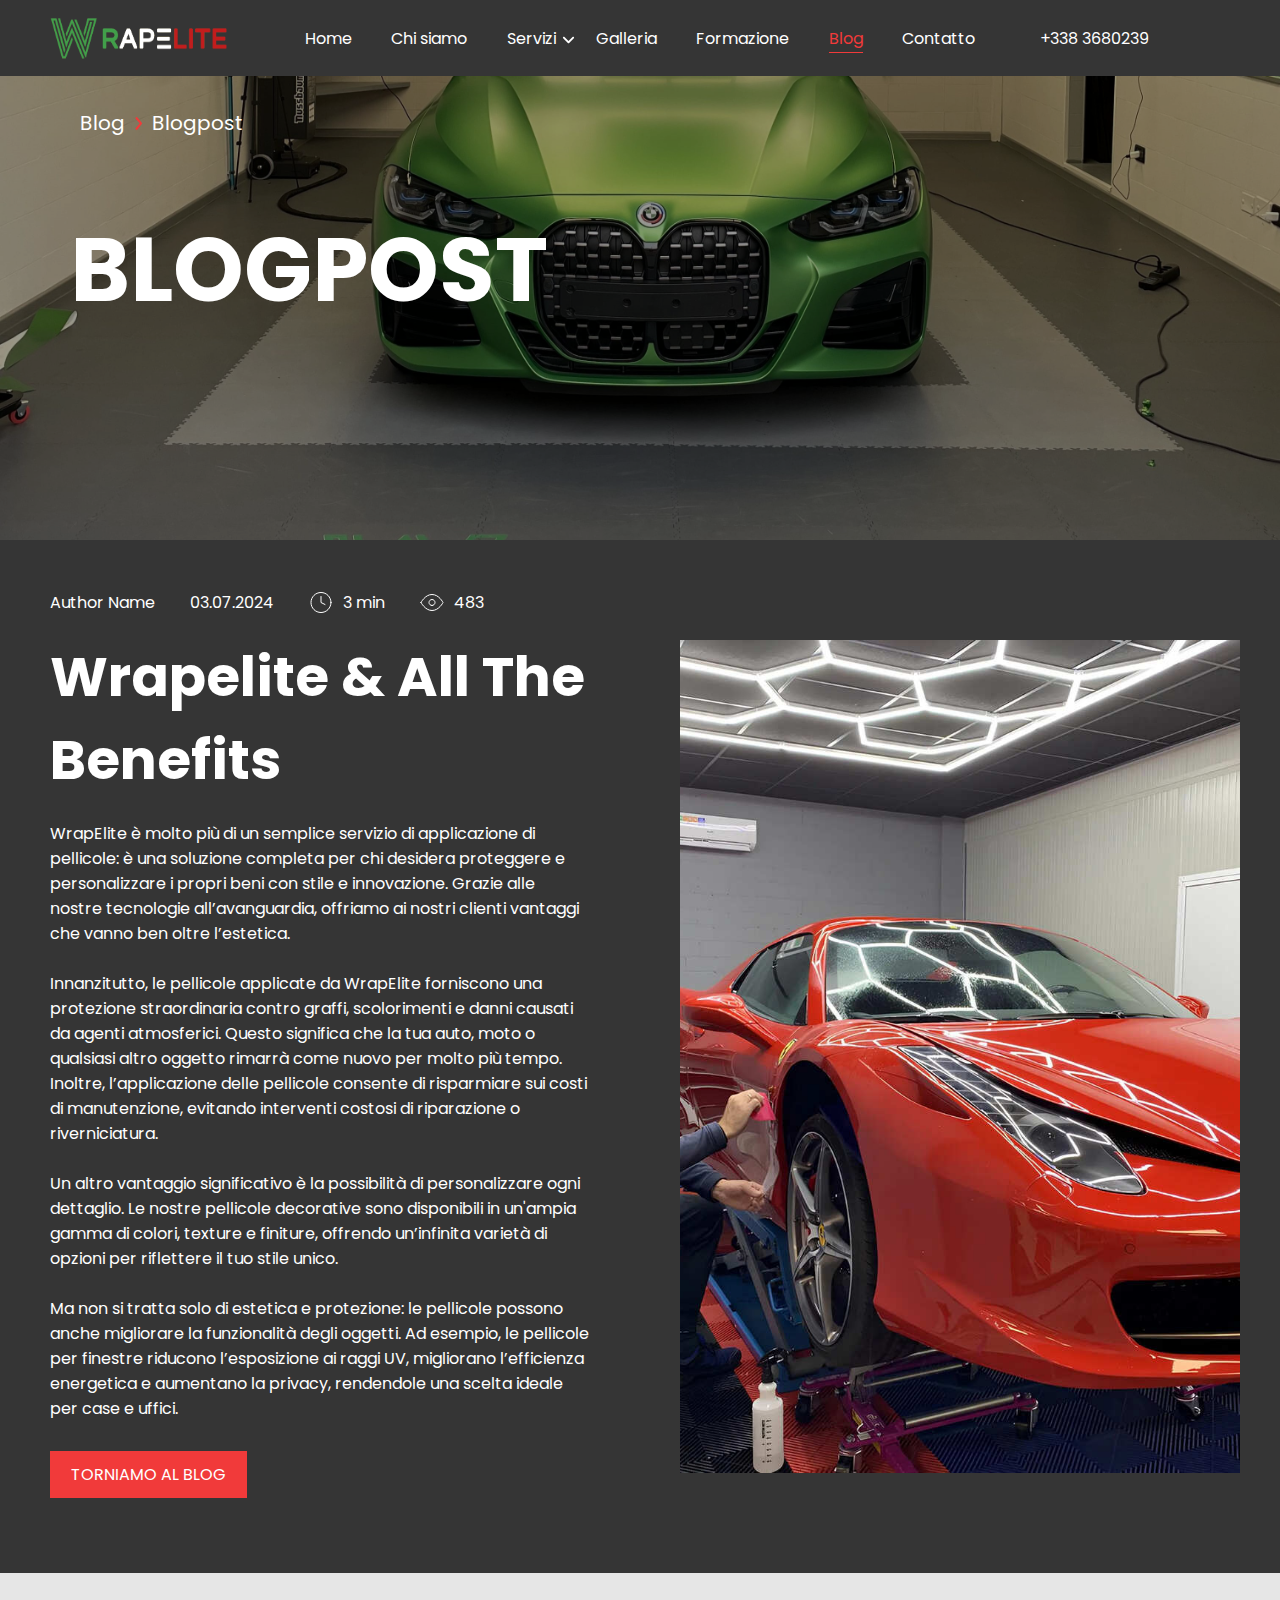
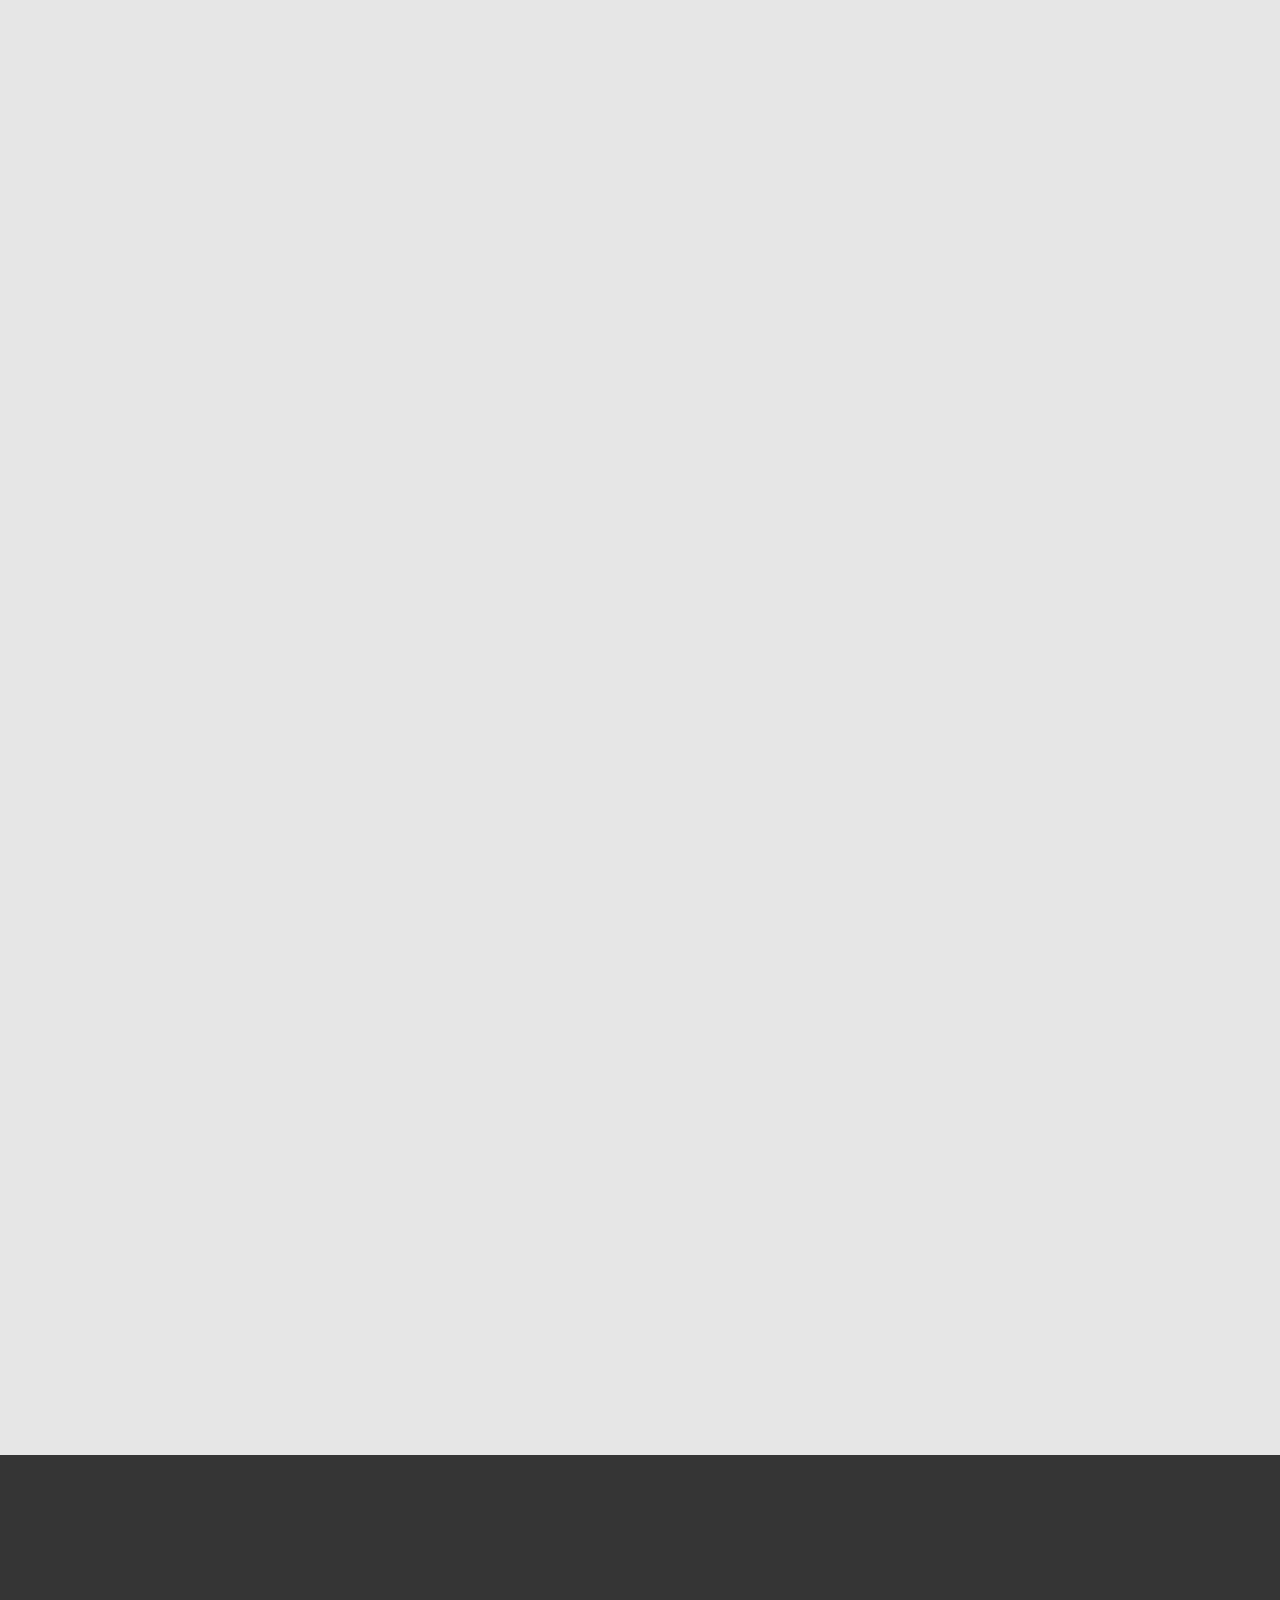
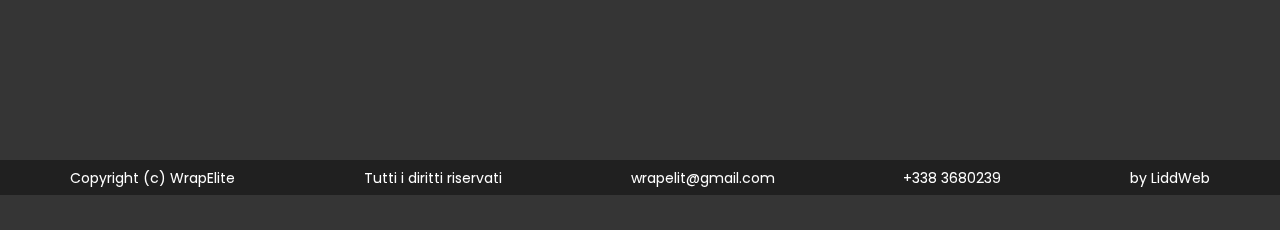
<file: blog-card.html>
<!DOCTYPE html>
<html lang="en">

<head>
    <meta charset="UTF-8">
    <meta name="viewport" content="width=device-width, initial-scale=1.0">
    <!-- css -->
    <link rel="stylesheet" href="./css/styled.css">
    <!-- swiper -->
    <link rel="stylesheet" href="https://cdn.jsdelivr.net/npm/swiper@9/swiper-bundle.min.css" />
    <!-- aos -->
    <link href="https://unpkg.com/aos@2.3.1/dist/aos.css" rel="stylesheet">
    <!-- fonts -->
    <link rel="preconnect" href="https://fonts.googleapis.com" />
    <link rel="preconnect" href="https://fonts.gstatic.com" crossorigin />
    <link href="https://fonts.googleapis.com/css2?family=Poppins:wght@300;400;500;600&display=swap" rel="stylesheet" />
    <link href="https://fonts.googleapis.com/css2?family=Catamaran:wght@100..900&display=swap" rel="stylesheet" />
    <title>WrapElite</title>
</head>

<body>
    <header>
        <div class="container__header">
            <div class="header__container">
                <div class="h__left">
                    <a href="./index.html"><img loading="lazy" src="./image/Logo.png" alt="photo"></a>
                </div>
                <nav class="h__center">
                    <ul class="header__list">
                        <li class="header__item">
                            <a href="./index.html" class="header__link ">Home</a>
                        </li>
                        <li class="header__item">
                            <a href="./about-us.html" class="header__link ">Chi siamo</a>
                        </li>
                        <li class="header__item header__dropdown">
                            <a href="./services.html" class="header__link no_active">Servizi <img
                                    src="./image/arrow_down.svg" alt="icon" class="h__icon"></a>
                            <ul class="header__dropdown_menu">
                                <li><a href="./service-card.html" class="header__link">Wrapping Auto</a></li>
                                <li><a href="./service-card.html" class="header__link">Design Grafico</a></li>
                                <li><a href="./service-card.html" class="header__link">Pellicole Protettive PPF</a></li>
                                <li><a href="./service-card.html" class="header__link">Lucidatura auto</a></li>
                                <li><a href="./service-card.html" class="header__link">Oscuramento Vetri</a></li>
                                <li><a href="./service-card.html" class="header__link">Mobile Wrapping</a></li>
                            </ul>
                        </li>
                        <li class="header__item">
                            <a href="./gallery.html" class="header__link ">Galleria</a>
                        </li>
                        <li class="header__item">
                            <a href="./study.html" class="header__link">Formazione </a>
                        </li>
                        <li class="header__item">
                            <a href="./blog.html" class="header__link active__color no_active">Blog</a>
                        </li>
                        <li class="header__item">
                            <a href="./contact.html" class="header__link">Contatto</a>
                        </li>
                    </ul>
                </nav>
                <div class="h__right">
                    <a class="header__link" href="tel:+3383680239">+338 3680239</a>
                </div>
                <div class="burger">
                    <div class="burger__icon">
                        <div class="line1"></div>
                        <div class="line2"></div>
                        <div class="line3"></div>
                    </div>
                    <div class="burger__menu">
                        <div class="container">
                            <ul class="header__list">
                                <li class="header__item">
                                    <a href="./index.html" class="header__link ">Home</a>
                                </li>
                                <li class="header__item">
                                    <a href="./about-us.html" class="header__link ">Chi siamo</a>
                                </li>
                                <li class="header__item header__dropdown_burger">
                                    <span class="header__link " id="servicesToggle">Servizi <img
                                            src="./image/arrow_down.svg" alt="icon" class="burger_serv__icon"></span>
                                    <ul class="header__dropdown_menu_burger" id="servicesList">
                                        <li><a href="./service-card.html" class="header__link">Wrapping Auto</a></li>
                                        <li><a href="./service-card.html" class="header__link">Design Grafico</a></li>
                                        <li><a href="./service-card.html" class="header__link">Pellicole Protettive
                                                PPF</a></li>
                                        <li><a href="./service-card.html" class="header__link">Lucidatura Auto</a></li>
                                        <li><a href="./service-card.html" class="header__link">Oscuramento Vetri</a>
                                        </li>
                                        <li><a href="./service-card.html" class="header__link">Mobile Wrapping</a></li>
                                    </ul>
                                </li>
                                <li class="header__item">
                                    <a href="./gallery.html" class="header__link ">Galleria</a>
                                </li>
                                <li class="header__item">
                                    <a href="./study.html" class="header__link">Formazione </a>
                                </li>
                                <li class="header__item">
                                    <a href="./blog.html" class="header__link active__color no_active">Blog</a>
                                </li>
                                <li class="header__item">
                                    <a href="./contact.html" class="header__link">Contatto</a>
                                </li>
                                <li class="header__item">
                                    <a class="header__link" href="tel:+3383680239">Tel.: +338 3680239</a>
                                </li>
                            </ul>
                        </div>
                    </div>
                </div>
            </div>
        </div>
    </header>
    <main>
        <section class="about__hero">
            <div class="container">
                <div class="nav__serv">

                    <a class="header__link" href="./blog.html">Blog</a>
                    <svg xmlns="http://www.w3.org/2000/svg" width="7" height="15" viewBox="0 0 7 15" fill="none">
                        <path d="M1 1.5L6 7.2931L0.999999 13.5" stroke="#f13a3a" stroke-width="2"
                            stroke-linejoin="round" />
                    </svg>
                    <a class="header__link" href="./blog-card.html">Blogpost</a>
                </div>
                <h2>Blogpost</h2>
            </div>
        </section>

        <section class="about__section about__page blog_card blog_card1">
            <div class="about__container blog_flex">
                <div class="l__about blog_box">
                    <div class="info__blog">
                        <p>Author Name</p>
                        <p>03.07.2024</p>
                        <div class="time">
                            <svg xmlns="http://www.w3.org/2000/svg" width="24" height="25" viewBox="0 0 24 25"
                                fill="none">
                                <path
                                    d="M12 6.5V12.5L16 14.5M22 12.5C22 18.0228 17.5228 22.5 12 22.5C6.47715 22.5 2 18.0228 2 12.5C2 6.97715 6.47715 2.5 12 2.5C17.5228 2.5 22 6.97715 22 12.5Z"
                                    stroke="#fff" stroke-linecap="round" stroke-linejoin="round" />
                            </svg>
                            <p>
                                3 min
                            </p>
                        </div>
                        <div class="time">
                            <svg xmlns="http://www.w3.org/2000/svg" width="24" height="25" viewBox="0 0 24 25"
                                fill="none">
                                <path
                                    d="M1 12.5C1 12.5 5 4.5 12 4.5C19 4.5 23 12.5 23 12.5C23 12.5 19 20.5 12 20.5C5 20.5 1 12.5 1 12.5Z"
                                    stroke="#fff" stroke-linecap="round" stroke-linejoin="round" />
                                <path
                                    d="M12 15.5C13.6569 15.5 15 14.1569 15 12.5C15 10.8431 13.6569 9.5 12 9.5C10.3431 9.5 9 10.8431 9 12.5C9 14.1569 10.3431 15.5 12 15.5Z"
                                    stroke="#fff" stroke-linecap="round" stroke-linejoin="round" />
                            </svg>
                            <p>
                                483
                            </p>
                        </div>
                    </div>
                    <h2>Wrapelite & All The Benefits</h2>
                    <p class="text_blog">WrapElite è molto più di un semplice servizio di applicazione di pellicole: è
                        una soluzione completa per chi desidera
                        proteggere e personalizzare i propri beni con stile e innovazione. Grazie alle nostre tecnologie
                        all’avanguardia,
                        offriamo ai nostri clienti vantaggi che vanno ben oltre l’estetica.
                        <br><br>
                        Innanzitutto, le pellicole applicate da WrapElite forniscono una protezione straordinaria contro
                        graffi, scolorimenti e
                        danni causati da agenti atmosferici. Questo significa che la tua auto, moto o qualsiasi altro
                        oggetto rimarrà come nuovo
                        per molto più tempo. Inoltre, l’applicazione delle pellicole consente di risparmiare sui costi
                        di manutenzione, evitando
                        interventi costosi di riparazione o riverniciatura.
                        <br><br>
                        Un altro vantaggio significativo è la possibilità di personalizzare ogni dettaglio. Le nostre
                        pellicole decorative sono
                        disponibili in un'ampia gamma di colori, texture e finiture, offrendo un’infinita varietà di
                        opzioni per riflettere il
                        tuo stile unico.
                        <br><br>
                        Ma non si tratta solo di estetica e protezione: le pellicole possono anche migliorare la
                        funzionalità degli oggetti. Ad
                        esempio, le pellicole per finestre riducono l’esposizione ai raggi UV, migliorano l’efficienza
                        energetica e aumentano la
                        privacy, rendendole una scelta ideale per case e uffici.

                    </p>
                    <a class="btn" href="./blog.html"><span class="btn__text">torniamo al blog</span></a>
                    <p class="about__subtitle serv__subtitle blog_text" data-aos="fade-up" data-aos-duration="1000">

                    </p>
                </div>
                <div class="r__about">
                    <img src="./image/about_us.webp" alt="photo" loading="lazy">
                </div>
            </div>
        </section>


        <section class="form__section">
            <div class="container">
                <h3 class="contact__title" data-aos="fade-up" style="padding-top: 30px;" data-aos-duration="1000">
                    Contattaci</h3>
                <div class="map">
                    <iframe
                        src="https://www.google.com/maps/embed?pb=!1m18!1m12!1m3!1d2348.5651129857!2d10.225262257523868!3d45.57183937099167!2m3!1f0!2f0!3f0!3m2!1i1024!2i768!4f13.1!3m3!1m2!1s0x47817700681cd2f3%3A0xaff1860fa0b41f78!2sWrapElite!5e0!3m2!1suk!2sua!4v1708271458764!5m2!1suk!2sua"
                        width="100%" height="480" style="border:0;filter:invert(80%) hue-rotate(180deg) brightness(0.8) contrast(1.1);
                                                                " loading="lazy"
                        referrerpolicy="no-referrer-when-downgrade">
                    </iframe>
                </div>
                <div class="form__info" id="footer__form">
                    <div class="form__container">
                        <form id="form" action="#">
                            <h3 class="form__title" data-aos="fade-up" data-aos-duration="1000">Contattaci details</h3>
                            <div class="form__box">
                                <div class="col-3 input-effect" data-aos="fade-up" data-aos-duration="1000">
                                    <input class="effect-20" type="text" id="form3Name" placeholder="">
                                    <label for="form3Name">Nome*</label>
                                    <span class="focus-border"><i></i></span>
                                </div>
                                <div class="col-3 input-effect" data-aos="fade-up" data-aos-duration="1000">
                                    <input class="effect-20" type="email" name="email" placeholder="" id="form3Email">
                                    <label for="form3Email">E-mail*</label>
                                    <span class="focus-border"><i></i></span>
                                </div>
                                <div class="col-3 input-effect" data-aos="fade-up" data-aos-duration="1000">
                                    <input class="effect-20 phoneInput" type="tel" name="phone" placeholder=""
                                        id="form3Phone">
                                    <label for="form3Phone">Phone*</label>
                                    <span class="focus-border"><i></i></span>
                                </div>
                            </div>
                            <h3 class="form__title" style="margin-bottom: 0px;" data-aos="fade-up"
                                data-aos-duration="1000">
                                Choose service</h3>

                            <div class="col-3 input-effect service__checkbox" data-aos="fade-up"
                                data-aos-duration="1000">
                                <label class="checkbox-btn">
                                    <input type="checkbox" name="service" value="Wrapping Auto">
                                    <span class="btn btn-text"><span class="btn__text">Wrapping Auto</span></span>

                                </label>
                                <label class="checkbox-btn">
                                    <input type="checkbox" name="service" value="Design Grafico">
                                    <span class="btn btn-text"><span class="btn__text">Design Grafico</span></span>

                                </label>
                                <label class="checkbox-btn">
                                    <input type="checkbox" name="service" value="Pellicole Protettive PPF">
                                    <span class="btn btn-text"><span class="btn__text">Pellicole Protettive
                                            PPF</span></span>

                                </label>
                                <label class="checkbox-btn">
                                    <input type="checkbox" name="service" value="Lucidatura auto">
                                    <span class="btn btn-text"><span class="btn__text">Lucidatura auto</span></span>

                                </label>
                                <label class="checkbox-btn">
                                    <input type="checkbox" name="service" value="Oscuramento Vetri">
                                    <span class="btn btn-text"><span class="btn__text">Oscuramento Vetri</span></span>

                                </label>
                                <label class="checkbox-btn">
                                    <input type="checkbox" name="service" value="Mobile Wrapping"
                                        id="mobileWrappingCheckbox">
                                    <span class="btn btn-text"><span class="btn__text">Mobile Wrapping</span></span>
                                </label>
                                <label class="checkbox-btn">
                                    <input type="checkbox" name="service" value="Formazione" id="formazioneCheckbox">
                                    <span class="btn btn-text"><span class="btn__text">Formazione</span></span>

                                </label>
                            </div>
                            <div id="formazioneMessage" class="additional-message" style="height: 0; overflow: hidden;">
                                <p>Formazione disponibile solo presso il nostro servizio in Viale Venezia 268, Cap
                                    25123.
                                </p>
                            </div>
                            <div class="col-3 input-effect additional-field" id="addressInput" style="height: 0;">
                                <input class="effect-20 " type="text" name="address" placeholder="" id="address_Input">
                                <label for="address_Input">Address*</label>
                                <span class="focus-border"><i></i></span>
                            </div>
                            <h3 class="form__title" data-aos="fade-up" data-aos-duration="1000">Have a questions?</h3>
                            <div class="col-3 input-effect textarea__form" data-aos="fade-up" data-aos-duration="1000">
                                <textarea class="effect-20" name="message" id="message" cols="30" rows="10"
                                    placeholder=""></textarea>
                                <label for="message">Messaggio</label>
                                <span class="focus-border"><i></i></span>
                            </div>
                            <button type="submit" class="btn" data-aos="fade-up" data-aos-duration="1000"> <span
                                    class="btn__text">INVIARE</span> </button>
                        </form>
                        <div class="form__adress">
                            <img src="./image/contact_img.jpg" alt="photo" data-aos="fade-up" data-aos-duration="1000">
                            <h4 data-aos="fade-up" data-aos-duration="1000">Italia, Brescia(BS)</h4>
                            <p data-aos="fade-up" data-aos-duration="1000"><a
                                    href="https://www.google.com/maps/place/Viale+Venezia,+268,+25123+Brescia+BS,+%D0%86%D1%82%D0%B0%D0%BB%D1%96%D1%8F/@47.8031203,14.4806638,7z/data=!4m6!3m5!1s0x47819df72b2fc9a3:0x5e45bff8800adbd5!8m2!3d45.5311623!4d10.2491707!16s%2Fg%2F11c25b58yb?entry=ttu&g_ep=EgoyMDI0MTExOS4yIKXMDSoASAFQAw%3D%3D">Viale-Venezia
                                    268. Cap 25123</a></p>
                            <a data-aos="fade-up" data-aos-duration="1000" href="tel:+3383680239">+338 3680239</a>
                            <p data-aos="fade-up" data-aos-duration="1000">Da lun.a ven. dalle 8 alle 19</p>
                            <a data-aos="fade-up" data-aos-duration="1000"
                                href="mailto:wrapelit@gmail.com">wrapelit@gmail.com</a>
                            <p data-aos="fade-up" data-aos-duration="1000">Inviaci la tua richiesta in qualsiasi
                                momento!</p>
                        </div>
                    </div>
                </div>
            </div>
        </section>
    </main>
    <footer>

        <div class="footer__top">
        </div>
        <div class="container">
            <ul class="footer__list" data-aos="fade-up" data-aos-duration="1000">
                <li class="footer__item">
                    <a href="./index.html" class="header__link ">Home</a>
                </li>
                <li class="footer__item">
                    <a href="./about-us.html" class="header__link ">Chi siamo</a>
                </li>
                <li class="footer__item ">
                    <a href="./services.html" class="header__link">Servizi</a>

                </li>
                <li class="footer__item">
                    <a href="./gallery.html" class="header__link ">Galleria</a>
                </li>
                <li class="footer__item">
                    <a href="./study.html" class="header__link">Formazione </a>
                </li>
                <li class="footer__item">
                    <a href="./blog.html" class="header__link active__color no_active">Blog</a>
                </li>
                <li class="footer__item">
                    <a href="./contact.html" class="header__link">Contatto</a>
                </li>
            </ul>
            <div class="f_logo" data-aos="fade-up" data-aos-duration="1000">
                <a href="./index.html"><img loading="lazy" src="./image/Logo.png" alt="photo"></a>
            </div>
            <ul class="footer__soc_list" data-aos="fade-up" data-aos-duration="1000" data-aos-offset="100">
                <li class="footer__soc_item">
                    <a href="https://www.instagram.com/wrapelit?igsh=MXZzcHRyNWx4Znk2aw=="><svg
                            xmlns="http://www.w3.org/2000/svg" viewBox="0 0 448 512">
                            <!--!Font Awesome Free 6.5.1 by @fontawesome - https://fontawesome.com License - https://fontawesome.com/license/free Copyright 2024 Fonticons, Inc.-->
                            <path
                                d="M224.1 141c-63.6 0-114.9 51.3-114.9 114.9s51.3 114.9 114.9 114.9S339 319.5 339 255.9 287.7 141 224.1 141zm0 189.6c-41.1 0-74.7-33.5-74.7-74.7s33.5-74.7 74.7-74.7 74.7 33.5 74.7 74.7-33.6 74.7-74.7 74.7zm146.4-194.3c0 14.9-12 26.8-26.8 26.8-14.9 0-26.8-12-26.8-26.8s12-26.8 26.8-26.8 26.8 12 26.8 26.8zm76.1 27.2c-1.7-35.9-9.9-67.7-36.2-93.9-26.2-26.2-58-34.4-93.9-36.2-37-2.1-147.9-2.1-184.9 0-35.8 1.7-67.6 9.9-93.9 36.1s-34.4 58-36.2 93.9c-2.1 37-2.1 147.9 0 184.9 1.7 35.9 9.9 67.7 36.2 93.9s58 34.4 93.9 36.2c37 2.1 147.9 2.1 184.9 0 35.9-1.7 67.7-9.9 93.9-36.2 26.2-26.2 34.4-58 36.2-93.9 2.1-37 2.1-147.8 0-184.8zM398.8 388c-7.8 19.6-22.9 34.7-42.6 42.6-29.5 11.7-99.5 9-132.1 9s-102.7 2.6-132.1-9c-19.6-7.8-34.7-22.9-42.6-42.6-11.7-29.5-9-99.5-9-132.1s-2.6-102.7 9-132.1c7.8-19.6 22.9-34.7 42.6-42.6 29.5-11.7 99.5-9 132.1-9s102.7-2.6 132.1 9c19.6 7.8 34.7 22.9 42.6 42.6 11.7 29.5 9 99.5 9 132.1s2.7 102.7-9 132.1z" />
                        </svg>
                    </a>
                </li>
                <li class="footer__soc_item">
                    <a href="https://wa.me/+393888913678"><svg xmlns="http://www.w3.org/2000/svg" viewBox="0 0 448 512">
                            <!--!Font Awesome Free 6.5.1 by @fontawesome - https://fontawesome.com License - https://fontawesome.com/license/free Copyright 2024 Fonticons, Inc.-->
                            <path
                                d="M380.9 97.1C339 55.1 283.2 32 223.9 32c-122.4 0-222 99.6-222 222 0 39.1 10.2 77.3 29.6 111L0 480l117.7-30.9c32.4 17.7 68.9 27 106.1 27h.1c122.3 0 224.1-99.6 224.1-222 0-59.3-25.2-115-67.1-157zm-157 341.6c-33.2 0-65.7-8.9-94-25.7l-6.7-4-69.8 18.3L72 359.2l-4.4-7c-18.5-29.4-28.2-63.3-28.2-98.2 0-101.7 82.8-184.5 184.6-184.5 49.3 0 95.6 19.2 130.4 54.1 34.8 34.9 56.2 81.2 56.1 130.5 0 101.8-84.9 184.6-186.6 184.6zm101.2-138.2c-5.5-2.8-32.8-16.2-37.9-18-5.1-1.9-8.8-2.8-12.5 2.8-3.7 5.6-14.3 18-17.6 21.8-3.2 3.7-6.5 4.2-12 1.4-32.6-16.3-54-29.1-75.5-66-5.7-9.8 5.7-9.1 16.3-30.3 1.8-3.7 .9-6.9-.5-9.7-1.4-2.8-12.5-30.1-17.1-41.2-4.5-10.8-9.1-9.3-12.5-9.5-3.2-.2-6.9-.2-10.6-.2-3.7 0-9.7 1.4-14.8 6.9-5.1 5.6-19.4 19-19.4 46.3 0 27.3 19.9 53.7 22.6 57.4 2.8 3.7 39.1 59.7 94.8 83.8 35.2 15.2 49 16.5 66.6 13.9 10.7-1.6 32.8-13.4 37.4-26.4 4.6-13 4.6-24.1 3.2-26.4-1.3-2.5-5-3.9-10.5-6.6z" />
                        </svg>
                    </a>
                </li>
                <li class="footer__soc_item">
                    <a href="https://www.youtube.com/@romanwrapping1789/videos"><svg xmlns="http://www.w3.org/2000/svg"
                            viewBox="0 0 576 512">
                            <!--!Font Awesome Free 6.5.1 by @fontawesome - https://fontawesome.com License - https://fontawesome.com/license/free Copyright 2024 Fonticons, Inc.-->
                            <path
                                d="M549.7 124.1c-6.3-23.7-24.8-42.3-48.3-48.6C458.8 64 288 64 288 64S117.2 64 74.6 75.5c-23.5 6.3-42 24.9-48.3 48.6-11.4 42.9-11.4 132.3-11.4 132.3s0 89.4 11.4 132.3c6.3 23.7 24.8 41.5 48.3 47.8C117.2 448 288 448 288 448s170.8 0 213.4-11.5c23.5-6.3 42-24.2 48.3-47.8 11.4-42.9 11.4-132.3 11.4-132.3s0-89.4-11.4-132.3zm-317.5 213.5V175.2l142.7 81.2-142.7 81.2z" />
                        </svg>
                    </a>
                </li>
                <li class="footer__soc_item">
                    <a href="https://web.telegram.org/a/#6577904551"><svg xmlns="http://www.w3.org/2000/svg"
                            viewBox="0 0 496 512">
                            <!--!Font Awesome Free 6.5.1 by @fontawesome - https://fontawesome.com License - https://fontawesome.com/license/free Copyright 2024 Fonticons, Inc.-->
                            <path
                                d="M248 8C111 8 0 119 0 256S111 504 248 504 496 393 496 256 385 8 248 8zM363 176.7c-3.7 39.2-19.9 134.4-28.1 178.3-3.5 18.6-10.3 24.8-16.9 25.4-14.4 1.3-25.3-9.5-39.3-18.7-21.8-14.3-34.2-23.2-55.3-37.2-24.5-16.1-8.6-25 5.3-39.5 3.7-3.8 67.1-61.5 68.3-66.7 .2-.7 .3-3.1-1.2-4.4s-3.6-.8-5.1-.5q-3.3 .7-104.6 69.1-14.8 10.2-26.9 9.9c-8.9-.2-25.9-5-38.6-9.1-15.5-5-27.9-7.7-26.8-16.3q.8-6.7 18.5-13.7 108.4-47.2 144.6-62.3c68.9-28.6 83.2-33.6 92.5-33.8 2.1 0 6.6 .5 9.6 2.9a10.5 10.5 0 0 1 3.5 6.7A43.8 43.8 0 0 1 363 176.7z" />
                        </svg>
                    </a>
                </li>
                <li class="footer__soc_item">
                    <a href="https://www.facebook.com/rmppfwrapping"><svg xmlns="http://www.w3.org/2000/svg"
                            viewBox="0 0 448 512">
                            <!--!Font Awesome Free 6.5.1 by @fontawesome - https://fontawesome.com License - https://fontawesome.com/license/free Copyright 2024 Fonticons, Inc.-->
                            <path
                                d="M64 32C28.7 32 0 60.7 0 96V416c0 35.3 28.7 64 64 64h98.2V334.2H109.4V256h52.8V222.3c0-87.1 39.4-127.5 125-127.5c16.2 0 44.2 3.2 55.7 6.4V172c-6-.6-16.5-1-29.6-1c-42 0-58.2 15.9-58.2 57.2V256h83.6l-14.4 78.2H255V480H384c35.3 0 64-28.7 64-64V96c0-35.3-28.7-64-64-64H64z" />
                        </svg>
                    </a>
                </li>
            </ul>
        </div>
        <div class="footer__botom">
            <div class="container">
                <ul class="footer__private_list">
                    <li class="footer__private_item">
                        <a href="">Copyright (c) WrapElite</a>
                    </li>
                    <li class="footer__private_item">
                        <a href="">Tutti i diritti riservati</a>
                    </li>
                    <li class="footer__private_item">
                        <a class="mail" href="mailto:wrapelit@gmail.com">wrapelit@gmail.com</a>
                    </li>
                    <li class="footer__private_item">
                        <a class="tell" href="tel:+3383680239">+338 3680239</a>
                    </li>
                    <li class="footer__private_item">
                        <a href="">by LiddWeb</a>
                    </li>
                </ul>
            </div>
        </div>
        </div>
    </footer>
    <div id="imageModal" class="modal" onclick="closeModal(event)">
        <span class="close" onclick="closeModal(event)">&times;</span>
        <img class="modal-content" id="modalImage">
    </div>
    <script src="https://ajax.googleapis.com/ajax/libs/jquery/3.5.1/jquery.min.js"></script>
    <script src="https://cdn.jsdelivr.net/npm/swiper@11/swiper-bundle.min.js"></script>
    <script src="./js/maska-nomera.js"></script>
    <script src="https://unpkg.com/aos@next/dist/aos.js"></script>
    <script src="./js/index.js"></script>
</body>

</html>
</file>
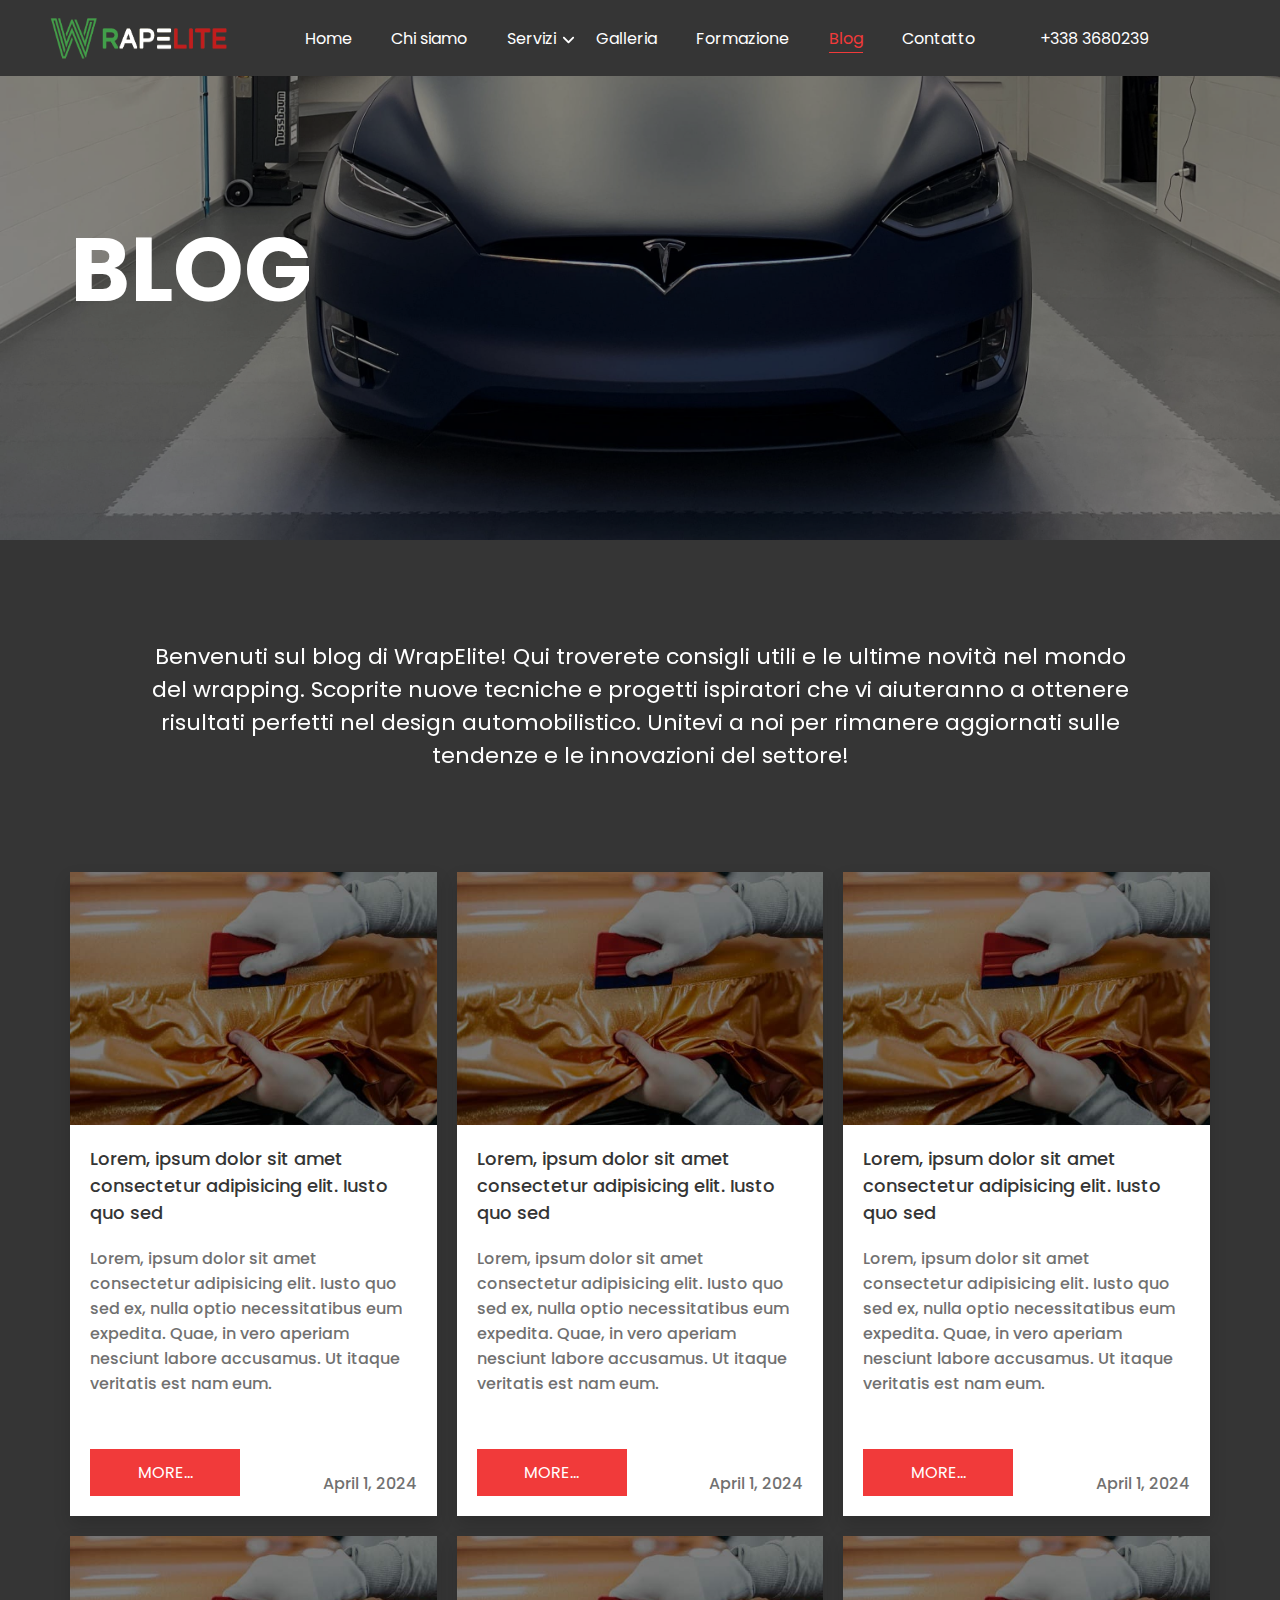
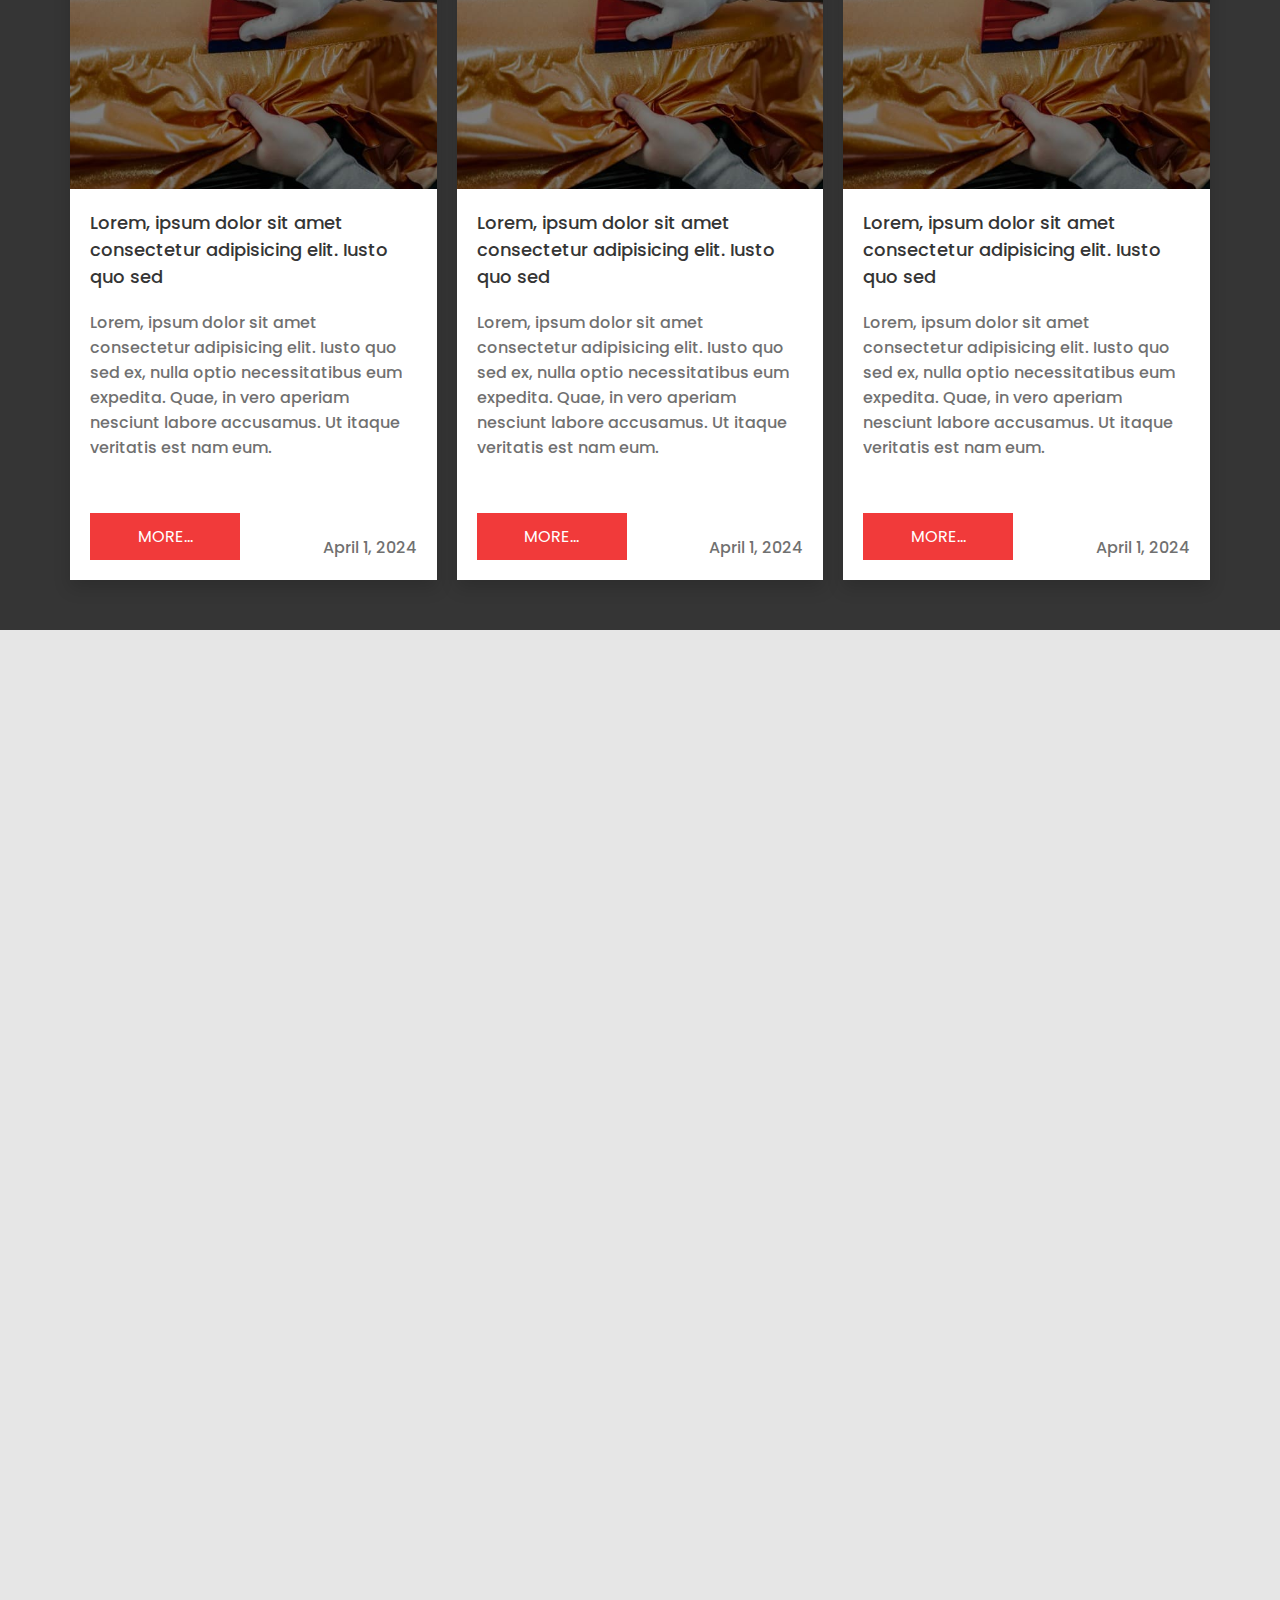
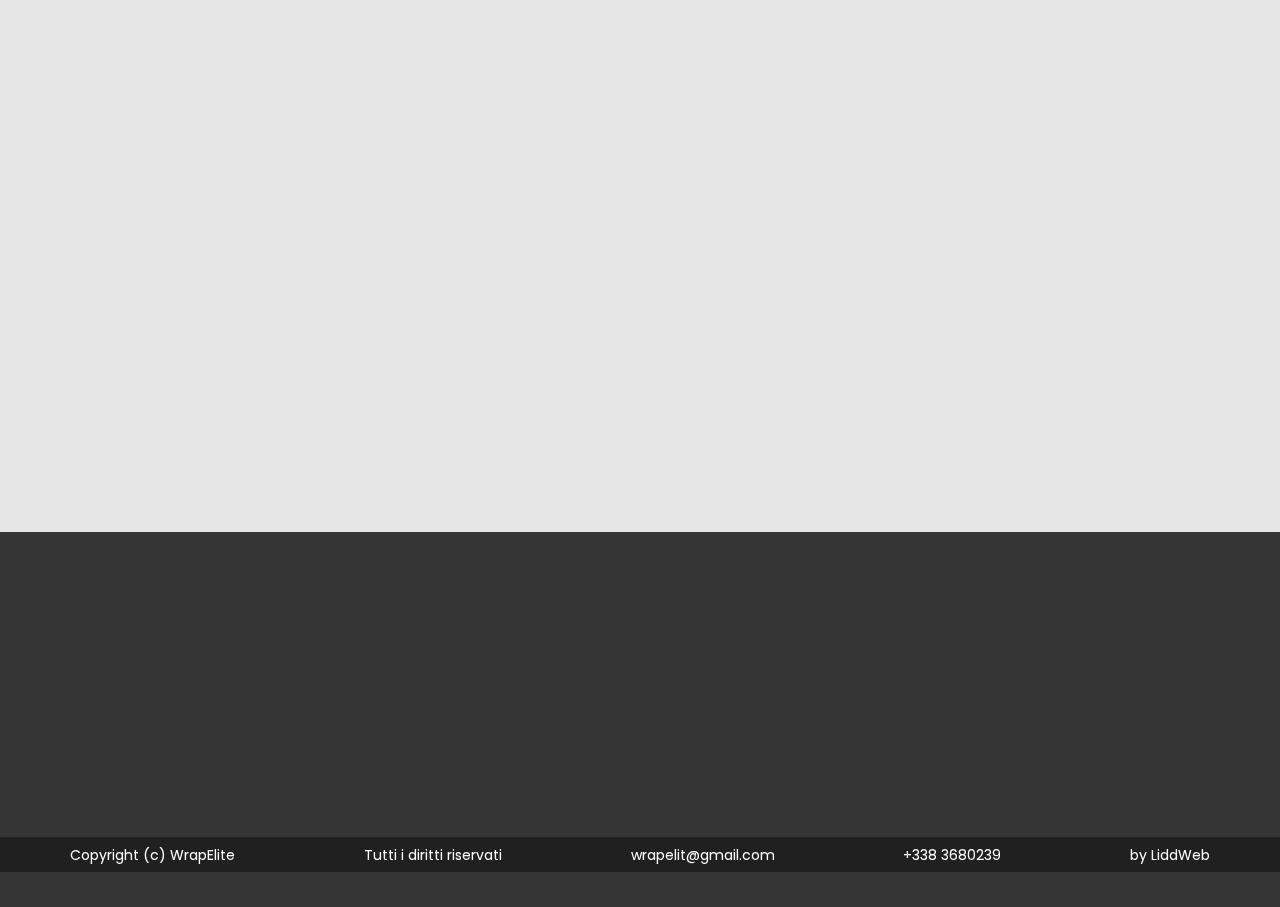
<file: blog.html>
<!DOCTYPE html>
<html lang="en">

<head>
    <meta charset="UTF-8">
    <meta name="viewport" content="width=device-width, initial-scale=1.0">
    <!-- css -->
    <link rel="stylesheet" href="./css/styled.css">
    <!-- swiper -->
    <link rel="stylesheet" href="https://cdn.jsdelivr.net/npm/swiper@9/swiper-bundle.min.css" />
    <!-- aos -->
    <link href="https://unpkg.com/aos@2.3.1/dist/aos.css" rel="stylesheet">
    <!-- fonts -->
    <link rel="preconnect" href="https://fonts.googleapis.com" />
    <link rel="preconnect" href="https://fonts.gstatic.com" crossorigin />
    <link href="https://fonts.googleapis.com/css2?family=Poppins:wght@300;400;500;600&display=swap" rel="stylesheet" />
    <link href="https://fonts.googleapis.com/css2?family=Catamaran:wght@100..900&display=swap" rel="stylesheet" />
    <title>WrapElite</title>
</head>

<body>
    <header>
        <div class="container__header">
            <div class="header__container">
                <div class="h__left">
                    <a href="./index.html"><img loading="lazy" src="./image/Logo.png" alt="photo"></a>
                </div>
                <nav class="h__center">
                    <ul class="header__list">
                        <li class="header__item">
                            <a href="./index.html" class="header__link ">Home</a>
                        </li>
                        <li class="header__item">
                            <a href="./about-us.html" class="header__link ">Chi siamo</a>
                        </li>
                        <li class="header__item header__dropdown">
                            <a href="./services.html" class="header__link no_active">Servizi <img
                                    src="./image/arrow_down.svg" alt="icon" class="h__icon"></a>
                            <ul class="header__dropdown_menu">
                                <li><a href="./service-card.html" class="header__link">Wrapping Auto</a></li>
                                <li><a href="./service-card.html" class="header__link">Design Grafico</a></li>
                                <li><a href="./service-card.html" class="header__link">Pellicole Protettive PPF</a></li>
                                <li><a href="./service-card.html" class="header__link">Lucidatura auto</a></li>
                                <li><a href="./service-card.html" class="header__link">Oscuramento Vetri</a></li>
                                <li><a href="./service-card.html" class="header__link">Mobile Wrapping</a></li>
                            </ul>
                        </li>
                        <li class="header__item">
                            <a href="./gallery.html" class="header__link ">Galleria</a>
                        </li>
                        <li class="header__item">
                            <a href="./study.html" class="header__link">Formazione </a>
                        </li>
                        <li class="header__item">
                            <a href="./blog.html" class="header__link active__color no_active">Blog</a>
                        </li>
                        <li class="header__item">
                            <a href="./contact.html" class="header__link">Contatto</a>
                        </li>
                    </ul>
                </nav>
                <div class="h__right">
                    <a class="header__link" href="tel:+3383680239">+338 3680239</a>
                </div>
                <div class="burger">
                    <div class="burger__icon">
                        <div class="line1"></div>
                        <div class="line2"></div>
                        <div class="line3"></div>
                    </div>
                    <div class="burger__menu">
                        <div class="container">
                            <ul class="header__list">
                                <li class="header__item">
                                    <a href="./index.html" class="header__link ">Home</a>
                                </li>
                                <li class="header__item">
                                    <a href="./about-us.html" class="header__link ">Chi siamo</a>
                                </li>
                                <li class="header__item header__dropdown_burger">
                                    <span class="header__link " id="servicesToggle">Servizi <img
                                            src="./image/arrow_down.svg" alt="icon" class="burger_serv__icon"></span>
                                    <ul class="header__dropdown_menu_burger" id="servicesList">
                                        <li><a href="./service-card.html" class="header__link">Wrapping Auto</a></li>
                                        <li><a href="./service-card.html" class="header__link">Design Grafico</a></li>
                                        <li><a href="./service-card.html" class="header__link">Pellicole Protettive
                                                PPF</a></li>
                                        <li><a href="./service-card.html" class="header__link">Lucidatura Auto</a></li>
                                        <li><a href="./service-card.html" class="header__link">Oscuramento Vetri</a>
                                        </li>
                                        <li><a href="./service-card.html" class="header__link">Mobile Wrapping</a></li>
                                    </ul>
                                </li>
                                <li class="header__item">
                                    <a href="./gallery.html" class="header__link ">Galleria</a>
                                </li>
                                <li class="header__item">
                                    <a href="./study.html" class="header__link">Formazione </a>
                                </li>
                                <li class="header__item">
                                    <a href="./blog.html" class="header__link active__color no_active">Blog</a>
                                </li>
                                <li class="header__item">
                                    <a href="./contact.html" class="header__link">Contatto</a>
                                </li>
                                <li class="header__item">
                                    <a class="header__link" href="tel:+3383680239">Tel.: +338 3680239</a>
                                </li>
                            </ul>
                        </div>
                    </div>
                </div>
            </div>
        </div>
    </header>
    <main>
        <section class="about__hero title_img2">
            <div class="container">

                <h2>Blog</h2>
            </div>
        </section>
        <section class="hero__section_text">
            <div class="service__top container">
                <p class="about_text service__subtitle" data-aos="fade-up" data-aos-duration="1000">Benvenuti sul blog
                    di
                    WrapElite! Qui troverete consigli utili e le ultime novità nel mondo del wrapping. Scoprite nuove
                    tecniche e progetti ispiratori che vi aiuteranno a ottenere risultati perfetti nel design
                    automobilistico. Unitevi a noi
                    per rimanere aggiornati sulle tendenze e le innovazioni del settore!</p>
            </div>
        </section>

        <section class="video__section blog_section" style="padding-top: 0px;">
            <div class="container">
                <ul class="blog__list">
                    <li class="blog__item">
                        <div class="blog__slide">
                            <div class="blog__slide_img">
                                <img src="./image/top_links_services_v2.jpg" alt="photo">
                            </div>
                            <div class="blog__slide_info">
                                <h4 class="blog__slide_title">Lorem, ipsum dolor sit amet consectetur
                                    adipisicing
                                    elit.
                                    Iusto quo sed</h4>
                                <p class="blog__slide_subtitle">Lorem, ipsum dolor sit amet consectetur
                                    adipisicing
                                    elit. Iusto quo sed ex, nulla optio necessitatibus eum expedita.
                                    Quae, in vero aperiam nesciunt labore accusamus. Ut itaque veritatis est nam
                                    eum.
                                </p>
                                <a class="btn" href="./blog-card.html"><span class="btn__text">More...</span></a>

                                <span class="blog__slide_data">April 1, 2024</span>
                            </div>
                        </div>
                    </li>
                    <li class="blog__item">
                        <div class="blog__slide">
                            <div class="blog__slide_img">
                                <img src="./image/top_links_services_v2.jpg" alt="photo">
                            </div>
                            <div class="blog__slide_info">
                                <h4 class="blog__slide_title">Lorem, ipsum dolor sit amet consectetur
                                    adipisicing
                                    elit.
                                    Iusto quo sed</h4>
                                <p class="blog__slide_subtitle">Lorem, ipsum dolor sit amet consectetur
                                    adipisicing
                                    elit. Iusto quo sed ex, nulla optio necessitatibus eum expedita.
                                    Quae, in vero aperiam nesciunt labore accusamus. Ut itaque veritatis est nam
                                    eum.
                                </p>
                                <a class="btn" href="./blog-card.html"><span class="btn__text">More...</span></a>

                                <span class="blog__slide_data">April 1, 2024</span>
                            </div>
                        </div>
                    </li>
                    <li class="blog__item">
                        <div class="blog__slide">
                            <div class="blog__slide_img">
                                <img src="./image/top_links_services_v2.jpg" alt="photo">
                            </div>
                            <div class="blog__slide_info">
                                <h4 class="blog__slide_title">Lorem, ipsum dolor sit amet consectetur
                                    adipisicing
                                    elit.
                                    Iusto quo sed</h4>
                                <p class="blog__slide_subtitle">Lorem, ipsum dolor sit amet consectetur
                                    adipisicing
                                    elit. Iusto quo sed ex, nulla optio necessitatibus eum expedita.
                                    Quae, in vero aperiam nesciunt labore accusamus. Ut itaque veritatis est nam
                                    eum.
                                </p>
                                <a class="btn" href="./blog-card.html"><span class="btn__text">More...</span></a>

                                <span class="blog__slide_data">April 1, 2024</span>
                            </div>
                        </div>
                    </li>
                    <li class="blog__item">
                        <div class="blog__slide">
                            <div class="blog__slide_img">
                                <img src="./image/top_links_services_v2.jpg" alt="photo">
                            </div>
                            <div class="blog__slide_info">
                                <h4 class="blog__slide_title">Lorem, ipsum dolor sit amet consectetur
                                    adipisicing
                                    elit.
                                    Iusto quo sed</h4>
                                <p class="blog__slide_subtitle">Lorem, ipsum dolor sit amet consectetur
                                    adipisicing
                                    elit. Iusto quo sed ex, nulla optio necessitatibus eum expedita.
                                    Quae, in vero aperiam nesciunt labore accusamus. Ut itaque veritatis est nam
                                    eum.
                                </p>
                                <a class="btn" href="./blog-card.html"><span class="btn__text">More...</span></a>

                                <span class="blog__slide_data">April 1, 2024</span>
                            </div>
                        </div>
                    </li>
                    <li class="blog__item">
                        <div class="blog__slide">
                            <div class="blog__slide_img">
                                <img src="./image/top_links_services_v2.jpg" alt="photo">
                            </div>
                            <div class="blog__slide_info">
                                <h4 class="blog__slide_title">Lorem, ipsum dolor sit amet consectetur
                                    adipisicing
                                    elit.
                                    Iusto quo sed</h4>
                                <p class="blog__slide_subtitle">Lorem, ipsum dolor sit amet consectetur
                                    adipisicing
                                    elit. Iusto quo sed ex, nulla optio necessitatibus eum expedita.
                                    Quae, in vero aperiam nesciunt labore accusamus. Ut itaque veritatis est nam
                                    eum.
                                </p>
                                <a class="btn" href="./blog-card.html"><span class="btn__text">More...</span></a>

                                <span class="blog__slide_data">April 1, 2024</span>
                            </div>
                        </div>
                    </li>
                    <li class="blog__item">
                        <div class="blog__slide">
                            <div class="blog__slide_img">
                                <img src="./image/top_links_services_v2.jpg" alt="photo">
                            </div>
                            <div class="blog__slide_info">
                                <h4 class="blog__slide_title">Lorem, ipsum dolor sit amet consectetur
                                    adipisicing
                                    elit.
                                    Iusto quo sed</h4>
                                <p class="blog__slide_subtitle">Lorem, ipsum dolor sit amet consectetur
                                    adipisicing
                                    elit. Iusto quo sed ex, nulla optio necessitatibus eum expedita.
                                    Quae, in vero aperiam nesciunt labore accusamus. Ut itaque veritatis est nam
                                    eum.
                                </p>
                                <a class="btn" href="./blog-card.html"><span class="btn__text">More...</span></a>

                                <span class="blog__slide_data">April 1, 2024</span>
                            </div>
                        </div>
                    </li>


                </ul>
            </div>
        </section>


        <section class="form__section" style="padding-top: 50px;">
            <div class="container">
                <h3 class="contact__title" data-aos="fade-up" data-aos-duration="1000">Contattaci</h3>
                <div class="map">
                    <iframe
                        src="https://www.google.com/maps/embed?pb=!1m18!1m12!1m3!1d2348.5651129857!2d10.225262257523868!3d45.57183937099167!2m3!1f0!2f0!3f0!3m2!1i1024!2i768!4f13.1!3m3!1m2!1s0x47817700681cd2f3%3A0xaff1860fa0b41f78!2sWrapElite!5e0!3m2!1suk!2sua!4v1708271458764!5m2!1suk!2sua"
                        width="100%" height="480" style="border:0;filter:invert(80%) hue-rotate(180deg) brightness(0.8) contrast(1.1);
                                                                " loading="lazy"
                        referrerpolicy="no-referrer-when-downgrade">
                    </iframe>
                </div>
                <div class="form__info" id="footer__form">
                    <div class="form__container">
                        <form id="form" action="#">
                            <h3 class="form__title" data-aos="fade-up" data-aos-duration="1000">Contattaci details</h3>
                            <div class="form__box">
                                <div class="col-3 input-effect" data-aos="fade-up" data-aos-duration="1000">
                                    <input class="effect-20" type="text" id="form3Name" placeholder="">
                                    <label for="form3Name">Nome*</label>
                                    <span class="focus-border"><i></i></span>
                                </div>
                                <div class="col-3 input-effect" data-aos="fade-up" data-aos-duration="1000">
                                    <input class="effect-20" type="email" name="email" placeholder="" id="form3Email">
                                    <label for="form3Email">E-mail*</label>
                                    <span class="focus-border"><i></i></span>
                                </div>
                                <div class="col-3 input-effect" data-aos="fade-up" data-aos-duration="1000">
                                    <input class="effect-20 phoneInput" type="tel" name="phone" placeholder=""
                                        id="form3Phone">
                                    <label for="form3Phone">Phone*</label>
                                    <span class="focus-border"><i></i></span>
                                </div>
                            </div>
                            <h3 class="form__title" style="margin-bottom: 0px;" data-aos="fade-up"
                                data-aos-duration="1000">
                                Choose service</h3>

                            <div class="col-3 input-effect service__checkbox" data-aos="fade-up"
                                data-aos-duration="1000">
                                <label class="checkbox-btn">
                                    <input type="checkbox" name="service" value="Wrapping Auto">
                                    <span class="btn btn-text"><span class="btn__text">Wrapping Auto</span></span>

                                </label>
                                <label class="checkbox-btn">
                                    <input type="checkbox" name="service" value="Design Grafico">
                                    <span class="btn btn-text"><span class="btn__text">Design Grafico</span></span>

                                </label>
                                <label class="checkbox-btn">
                                    <input type="checkbox" name="service" value="Pellicole Protettive PPF">
                                    <span class="btn btn-text"><span class="btn__text">Pellicole Protettive
                                            PPF</span></span>

                                </label>
                                <label class="checkbox-btn">
                                    <input type="checkbox" name="service" value="Lucidatura auto">
                                    <span class="btn btn-text"><span class="btn__text">Lucidatura auto</span></span>

                                </label>
                                <label class="checkbox-btn">
                                    <input type="checkbox" name="service" value="Oscuramento Vetri">
                                    <span class="btn btn-text"><span class="btn__text">Oscuramento Vetri</span></span>

                                </label>
                                <label class="checkbox-btn">
                                    <input type="checkbox" name="service" value="Mobile Wrapping"
                                        id="mobileWrappingCheckbox">
                                    <span class="btn btn-text"><span class="btn__text">Mobile Wrapping</span></span>
                                </label>
                                <label class="checkbox-btn">
                                    <input type="checkbox" name="service" value="Formazione" id="formazioneCheckbox">
                                    <span class="btn btn-text"><span class="btn__text">Formazione</span></span>

                                </label>
                            </div>
                            <div id="formazioneMessage" class="additional-message" style="height: 0; overflow: hidden;">
                                <p>Formazione disponibile solo presso il nostro servizio in Viale Venezia 268, Cap
                                    25123.
                                </p>
                            </div>
                            <div class="col-3 input-effect additional-field" id="addressInput" style="height: 0;">
                                <input class="effect-20 " type="text" name="address" placeholder="" id="address_Input">
                                <label for="address_Input">Address*</label>
                                <span class="focus-border"><i></i></span>
                            </div>
                            <h3 class="form__title" data-aos="fade-up" data-aos-duration="1000">Have a questions?</h3>
                            <div class="col-3 input-effect textarea__form" data-aos="fade-up" data-aos-duration="1000">
                                <textarea class="effect-20" name="message" id="message" cols="30" rows="10"
                                    placeholder=""></textarea>
                                <label for="message">Messaggio</label>
                                <span class="focus-border"><i></i></span>
                            </div>
                            <button type="submit" class="btn" data-aos="fade-up" data-aos-duration="1000"> <span
                                    class="btn__text">INVIARE</span> </button>
                        </form>
                        <div class="form__adress">
                            <img src="./image/contact_img.jpg" alt="photo" data-aos="fade-up" data-aos-duration="1000">
                            <h4 data-aos="fade-up" data-aos-duration="1000">Italia, Brescia(BS)</h4>
                            <p data-aos="fade-up" data-aos-duration="1000"><a
                                    href="https://www.google.com/maps/place/Viale+Venezia,+268,+25123+Brescia+BS,+%D0%86%D1%82%D0%B0%D0%BB%D1%96%D1%8F/@47.8031203,14.4806638,7z/data=!4m6!3m5!1s0x47819df72b2fc9a3:0x5e45bff8800adbd5!8m2!3d45.5311623!4d10.2491707!16s%2Fg%2F11c25b58yb?entry=ttu&g_ep=EgoyMDI0MTExOS4yIKXMDSoASAFQAw%3D%3D">Viale-Venezia
                                    268. Cap 25123</a></p>
                            <a data-aos="fade-up" data-aos-duration="1000" href="tel:+3383680239">+338 3680239</a>
                            <p data-aos="fade-up" data-aos-duration="1000">Da lun.a ven. dalle 8 alle 19</p>
                            <a data-aos="fade-up" data-aos-duration="1000"
                                href="mailto:wrapelit@gmail.com">wrapelit@gmail.com</a>
                            <p data-aos="fade-up" data-aos-duration="1000">Inviaci la tua richiesta in qualsiasi
                                momento!</p>
                        </div>
                    </div>
                </div>
            </div>
        </section>
    </main>
    <footer>

        <div class="footer__top">
        </div>
        <div class="container">
            <ul class="footer__list" data-aos="fade-up" data-aos-duration="1000">
                <li class="footer__item">
                    <a href="./index.html" class="header__link ">Home</a>
                </li>
                <li class="footer__item">
                    <a href="./about-us.html" class="header__link ">Chi siamo</a>
                </li>
                <li class="footer__item ">
                    <a href="./services.html" class="header__link">Servizi</a>

                </li>
                <li class="footer__item">
                    <a href="./gallery.html" class="header__link ">Galleria</a>
                </li>
                <li class="footer__item">
                    <a href="./study.html" class="header__link">Formazione </a>
                </li>
                <li class="footer__item">
                    <a href="./blog.html" class="header__link active__color no_active">Blog</a>
                </li>
                <li class="footer__item">
                    <a href="./contact.html" class="header__link">Contatto</a>
                </li>
            </ul>
            <div class="f_logo" data-aos="fade-up" data-aos-duration="1000">
                <a href="./index.html"><img loading="lazy" src="./image/Logo.png" alt="photo"></a>
            </div>
            <ul class="footer__soc_list" data-aos="fade-up" data-aos-duration="1000" data-aos-offset="100">
                <li class="footer__soc_item">
                    <a href="https://www.instagram.com/wrapelit?igsh=MXZzcHRyNWx4Znk2aw=="><svg
                            xmlns="http://www.w3.org/2000/svg" viewBox="0 0 448 512">
                            <!--!Font Awesome Free 6.5.1 by @fontawesome - https://fontawesome.com License - https://fontawesome.com/license/free Copyright 2024 Fonticons, Inc.-->
                            <path
                                d="M224.1 141c-63.6 0-114.9 51.3-114.9 114.9s51.3 114.9 114.9 114.9S339 319.5 339 255.9 287.7 141 224.1 141zm0 189.6c-41.1 0-74.7-33.5-74.7-74.7s33.5-74.7 74.7-74.7 74.7 33.5 74.7 74.7-33.6 74.7-74.7 74.7zm146.4-194.3c0 14.9-12 26.8-26.8 26.8-14.9 0-26.8-12-26.8-26.8s12-26.8 26.8-26.8 26.8 12 26.8 26.8zm76.1 27.2c-1.7-35.9-9.9-67.7-36.2-93.9-26.2-26.2-58-34.4-93.9-36.2-37-2.1-147.9-2.1-184.9 0-35.8 1.7-67.6 9.9-93.9 36.1s-34.4 58-36.2 93.9c-2.1 37-2.1 147.9 0 184.9 1.7 35.9 9.9 67.7 36.2 93.9s58 34.4 93.9 36.2c37 2.1 147.9 2.1 184.9 0 35.9-1.7 67.7-9.9 93.9-36.2 26.2-26.2 34.4-58 36.2-93.9 2.1-37 2.1-147.8 0-184.8zM398.8 388c-7.8 19.6-22.9 34.7-42.6 42.6-29.5 11.7-99.5 9-132.1 9s-102.7 2.6-132.1-9c-19.6-7.8-34.7-22.9-42.6-42.6-11.7-29.5-9-99.5-9-132.1s-2.6-102.7 9-132.1c7.8-19.6 22.9-34.7 42.6-42.6 29.5-11.7 99.5-9 132.1-9s102.7-2.6 132.1 9c19.6 7.8 34.7 22.9 42.6 42.6 11.7 29.5 9 99.5 9 132.1s2.7 102.7-9 132.1z" />
                        </svg>
                    </a>
                </li>
                <li class="footer__soc_item">
                    <a href="https://wa.me/+393888913678"><svg xmlns="http://www.w3.org/2000/svg" viewBox="0 0 448 512">
                            <!--!Font Awesome Free 6.5.1 by @fontawesome - https://fontawesome.com License - https://fontawesome.com/license/free Copyright 2024 Fonticons, Inc.-->
                            <path
                                d="M380.9 97.1C339 55.1 283.2 32 223.9 32c-122.4 0-222 99.6-222 222 0 39.1 10.2 77.3 29.6 111L0 480l117.7-30.9c32.4 17.7 68.9 27 106.1 27h.1c122.3 0 224.1-99.6 224.1-222 0-59.3-25.2-115-67.1-157zm-157 341.6c-33.2 0-65.7-8.9-94-25.7l-6.7-4-69.8 18.3L72 359.2l-4.4-7c-18.5-29.4-28.2-63.3-28.2-98.2 0-101.7 82.8-184.5 184.6-184.5 49.3 0 95.6 19.2 130.4 54.1 34.8 34.9 56.2 81.2 56.1 130.5 0 101.8-84.9 184.6-186.6 184.6zm101.2-138.2c-5.5-2.8-32.8-16.2-37.9-18-5.1-1.9-8.8-2.8-12.5 2.8-3.7 5.6-14.3 18-17.6 21.8-3.2 3.7-6.5 4.2-12 1.4-32.6-16.3-54-29.1-75.5-66-5.7-9.8 5.7-9.1 16.3-30.3 1.8-3.7 .9-6.9-.5-9.7-1.4-2.8-12.5-30.1-17.1-41.2-4.5-10.8-9.1-9.3-12.5-9.5-3.2-.2-6.9-.2-10.6-.2-3.7 0-9.7 1.4-14.8 6.9-5.1 5.6-19.4 19-19.4 46.3 0 27.3 19.9 53.7 22.6 57.4 2.8 3.7 39.1 59.7 94.8 83.8 35.2 15.2 49 16.5 66.6 13.9 10.7-1.6 32.8-13.4 37.4-26.4 4.6-13 4.6-24.1 3.2-26.4-1.3-2.5-5-3.9-10.5-6.6z" />
                        </svg>
                    </a>
                </li>
                <li class="footer__soc_item">
                    <a href="https://www.youtube.com/@romanwrapping1789/videos"><svg xmlns="http://www.w3.org/2000/svg"
                            viewBox="0 0 576 512">
                            <!--!Font Awesome Free 6.5.1 by @fontawesome - https://fontawesome.com License - https://fontawesome.com/license/free Copyright 2024 Fonticons, Inc.-->
                            <path
                                d="M549.7 124.1c-6.3-23.7-24.8-42.3-48.3-48.6C458.8 64 288 64 288 64S117.2 64 74.6 75.5c-23.5 6.3-42 24.9-48.3 48.6-11.4 42.9-11.4 132.3-11.4 132.3s0 89.4 11.4 132.3c6.3 23.7 24.8 41.5 48.3 47.8C117.2 448 288 448 288 448s170.8 0 213.4-11.5c23.5-6.3 42-24.2 48.3-47.8 11.4-42.9 11.4-132.3 11.4-132.3s0-89.4-11.4-132.3zm-317.5 213.5V175.2l142.7 81.2-142.7 81.2z" />
                        </svg>
                    </a>
                </li>
                <li class="footer__soc_item">
                    <a href="https://web.telegram.org/a/#6577904551"><svg xmlns="http://www.w3.org/2000/svg"
                            viewBox="0 0 496 512">
                            <!--!Font Awesome Free 6.5.1 by @fontawesome - https://fontawesome.com License - https://fontawesome.com/license/free Copyright 2024 Fonticons, Inc.-->
                            <path
                                d="M248 8C111 8 0 119 0 256S111 504 248 504 496 393 496 256 385 8 248 8zM363 176.7c-3.7 39.2-19.9 134.4-28.1 178.3-3.5 18.6-10.3 24.8-16.9 25.4-14.4 1.3-25.3-9.5-39.3-18.7-21.8-14.3-34.2-23.2-55.3-37.2-24.5-16.1-8.6-25 5.3-39.5 3.7-3.8 67.1-61.5 68.3-66.7 .2-.7 .3-3.1-1.2-4.4s-3.6-.8-5.1-.5q-3.3 .7-104.6 69.1-14.8 10.2-26.9 9.9c-8.9-.2-25.9-5-38.6-9.1-15.5-5-27.9-7.7-26.8-16.3q.8-6.7 18.5-13.7 108.4-47.2 144.6-62.3c68.9-28.6 83.2-33.6 92.5-33.8 2.1 0 6.6 .5 9.6 2.9a10.5 10.5 0 0 1 3.5 6.7A43.8 43.8 0 0 1 363 176.7z" />
                        </svg>
                    </a>
                </li>
                <li class="footer__soc_item">
                    <a href="https://www.facebook.com/rmppfwrapping"><svg xmlns="http://www.w3.org/2000/svg"
                            viewBox="0 0 448 512">
                            <!--!Font Awesome Free 6.5.1 by @fontawesome - https://fontawesome.com License - https://fontawesome.com/license/free Copyright 2024 Fonticons, Inc.-->
                            <path
                                d="M64 32C28.7 32 0 60.7 0 96V416c0 35.3 28.7 64 64 64h98.2V334.2H109.4V256h52.8V222.3c0-87.1 39.4-127.5 125-127.5c16.2 0 44.2 3.2 55.7 6.4V172c-6-.6-16.5-1-29.6-1c-42 0-58.2 15.9-58.2 57.2V256h83.6l-14.4 78.2H255V480H384c35.3 0 64-28.7 64-64V96c0-35.3-28.7-64-64-64H64z" />
                        </svg>
                    </a>
                </li>
            </ul>
        </div>
        <div class="footer__botom">
            <div class="container">
                <ul class="footer__private_list">
                    <li class="footer__private_item">
                        <a href="">Copyright (c) WrapElite</a>
                    </li>
                    <li class="footer__private_item">
                        <a href="">Tutti i diritti riservati</a>
                    </li>
                    <li class="footer__private_item">
                        <a class="mail" href="mailto:wrapelit@gmail.com">wrapelit@gmail.com</a>
                    </li>
                    <li class="footer__private_item">
                        <a class="tell" href="tel:+3383680239">+338 3680239</a>
                    </li>
                    <li class="footer__private_item">
                        <a href="">by LiddWeb</a>
                    </li>
                </ul>
            </div>
        </div>
        </div>
    </footer>
    <div id="imageModal" class="modal" onclick="closeModal(event)">
        <span class="close" onclick="closeModal(event)">&times;</span>
        <img class="modal-content" id="modalImage">
    </div>
    <script src="https://ajax.googleapis.com/ajax/libs/jquery/3.5.1/jquery.min.js"></script>
    <script src="https://cdn.jsdelivr.net/npm/swiper@11/swiper-bundle.min.js"></script>
    <script src="./js/maska-nomera.js"></script>
    <script src="https://unpkg.com/aos@next/dist/aos.js"></script>
    <script src="./js/index.js"></script>
</body>

</html>
</file>
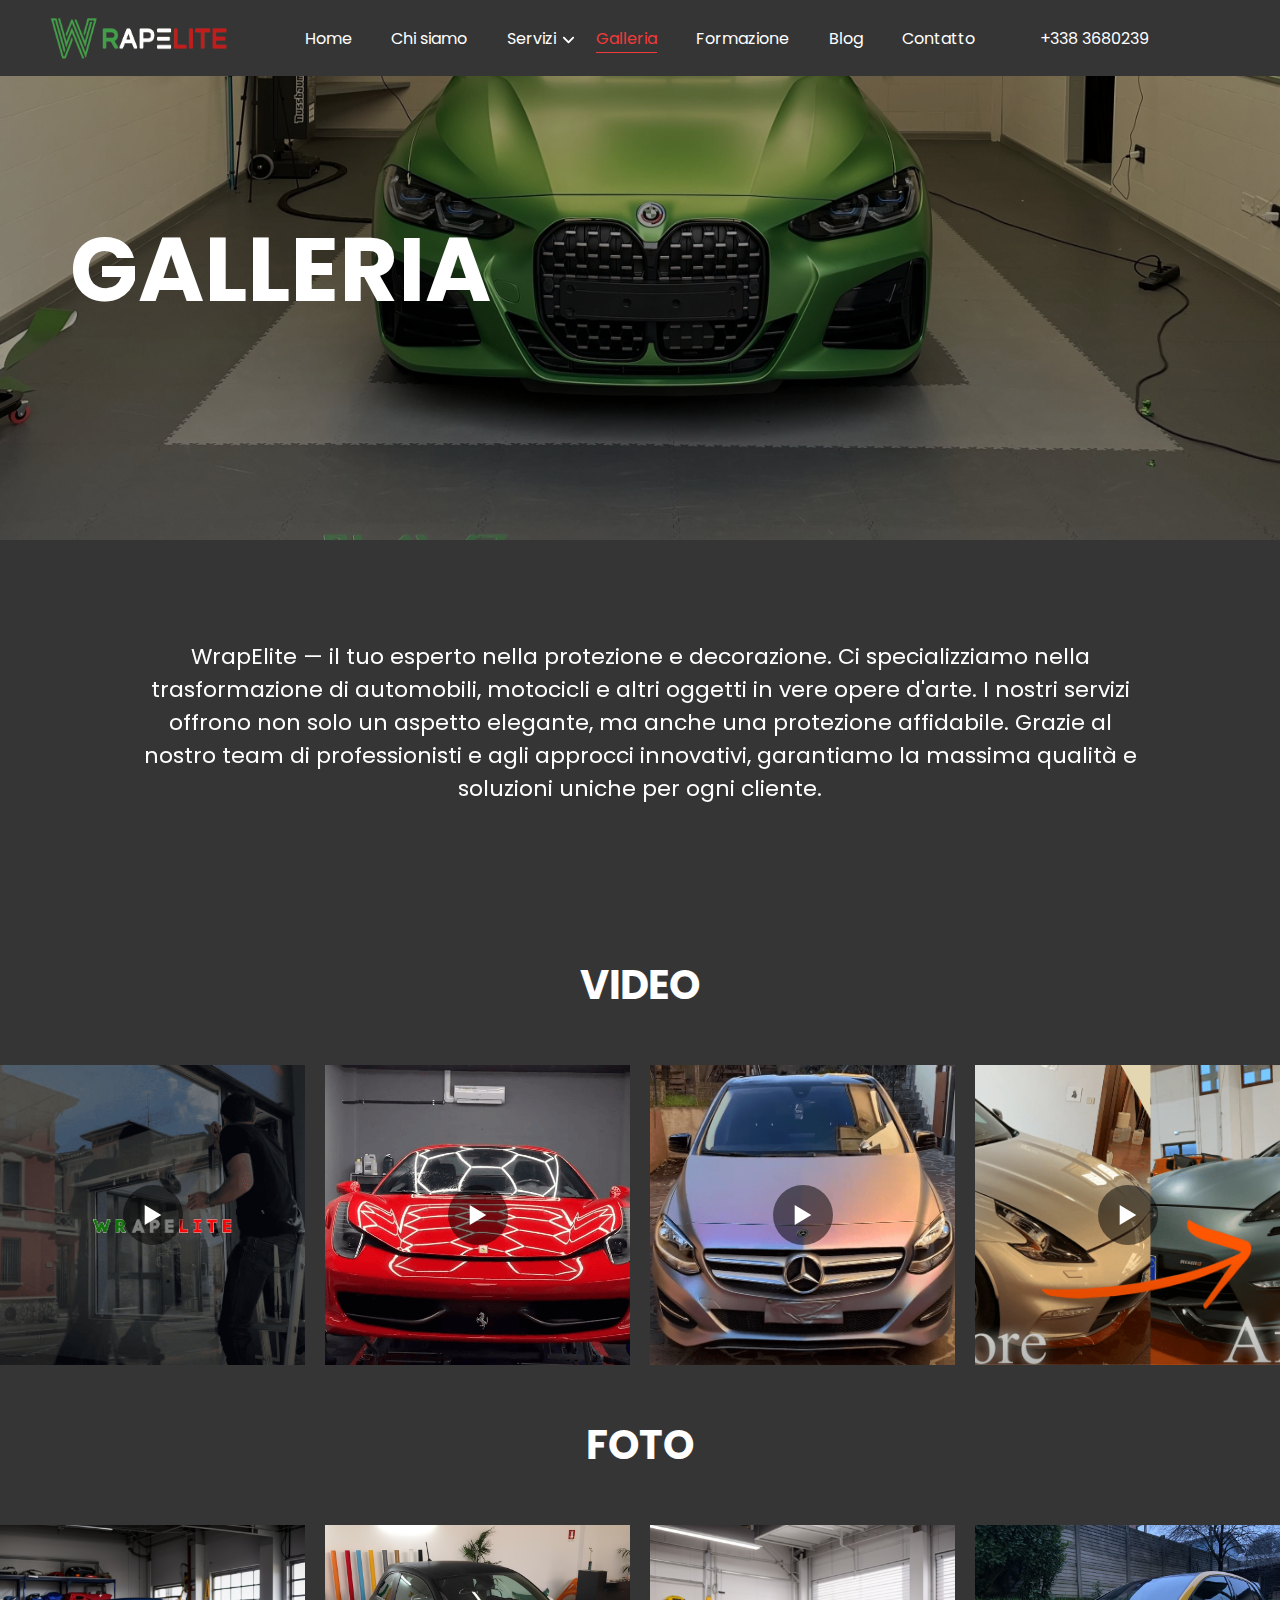
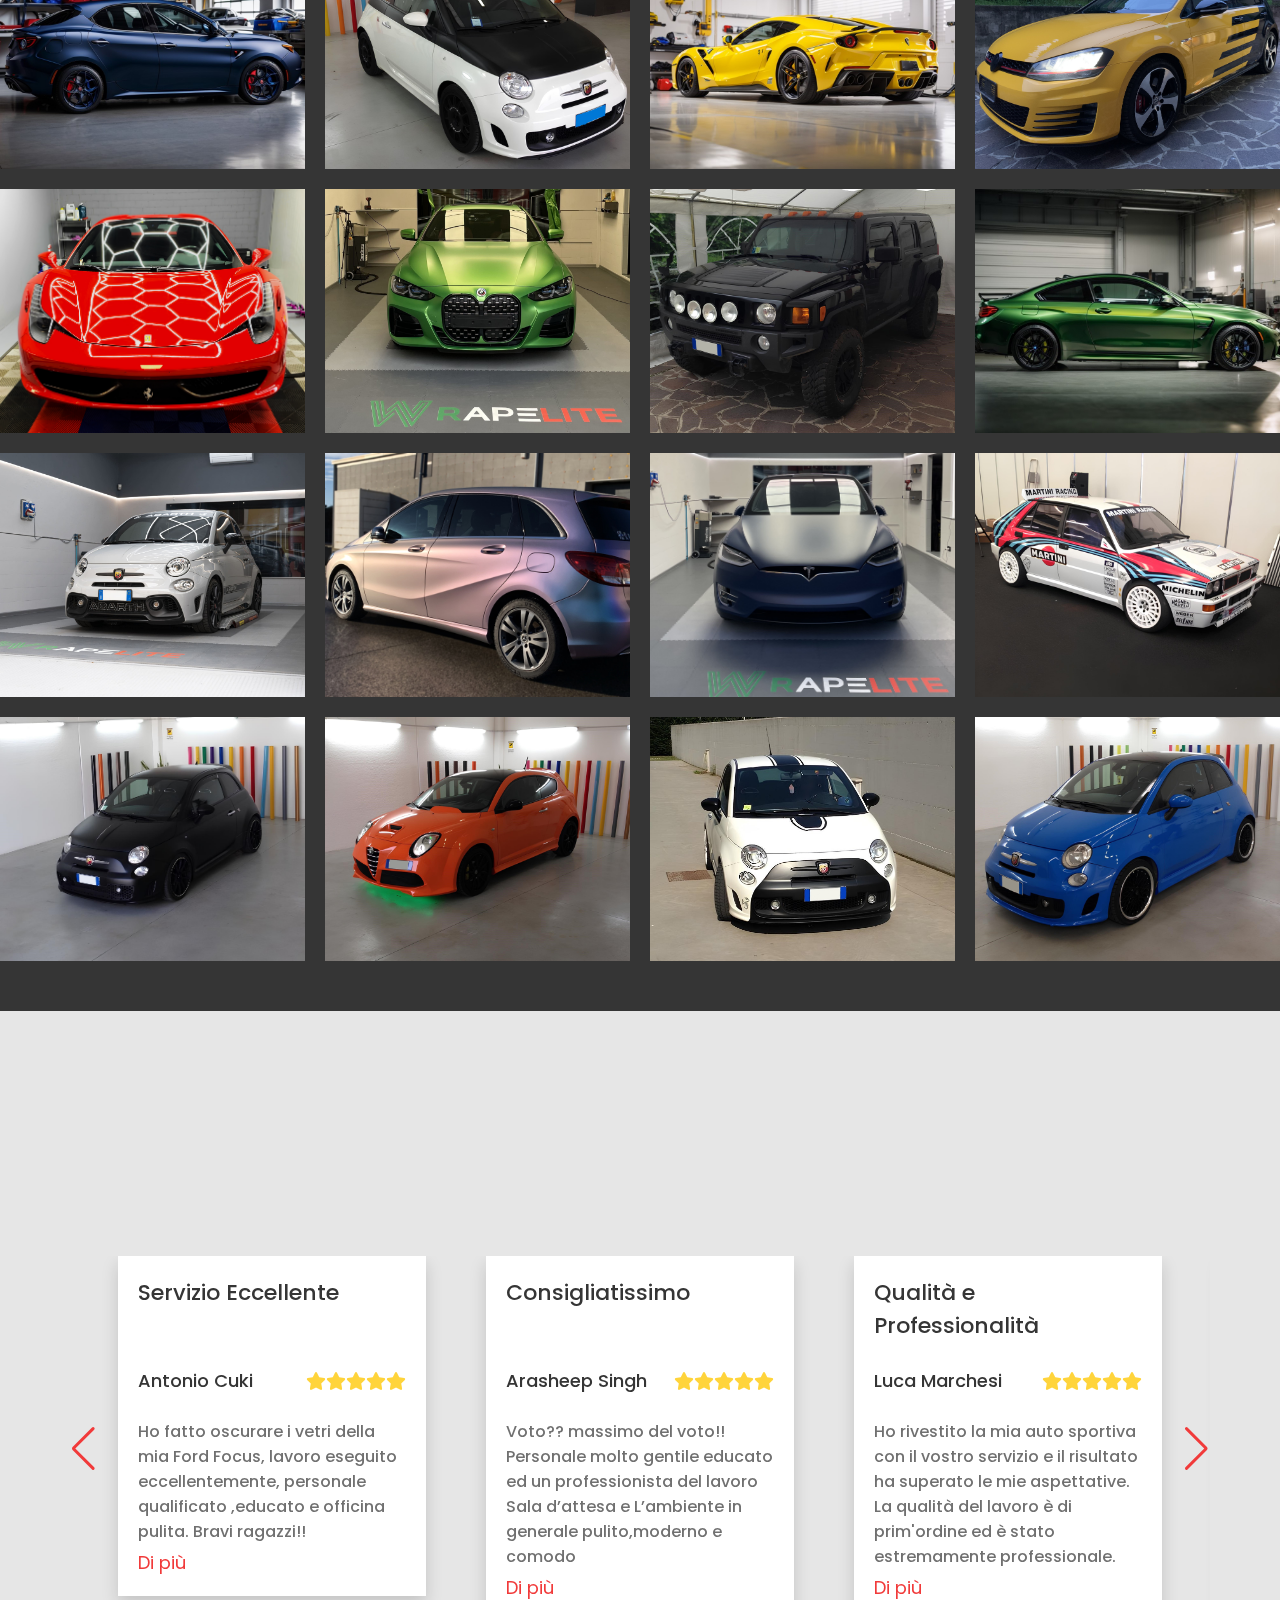
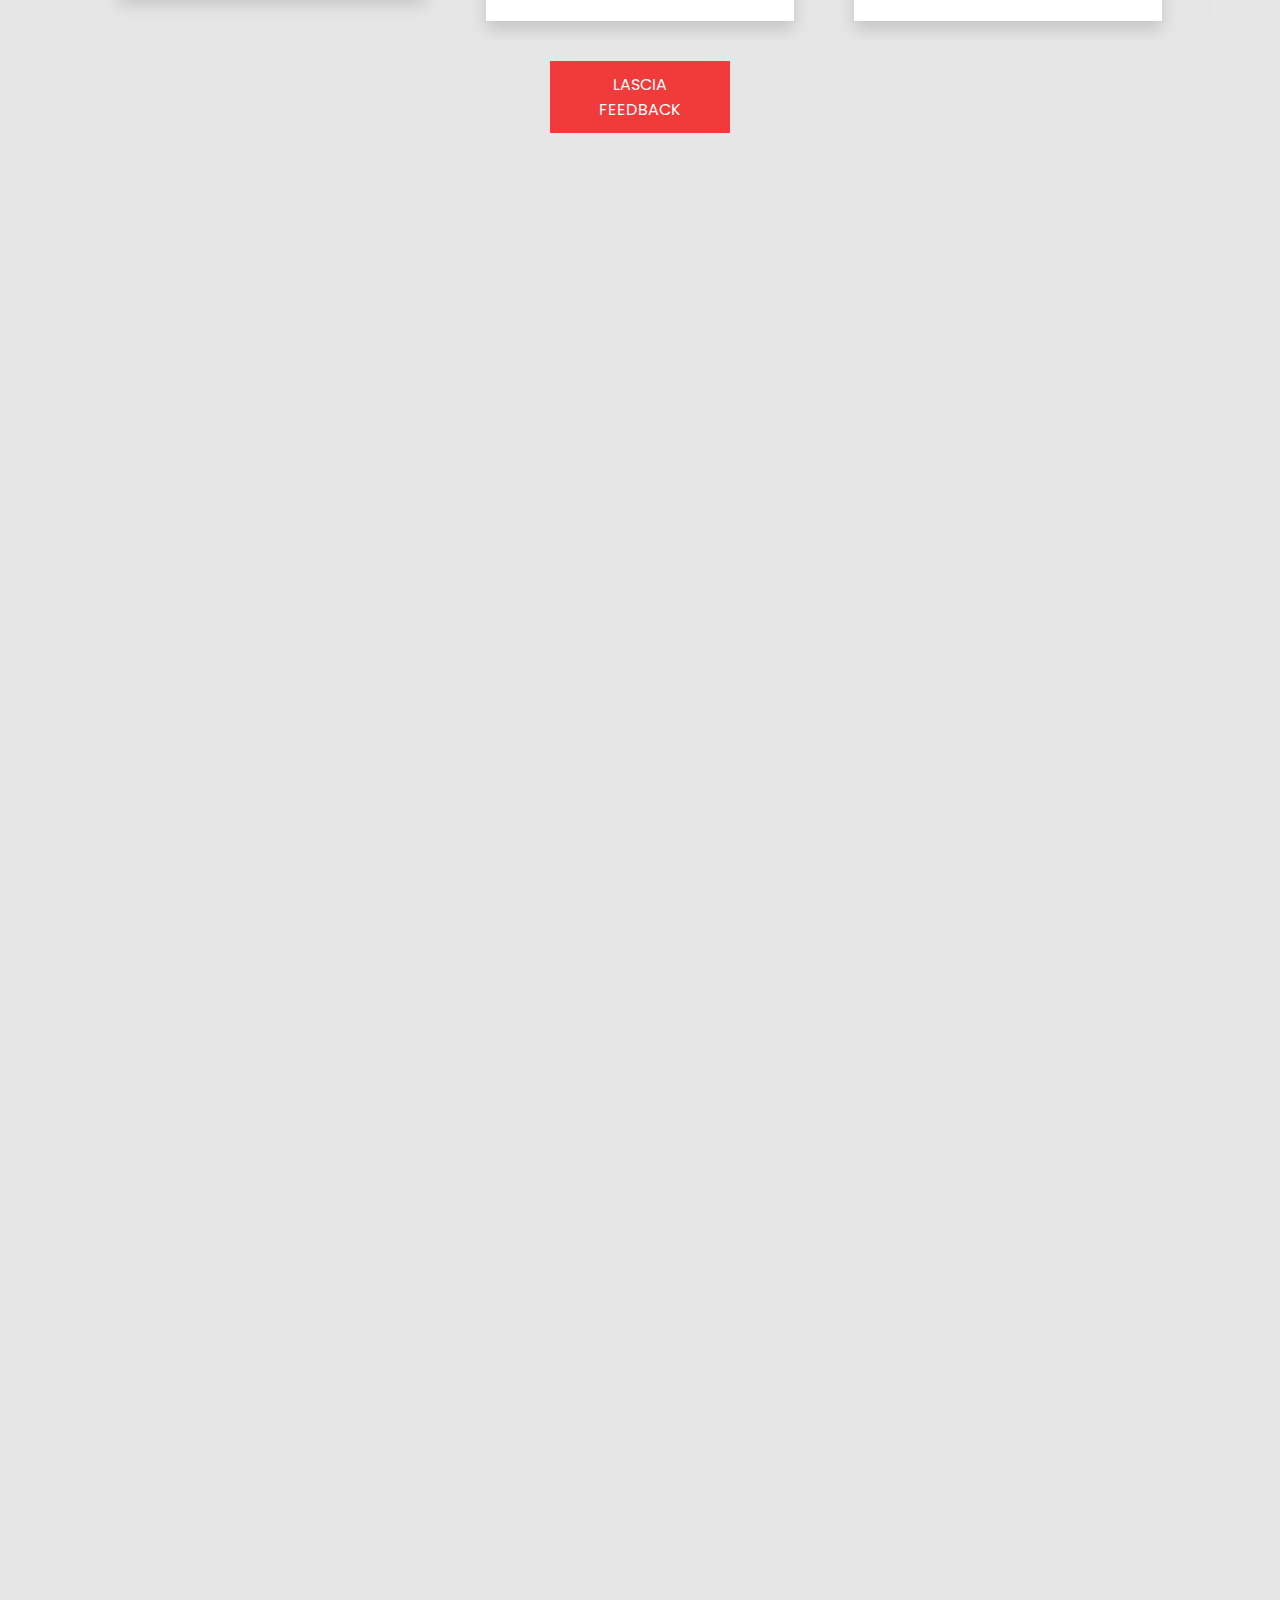
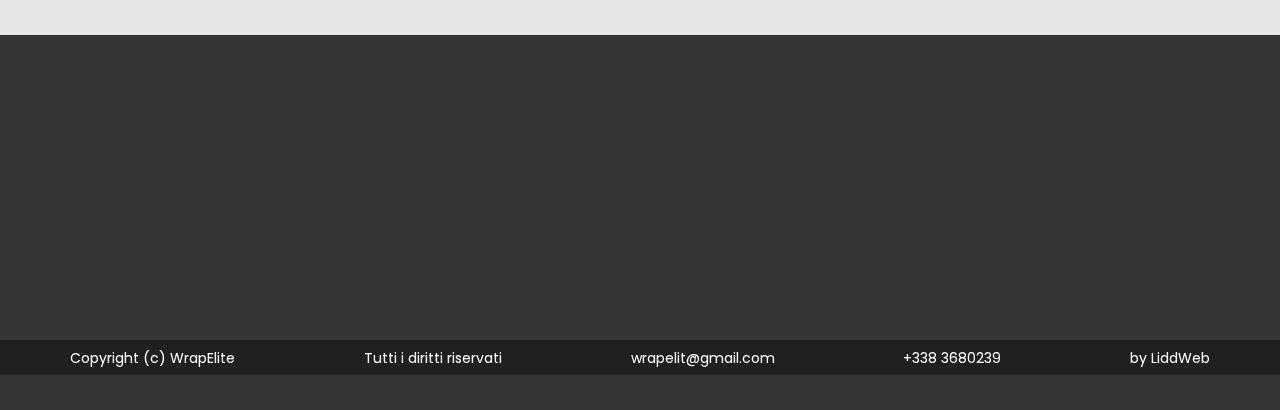
<file: gallery.html>
<!DOCTYPE html>
<html lang="en">

<head>
    <meta charset="UTF-8">
    <meta name="viewport" content="width=device-width, initial-scale=1.0">
    <!-- css -->
    <link rel="stylesheet" href="./css/styled.css">
    <!-- swiper -->
    <link rel="stylesheet" href="https://cdn.jsdelivr.net/npm/swiper@9/swiper-bundle.min.css" />
    <!-- aos -->
    <link href="https://unpkg.com/aos@2.3.1/dist/aos.css" rel="stylesheet">
    <!-- fonts -->
    <link rel="preconnect" href="https://fonts.googleapis.com" />
    <link rel="preconnect" href="https://fonts.gstatic.com" crossorigin />
    <link href="https://fonts.googleapis.com/css2?family=Poppins:wght@300;400;500;600&display=swap" rel="stylesheet" />
    <link href="https://fonts.googleapis.com/css2?family=Catamaran:wght@100..900&display=swap" rel="stylesheet" />
    <title>WrapElite</title>
</head>

<body>
    <header>
        <div class="container__header">
            <div class="header__container">
                <div class="h__left">
                    <a href="./index.html"><img loading="lazy" src="./image/Logo.png" alt="photo"></a>
                </div>
                <nav class="h__center">
                    <ul class="header__list">
                        <li class="header__item">
                            <a href="./index.html" class="header__link ">Home</a>
                        </li>
                        <li class="header__item">
                            <a href="./about-us.html" class="header__link ">Chi siamo</a>
                        </li>
                        <li class="header__item header__dropdown">
                            <a href="./services.html" class="header__link no_active">Servizi <img
                                    src="./image/arrow_down.svg" alt="icon" class="h__icon"></a>
                            <ul class="header__dropdown_menu">
                                <li><a href="./service-card.html" class="header__link">Wrapping Auto</a></li>
                                <li><a href="./service-card.html" class="header__link">Design Grafico</a></li>
                                <li><a href="./service-card.html" class="header__link">Pellicole Protettive PPF</a></li>
                                <li><a href="./service-card.html" class="header__link">Lucidatura auto</a></li>
                                <li><a href="./service-card.html" class="header__link">Oscuramento Vetri</a></li>
                                <li><a href="./service-card.html" class="header__link">Mobile Wrapping</a></li>
                            </ul>
                        </li>
                        <li class="header__item">
                            <a href="./gallery.html" class="header__link active__color no_active">Galleria</a>
                        </li>
                        <li class="header__item">
                            <a href="./study.html" class="header__link">Formazione </a>
                        </li>
                        <li class="header__item">
                            <a href="./blog.html" class="header__link">Blog</a>
                        </li>
                        <li class="header__item">
                            <a href="./contact.html" class="header__link">Contatto</a>
                        </li>
                    </ul>
                </nav>
                <div class="h__right">
                    <a class="header__link" href="tel:+3383680239">+338 3680239</a>
                </div>
                <div class="burger">
                    <div class="burger__icon">
                        <div class="line1"></div>
                        <div class="line2"></div>
                        <div class="line3"></div>
                    </div>
                    <div class="burger__menu">
                        <div class="container">
                            <ul class="header__list">
                                <li class="header__item">
                                    <a href="./index.html" class="header__link ">Home</a>
                                </li>
                                <li class="header__item">
                                    <a href="./about-us.html" class="header__link ">Chi siamo</a>
                                </li>
                                <li class="header__item header__dropdown_burger">
                                    <span class="header__link " id="servicesToggle">Servizi <img
                                            src="./image/arrow_down.svg" alt="icon" class="burger_serv__icon"></span>
                                    <ul class="header__dropdown_menu_burger" id="servicesList">
                                        <li><a href="./service-card.html" class="header__link">Wrapping Auto</a></li>
                                        <li><a href="./service-card.html" class="header__link">Design Grafico</a></li>
                                        <li><a href="./service-card.html" class="header__link">Pellicole Protettive
                                                PPF</a></li>
                                        <li><a href="./service-card.html" class="header__link">Lucidatura Auto</a></li>
                                        <li><a href="./service-card.html" class="header__link">Oscuramento Vetri</a>
                                        </li>
                                        <li><a href="./service-card.html" class="header__link">Mobile Wrapping</a></li>
                                    </ul>
                                </li>
                                <li class="header__item">
                                    <a href="./gallery.html" class="header__link active__color no_active">Galleria</a>
                                </li>
                                <li class="header__item">
                                    <a href="./study.html" class="header__link">Formazione </a>
                                </li>
                                <li class="header__item">
                                    <a href="./blog.html" class="header__link">Blog</a>
                                </li>
                                <li class="header__item">
                                    <a href="./contact.html" class="header__link">Contatto</a>
                                </li>
                                <li class="header__item">
                                    <a class="header__link" href="tel:+3383680239">Tel.: +338 3680239</a>
                                </li>
                            </ul>
                        </div>
                    </div>
                </div>
            </div>
        </div>
    </header>
    <main>
        <section class="about__hero">
            <div class="container">
                <h2>Galleria</h2>
            </div>
        </section>
        <section class="hero__section_text">
            <div class="service__top container">
                <p class="about_text service__subtitle" data-aos="fade-up" data-aos-duration="1000">WrapElite — il tuo
                    esperto
                    nella protezione e decorazione. Ci specializziamo nella trasformazione di
                    automobili,
                    motocicli e altri oggetti in vere opere d'arte. I nostri servizi offrono non solo un aspetto
                    elegante,
                    ma anche una
                    protezione affidabile. Grazie al nostro team di professionisti e agli approcci innovativi,
                    garantiamo la
                    massima qualità
                    e soluzioni uniche per ogni cliente.</p>
            </div>
        </section>

        <section class="video__section">
            <h2>video</h2>
            <ul class="video__list">
                <li class="video__item">
                    <div class="video-card"
                        onclick="window.open('https://www.youtube.com/watch?v=BPB3BBb6dkQ', '_blank')">
                        <img class="video-preview" src="./image/prev1.png" alt="Video preview" />
                        <div class="play-button">
                            <svg xmlns="http://www.w3.org/2000/svg" width="60" height="60" viewBox="0 0 24 24"
                                style="fill: rgba(255, 255, 255, 1);">
                                <path d="M7 6v12l10-6z"></path>
                            </svg>
                        </div>
                    </div>
                </li>

                <li class="video__item">
                    <div class="video-card"
                        onclick="window.open('https://www.youtube.com/watch?v=VL04MPX4oHg', '_blank')">
                        <img class="video-preview" src="./image/prev2.png" alt="Video preview" />
                        <div class="play-button">
                            <svg xmlns="http://www.w3.org/2000/svg" width="60" height="60" viewBox="0 0 24 24"
                                style="fill: rgba(255, 255, 255, 1);">
                                <path d="M7 6v12l10-6z"></path>
                            </svg>
                        </div>
                    </div>
                </li>

                <li class="video__item">
                    <div class="video-card"
                        onclick="window.open('https://www.youtube.com/watch?v=kxcNC1Cbxrs', '_blank')">
                        <img class="video-preview" src="./image/prev3.png" alt="Video preview" />
                        <div class="play-button">
                            <svg xmlns="http://www.w3.org/2000/svg" width="60" height="60" viewBox="0 0 24 24"
                                style="fill: rgba(255, 255, 255, 1);">
                                <path d="M7 6v12l10-6z"></path>
                            </svg>
                        </div>
                    </div>
                </li>

                <li class="video__item">
                    <div class="video-card"
                        onclick="window.open('https://www.youtube.com/watch?v=AXGLTJx-HfQ', '_blank')">
                        <img class="video-preview" src="./image/prev4.png" alt="Video preview" />
                        <div class="play-button">
                            <svg xmlns="http://www.w3.org/2000/svg" width="60" height="60" viewBox="0 0 24 24"
                                style="fill: rgba(255, 255, 255, 1);">
                                <path d="M7 6v12l10-6z"></path>
                            </svg>
                        </div>
                    </div>
                </li>
            </ul>



            <h2 style="margin-top: 50px;">foto</h2>
            <ul class="video__list">
                <li class="photo__item">
                    <div class="photo-card">
                        <img src="./image/cars/auto_1.jpg" alt="photo car" onclick="openModal(this)" loading="lazy">
                    </div>
                </li>
                <li class="video__item">
                    <div class="photo-card">
                        <img src="./image/cars/auto_2.jpg" alt="photo car" onclick="openModal(this)" loading="lazy">
                    </div>
                </li>
                <li class="video__item">
                    <div class="photo-card">
                        <img src="./image/cars/auto_3.jpg" alt="photo car" onclick="openModal(this)" loading="lazy">
                    </div>
                </li>
                <li class="video__item">
                    <div class="photo-card">
                        <img src="./image/cars/auto_4.jpeg" alt="photo car" onclick="openModal(this)" loading="lazy">
                    </div>
                </li>
                <li class="video__item">
                    <div class="photo-card">
                        <img src="./image/cars/auto_5.jpg" alt="photo car" onclick="openModal(this)" loading="lazy">
                    </div>
                </li>
                <li class="video__item">
                    <div class="photo-card">
                        <img src="./image/about_title.jpg" alt="photo car" onclick="openModal(this)" loading="lazy">
                    </div>
                </li>
                <li class="video__item">
                    <div class="photo-card">
                        <img src="./image/cars/auto_7.jpg" alt="photo car" onclick="openModal(this)" loading="lazy">
                    </div>
                </li>
                <li class="video__item">
                    <div class="photo-card">
                        <img src="./image/cars/auto_8.jpg" alt="photo car" onclick="openModal(this)" loading="lazy">
                    </div>
                </li>
                <li class="video__item">
                    <div class="photo-card">
                        <img src="./image/title2.jpg" alt="photo car" onclick="openModal(this)" loading="lazy">
                    </div>
                </li>
                <li class="video__item">
                    <div class="photo-card">
                        <img src="./image/cars/auto_10.jpg" alt="photo car" onclick="openModal(this)" loading="lazy">
                    </div>
                </li>
                <li class="video__item">
                    <div class="photo-card">
                        <img src="./image/title3.jpg" alt="photo car" onclick="openModal(this)" loading="lazy">
                    </div>
                </li>
                <li class="video__item">
                    <div class="photo-card">
                        <img src="./image/cars/auto_12.jpg" alt="photo car" onclick="openModal(this)" loading="lazy">
                    </div>
                </li>
                <li class="video__item">
                    <div class="photo-card">
                        <img src="./image/cars/auto_13.jpg" alt="photo car" onclick="openModal(this)" loading="lazy">
                    </div>
                </li>
                <li class="video__item">
                    <div class="photo-card">
                        <img src="./image/cars/auto_14.jpg" alt="photo car" onclick="openModal(this)" loading="lazy">
                    </div>
                </li>
                <li class="video__item">
                    <div class="photo-card">
                        <img src="./image/cars/auto_15.jpg" alt="photo car" onclick="openModal(this)" loading="lazy">
                    </div>
                </li>
                <li class="video__item">
                    <div class="photo-card">
                        <img src="./image/cars/auto_16.jpg" alt="photo car" onclick="openModal(this)" loading="lazy">
                    </div>
                </li>

            </ul>

        </section>

        <section class="section__blog">
            <div class="container">
                <h3 class="blog__title" data-aos="fade-up" data-aos-duration="1000">Recensione</h3>
                <p class="blog__subtitle" data-aos="fade-up" data-aos-duration="1000">Scopri cosa dicono i nostri
                    clienti sui nostri servizi. Le recensioni
                    autentiche e sincere testimoniano la qualità del
                    nostro lavoro e la soddisfazione dei nostri clienti.</p>
                <div class="swiper blog__swiper">
                    <div class="swiper-wrapper blog__wrapper">
                        <div class="swiper-slide ">
                            <div class="blog__slide review__slide">
                                <h4 class="review__slide_title">Servizio Eccellente</h4>
                                <div class="review__slide_info">
                                    <div class="review__name">Antonio Cuki</div>
                                    <div class="review__star">
                                        <img src="./image/star_solid.svg" alt="star">
                                        <img src="./image/star_solid.svg" alt="star">
                                        <img src="./image/star_solid.svg" alt="star">
                                        <img src="./image/star_solid.svg" alt="star">
                                        <img src="./image/star_solid.svg" alt="star">
                                    </div>
                                </div>
                                <p class="review__slide_subtitle">Ho fatto oscurare i vetri della mia Ford Focus, lavoro
                                    eseguito eccellentemente, personale qualificato ,educato e
                                    officina pulita. Bravi ragazzi!!
                                </p>
                                <a class="header__link "
                                    href="https://www.google.com/maps/place/WrapElite/@45.5311623,10.2491707,15z/data=!4m8!3m7!1s0x47817700681cd2f3:0xaff1860fa0b41f78!8m2!3d45.5311623!4d10.2491707!9m1!1b1!16s%2Fg%2F11vqd6m749?entry=ttu&g_ep=EgoyMDI0MTExMi4wIKXMDSoJLDEwMjExMjMzSAFQAw%3D%3D">Di
                                    più</a>
                            </div>
                        </div>
                        <div class="swiper-slide ">
                            <div class="blog__slide review__slide">
                                <h4 class="review__slide_title">Consigliatissimo</h4>
                                <div class="review__slide_info">
                                    <div class="review__name">Arasheep Singh</div>
                                    <div class="review__star">
                                        <img src="./image/star_solid.svg" alt="star">
                                        <img src="./image/star_solid.svg" alt="star">
                                        <img src="./image/star_solid.svg" alt="star">
                                        <img src="./image/star_solid.svg" alt="star">
                                        <img src="./image/star_solid.svg" alt="star">
                                    </div>
                                </div>
                                <p class="review__slide_subtitle">Voto?? massimo del voto!!
                                    Personale molto gentile educato ed un professionista del lavoro
                                    Sala d’attesa e L’ambiente in generale pulito,moderno e comodo


                                </p>
                                <a class="header__link "
                                    href="https://www.google.com/maps/place/WrapElite/@45.5311623,10.2491707,15z/data=!4m8!3m7!1s0x47817700681cd2f3:0xaff1860fa0b41f78!8m2!3d45.5311623!4d10.2491707!9m1!1b1!16s%2Fg%2F11vqd6m749?entry=ttu&g_ep=EgoyMDI0MTExMi4wIKXMDSoJLDEwMjExMjMzSAFQAw%3D%3D">Di
                                    più</a>
                            </div>
                        </div>
                        <div class="swiper-slide ">
                            <div class="blog__slide review__slide">
                                <h4 class="review__slide_title">Qualità e Professionalità</h4>
                                <div class="review__slide_info">
                                    <div class="review__name">Luca Marchesi</div>
                                    <div class="review__star">
                                        <img src="./image/star_solid.svg" alt="star">
                                        <img src="./image/star_solid.svg" alt="star">
                                        <img src="./image/star_solid.svg" alt="star">
                                        <img src="./image/star_solid.svg" alt="star">
                                        <img src="./image/star_solid.svg" alt="star">
                                    </div>
                                </div>
                                <p class="review__slide_subtitle">Ho rivestito la mia auto sportiva con il vostro
                                    servizio e il
                                    risultato ha superato le mie aspettative. La qualità del
                                    lavoro è di prim'ordine ed è stato estremamente professionale.</p>
                                <a class="header__link "
                                    href="https://www.google.com/maps/place/WrapElite/@45.5311623,10.2491707,15z/data=!4m8!3m7!1s0x47817700681cd2f3:0xaff1860fa0b41f78!8m2!3d45.5311623!4d10.2491707!9m1!1b1!16s%2Fg%2F11vqd6m749?entry=ttu&g_ep=EgoyMDI0MTExMi4wIKXMDSoJLDEwMjExMjMzSAFQAw%3D%3D">Di
                                    più</a>

                            </div>
                        </div>
                        <div class="swiper-slide ">
                            <div class="blog__slide review__slide">
                                <h4 class="review__slide_title">Eleganza e Resistenza Impeccabili</h4>
                                <div class="review__slide_info">
                                    <div class="review__name">Marco Rossi</div>
                                    <div class="review__star">
                                        <img src="./image/star_solid.svg" alt="star">
                                        <img src="./image/star_solid.svg" alt="star">
                                        <img src="./image/star_solid.svg" alt="star">
                                        <img src="./image/star_solid.svg" alt="star">
                                        <img src="./image/star_solid.svg" alt="star">
                                    </div>
                                </div>
                                <p class="review__slide_subtitle">I vostri ragazzi hanno fatto un lavoro fantastico a
                                    rivestire
                                    la mia auto. Ha un aspetto elegante ed è resistente ai graffi.
                                    Raccomando il vostro servizio!</p>
                                <a class="header__link "
                                    href="https://www.google.com/maps/place/WrapElite/@45.5311623,10.2491707,15z/data=!4m8!3m7!1s0x47817700681cd2f3:0xaff1860fa0b41f78!8m2!3d45.5311623!4d10.2491707!9m1!1b1!16s%2Fg%2F11vqd6m749?entry=ttu&g_ep=EgoyMDI0MTExMi4wIKXMDSoJLDEwMjExMjMzSAFQAw%3D%3D">Di
                                    più</a>
                            </div>
                        </div>

                        <div class="swiper-slide ">
                            <div class="blog__slide review__slide">
                                <h4 class="review__slide_title">Auto Come Nuova e Ben Protetta</h4>
                                <div class="review__slide_info">
                                    <div class="review__name">Alessia Bianchi</div>
                                    <div class="review__star">
                                        <img src="./image/star_solid.svg" alt="star">
                                        <img src="./image/star_solid.svg" alt="star">
                                        <img src="./image/star_solid.svg" alt="star">
                                        <img src="./image/star_solid.svg" alt="star">
                                        <img src="./image/star_solid.svg" alt="star">
                                    </div>
                                </div>
                                <p class="review__slide_subtitle">Molto soddisfatta per il risultato del lavoro fatto da
                                    vostro
                                    team. La mia auto ora sembra nuova e sento che è ben
                                    protetta. Grazie mille!</p>
                                <a class="header__link "
                                    href="https://www.google.com/maps/place/WrapElite/@45.5311623,10.2491707,15z/data=!4m8!3m7!1s0x47817700681cd2f3:0xaff1860fa0b41f78!8m2!3d45.5311623!4d10.2491707!9m1!1b1!16s%2Fg%2F11vqd6m749?entry=ttu&g_ep=EgoyMDI0MTExMi4wIKXMDSoJLDEwMjExMjMzSAFQAw%3D%3D">Di
                                    più</a>
                            </div>
                        </div>

                        <div class="swiper-slide ">
                            <div class="blog__slide review__slide">
                                <h4 class="review__slide_title">Sogno Realizzato!</h4>
                                <div class="review__slide_info">
                                    <div class="review__name">Sofia Moretti</div>
                                    <div class="review__star">
                                        <img src="./image/star_solid.svg" alt="star">
                                        <img src="./image/star_solid.svg" alt="star">
                                        <img src="./image/star_solid.svg" alt="star">
                                        <img src="./image/star_solid.svg" alt="star">
                                        <img src="./image/star_solid.svg" alt="star">
                                    </div>
                                </div>
                                <p class="review__slide_subtitle">Da tempo sognavo di rivestire la mia auto con una
                                    pellicola
                                    e il vostro servizio ha superato le mie aspettative. Il
                                    vostro team si è rivelato molto professionale e il risultato
                                    è... </p>
                                <a class="header__link "
                                    href="https://www.google.com/maps/place/WrapElite/@45.5311623,10.2491707,15z/data=!4m8!3m7!1s0x47817700681cd2f3:0xaff1860fa0b41f78!8m2!3d45.5311623!4d10.2491707!9m1!1b1!16s%2Fg%2F11vqd6m749?entry=ttu&g_ep=EgoyMDI0MTExMi4wIKXMDSoJLDEwMjExMjMzSAFQAw%3D%3D">Di
                                    più</a>
                            </div>
                        </div>
                        <div class="swiper-slide ">
                            <div class="blog__slide review__slide">
                                <h4 class="review__slide_title">Capolavoro su Ruote!</h4>
                                <div class="review__slide_info">
                                    <div class="review__name">Giovanni Romano</div>
                                    <div class="review__star">
                                        <img src="./image/star_solid.svg" alt="star">
                                        <img src="./image/star_solid.svg" alt="star">
                                        <img src="./image/star_solid.svg" alt="star">
                                        <img src="./image/star_solid.svg" alt="star">
                                        <img src="./image/star_solid.svg" alt="star">
                                    </div>
                                </div>
                                <p class="review__slide_subtitle">La pellicola applicata alla mia auto dai vostri
                                    operatori è
                                    eccezionale! Grande professionalità e attenzione ai
                                    dettagli da parte dei vostri specialisti. Ora la mia auto
                                    è un vero capolavoro..</p>
                                <a class="header__link "
                                    href="https://www.google.com/maps/place/WrapElite/@45.5311623,10.2491707,15z/data=!4m8!3m7!1s0x47817700681cd2f3:0xaff1860fa0b41f78!8m2!3d45.5311623!4d10.2491707!9m1!1b1!16s%2Fg%2F11vqd6m749?entry=ttu&g_ep=EgoyMDI0MTExMi4wIKXMDSoJLDEwMjExMjMzSAFQAw%3D%3D">Di
                                    più</a>
                            </div>
                        </div>




                    </div>
                    <div class="swiper-button-prev blog__prev"></div>
                    <div class="swiper-button-next blog__next"></div>

                </div>
                <a target="_blank"
                    href="https://www.google.com/maps/place/WrapElite/@45.5311623,10.2491707,15z/data=!4m8!3m7!1s0x47817700681cd2f3:0xaff1860fa0b41f78!8m2!3d45.5311623!4d10.2491707!9m1!1b1!16s%2Fg%2F11vqd6m749?entry=ttu&g_ep=EgoyMDI0MTExMi4wIKXMDSoJLDEwMjExMjMzSAFQAw%3D%3D"
                    class="btn review__btn "> <span class="btn__text">Lascia feedback</span></a>
            </div>
        </section>
        <section class="form__section">
            <div class="container">
                <h3 class="contact__title" data-aos="fade-up" data-aos-duration="1000">Contattaci</h3>
                <div class="map">
                    <iframe
                        src="https://www.google.com/maps/embed?pb=!1m18!1m12!1m3!1d2348.5651129857!2d10.225262257523868!3d45.57183937099167!2m3!1f0!2f0!3f0!3m2!1i1024!2i768!4f13.1!3m3!1m2!1s0x47817700681cd2f3%3A0xaff1860fa0b41f78!2sWrapElite!5e0!3m2!1suk!2sua!4v1708271458764!5m2!1suk!2sua"
                        width="100%" height="480" style="border:0;filter:invert(80%) hue-rotate(180deg) brightness(0.8) contrast(1.1);
                                                " loading="lazy" referrerpolicy="no-referrer-when-downgrade">
                    </iframe>
                </div>
                <div class="form__info" id="footer__form">
                    <div class="form__container">
                        <form id="form" action="#">
                            <h3 class="form__title" data-aos="fade-up" data-aos-duration="1000">Contattaci details</h3>
                            <div class="form__box">
                                <div class="col-3 input-effect" data-aos="fade-up" data-aos-duration="1000">
                                    <input class="effect-20" type="text" id="form3Name" placeholder="">
                                    <label for="form3Name">Nome*</label>
                                    <span class="focus-border"><i></i></span>
                                </div>
                                <div class="col-3 input-effect" data-aos="fade-up" data-aos-duration="1000">
                                    <input class="effect-20" type="email" name="email" placeholder="" id="form3Email">
                                    <label for="form3Email">E-mail*</label>
                                    <span class="focus-border"><i></i></span>
                                </div>
                                <div class="col-3 input-effect" data-aos="fade-up" data-aos-duration="1000">
                                    <input class="effect-20 phoneInput" type="tel" name="phone" placeholder=""
                                        id="form3Phone">
                                    <label for="form3Phone">Phone*</label>
                                    <span class="focus-border"><i></i></span>
                                </div>
                            </div>
                            <h3 class="form__title" style="margin-bottom: 0px;" data-aos="fade-up"
                                data-aos-duration="1000">
                                Choose service</h3>

                            <div class="col-3 input-effect service__checkbox" data-aos="fade-up"
                                data-aos-duration="1000">
                                <label class="checkbox-btn">
                                    <input type="checkbox" name="service" value="Wrapping Auto">
                                    <span class="btn btn-text"><span class="btn__text">Wrapping Auto</span></span>

                                </label>
                                <label class="checkbox-btn">
                                    <input type="checkbox" name="service" value="Design Grafico">
                                    <span class="btn btn-text"><span class="btn__text">Design Grafico</span></span>

                                </label>
                                <label class="checkbox-btn">
                                    <input type="checkbox" name="service" value="Pellicole Protettive PPF">
                                    <span class="btn btn-text"><span class="btn__text">Pellicole Protettive
                                            PPF</span></span>

                                </label>
                                <label class="checkbox-btn">
                                    <input type="checkbox" name="service" value="Lucidatura auto">
                                    <span class="btn btn-text"><span class="btn__text">Lucidatura auto</span></span>

                                </label>
                                <label class="checkbox-btn">
                                    <input type="checkbox" name="service" value="Oscuramento Vetri">
                                    <span class="btn btn-text"><span class="btn__text">Oscuramento Vetri</span></span>

                                </label>
                                <label class="checkbox-btn">
                                    <input type="checkbox" name="service" value="Mobile Wrapping"
                                        id="mobileWrappingCheckbox">
                                    <span class="btn btn-text"><span class="btn__text">Mobile Wrapping</span></span>
                                </label>
                                <label class="checkbox-btn">
                                    <input type="checkbox" name="service" value="Formazione" id="formazioneCheckbox">
                                    <span class="btn btn-text"><span class="btn__text">Formazione</span></span>

                                </label>
                            </div>
                            <div id="formazioneMessage" class="additional-message" style="height: 0; overflow: hidden;">
                                <p>Formazione disponibile solo presso il nostro servizio in Viale Venezia 268, Cap
                                    25123.
                                </p>
                            </div>
                            <div class="col-3 input-effect additional-field" id="addressInput" style="height: 0;">
                                <input class="effect-20 " type="text" name="address" placeholder="" id="address_Input">
                                <label for="address_Input">Address*</label>
                                <span class="focus-border"><i></i></span>
                            </div>
                            <h3 class="form__title" data-aos="fade-up" data-aos-duration="1000">Have a questions?</h3>
                            <div class="col-3 input-effect textarea__form" data-aos="fade-up" data-aos-duration="1000">
                                <textarea class="effect-20" name="message" id="message" cols="30" rows="10"
                                    placeholder=""></textarea>
                                <label for="message">Messaggio</label>
                                <span class="focus-border"><i></i></span>
                            </div>
                            <button type="submit" class="btn" data-aos="fade-up" data-aos-duration="1000"> <span
                                    class="btn__text">INVIARE</span> </button>
                        </form>
                        <div class="form__adress">
                            <img src="./image/contact_img.jpg" alt="photo" data-aos="fade-up" data-aos-duration="1000">
                            <h4 data-aos="fade-up" data-aos-duration="1000">Italia, Brescia(BS)</h4>
                            <p data-aos="fade-up" data-aos-duration="1000"><a
                                    href="https://www.google.com/maps/place/Viale+Venezia,+268,+25123+Brescia+BS,+%D0%86%D1%82%D0%B0%D0%BB%D1%96%D1%8F/@47.8031203,14.4806638,7z/data=!4m6!3m5!1s0x47819df72b2fc9a3:0x5e45bff8800adbd5!8m2!3d45.5311623!4d10.2491707!16s%2Fg%2F11c25b58yb?entry=ttu&g_ep=EgoyMDI0MTExOS4yIKXMDSoASAFQAw%3D%3D">Viale-Venezia
                                    268. Cap 25123</a></p>
                            <a data-aos="fade-up" data-aos-duration="1000" href="tel:+3383680239">+338 3680239</a>
                            <p data-aos="fade-up" data-aos-duration="1000">Da lun.a ven. dalle 8 alle 19</p>
                            <a data-aos="fade-up" data-aos-duration="1000"
                                href="mailto:wrapelit@gmail.com">wrapelit@gmail.com</a>
                            <p data-aos="fade-up" data-aos-duration="1000">Inviaci la tua richiesta in qualsiasi
                                momento!</p>
                        </div>
                    </div>
                </div>
            </div>
        </section>
    </main>
    <footer>

        <div class="footer__top">
        </div>
        <div class="container">
            <ul class="footer__list" data-aos="fade-up" data-aos-duration="1000">
                <li class="footer__item">
                    <a href="./index.html" class="header__link ">Home</a>
                </li>
                <li class="footer__item">
                    <a href="./about-us.html" class="header__link ">Chi siamo</a>
                </li>
                <li class="footer__item ">
                    <a href="./services.html" class="header__link">Servizi</a>

                </li>
                <li class="footer__item">
                    <a href="./gallery.html" class="header__link active__color no_active">Galleria</a>
                </li>
                <li class="footer__item">
                    <a href="./study.html" class="header__link">Formazione </a>
                </li>
                <li class="footer__item">
                    <a href="./blog.html" class="header__link">Blog</a>
                </li>
                <li class="footer__item">
                    <a href="./contact.html" class="header__link">Contatto</a>
                </li>
            </ul>
            <div class="f_logo" data-aos="fade-up" data-aos-duration="1000">
                <a href="./index.html"><img loading="lazy" src="./image/Logo.png" alt="photo"></a>
            </div>
            <ul class="footer__soc_list" data-aos="fade-up" data-aos-duration="1000" data-aos-offset="100">
                <li class="footer__soc_item">
                    <a href="https://www.instagram.com/wrapelit?igsh=MXZzcHRyNWx4Znk2aw=="><svg
                            xmlns="http://www.w3.org/2000/svg" viewBox="0 0 448 512">
                            <!--!Font Awesome Free 6.5.1 by @fontawesome - https://fontawesome.com License - https://fontawesome.com/license/free Copyright 2024 Fonticons, Inc.-->
                            <path
                                d="M224.1 141c-63.6 0-114.9 51.3-114.9 114.9s51.3 114.9 114.9 114.9S339 319.5 339 255.9 287.7 141 224.1 141zm0 189.6c-41.1 0-74.7-33.5-74.7-74.7s33.5-74.7 74.7-74.7 74.7 33.5 74.7 74.7-33.6 74.7-74.7 74.7zm146.4-194.3c0 14.9-12 26.8-26.8 26.8-14.9 0-26.8-12-26.8-26.8s12-26.8 26.8-26.8 26.8 12 26.8 26.8zm76.1 27.2c-1.7-35.9-9.9-67.7-36.2-93.9-26.2-26.2-58-34.4-93.9-36.2-37-2.1-147.9-2.1-184.9 0-35.8 1.7-67.6 9.9-93.9 36.1s-34.4 58-36.2 93.9c-2.1 37-2.1 147.9 0 184.9 1.7 35.9 9.9 67.7 36.2 93.9s58 34.4 93.9 36.2c37 2.1 147.9 2.1 184.9 0 35.9-1.7 67.7-9.9 93.9-36.2 26.2-26.2 34.4-58 36.2-93.9 2.1-37 2.1-147.8 0-184.8zM398.8 388c-7.8 19.6-22.9 34.7-42.6 42.6-29.5 11.7-99.5 9-132.1 9s-102.7 2.6-132.1-9c-19.6-7.8-34.7-22.9-42.6-42.6-11.7-29.5-9-99.5-9-132.1s-2.6-102.7 9-132.1c7.8-19.6 22.9-34.7 42.6-42.6 29.5-11.7 99.5-9 132.1-9s102.7-2.6 132.1 9c19.6 7.8 34.7 22.9 42.6 42.6 11.7 29.5 9 99.5 9 132.1s2.7 102.7-9 132.1z" />
                        </svg>
                    </a>
                </li>
                <li class="footer__soc_item">
                    <a href="https://wa.me/+393888913678"><svg xmlns="http://www.w3.org/2000/svg" viewBox="0 0 448 512">
                            <!--!Font Awesome Free 6.5.1 by @fontawesome - https://fontawesome.com License - https://fontawesome.com/license/free Copyright 2024 Fonticons, Inc.-->
                            <path
                                d="M380.9 97.1C339 55.1 283.2 32 223.9 32c-122.4 0-222 99.6-222 222 0 39.1 10.2 77.3 29.6 111L0 480l117.7-30.9c32.4 17.7 68.9 27 106.1 27h.1c122.3 0 224.1-99.6 224.1-222 0-59.3-25.2-115-67.1-157zm-157 341.6c-33.2 0-65.7-8.9-94-25.7l-6.7-4-69.8 18.3L72 359.2l-4.4-7c-18.5-29.4-28.2-63.3-28.2-98.2 0-101.7 82.8-184.5 184.6-184.5 49.3 0 95.6 19.2 130.4 54.1 34.8 34.9 56.2 81.2 56.1 130.5 0 101.8-84.9 184.6-186.6 184.6zm101.2-138.2c-5.5-2.8-32.8-16.2-37.9-18-5.1-1.9-8.8-2.8-12.5 2.8-3.7 5.6-14.3 18-17.6 21.8-3.2 3.7-6.5 4.2-12 1.4-32.6-16.3-54-29.1-75.5-66-5.7-9.8 5.7-9.1 16.3-30.3 1.8-3.7 .9-6.9-.5-9.7-1.4-2.8-12.5-30.1-17.1-41.2-4.5-10.8-9.1-9.3-12.5-9.5-3.2-.2-6.9-.2-10.6-.2-3.7 0-9.7 1.4-14.8 6.9-5.1 5.6-19.4 19-19.4 46.3 0 27.3 19.9 53.7 22.6 57.4 2.8 3.7 39.1 59.7 94.8 83.8 35.2 15.2 49 16.5 66.6 13.9 10.7-1.6 32.8-13.4 37.4-26.4 4.6-13 4.6-24.1 3.2-26.4-1.3-2.5-5-3.9-10.5-6.6z" />
                        </svg>
                    </a>
                </li>
                <li class="footer__soc_item">
                    <a href="https://www.youtube.com/@romanwrapping1789/videos"><svg xmlns="http://www.w3.org/2000/svg"
                            viewBox="0 0 576 512">
                            <!--!Font Awesome Free 6.5.1 by @fontawesome - https://fontawesome.com License - https://fontawesome.com/license/free Copyright 2024 Fonticons, Inc.-->
                            <path
                                d="M549.7 124.1c-6.3-23.7-24.8-42.3-48.3-48.6C458.8 64 288 64 288 64S117.2 64 74.6 75.5c-23.5 6.3-42 24.9-48.3 48.6-11.4 42.9-11.4 132.3-11.4 132.3s0 89.4 11.4 132.3c6.3 23.7 24.8 41.5 48.3 47.8C117.2 448 288 448 288 448s170.8 0 213.4-11.5c23.5-6.3 42-24.2 48.3-47.8 11.4-42.9 11.4-132.3 11.4-132.3s0-89.4-11.4-132.3zm-317.5 213.5V175.2l142.7 81.2-142.7 81.2z" />
                        </svg>
                    </a>
                </li>
                <li class="footer__soc_item">
                    <a href="https://web.telegram.org/a/#6577904551"><svg xmlns="http://www.w3.org/2000/svg"
                            viewBox="0 0 496 512">
                            <!--!Font Awesome Free 6.5.1 by @fontawesome - https://fontawesome.com License - https://fontawesome.com/license/free Copyright 2024 Fonticons, Inc.-->
                            <path
                                d="M248 8C111 8 0 119 0 256S111 504 248 504 496 393 496 256 385 8 248 8zM363 176.7c-3.7 39.2-19.9 134.4-28.1 178.3-3.5 18.6-10.3 24.8-16.9 25.4-14.4 1.3-25.3-9.5-39.3-18.7-21.8-14.3-34.2-23.2-55.3-37.2-24.5-16.1-8.6-25 5.3-39.5 3.7-3.8 67.1-61.5 68.3-66.7 .2-.7 .3-3.1-1.2-4.4s-3.6-.8-5.1-.5q-3.3 .7-104.6 69.1-14.8 10.2-26.9 9.9c-8.9-.2-25.9-5-38.6-9.1-15.5-5-27.9-7.7-26.8-16.3q.8-6.7 18.5-13.7 108.4-47.2 144.6-62.3c68.9-28.6 83.2-33.6 92.5-33.8 2.1 0 6.6 .5 9.6 2.9a10.5 10.5 0 0 1 3.5 6.7A43.8 43.8 0 0 1 363 176.7z" />
                        </svg>
                    </a>
                </li>
                <li class="footer__soc_item">
                    <a href="https://www.facebook.com/rmppfwrapping"><svg xmlns="http://www.w3.org/2000/svg"
                            viewBox="0 0 448 512">
                            <!--!Font Awesome Free 6.5.1 by @fontawesome - https://fontawesome.com License - https://fontawesome.com/license/free Copyright 2024 Fonticons, Inc.-->
                            <path
                                d="M64 32C28.7 32 0 60.7 0 96V416c0 35.3 28.7 64 64 64h98.2V334.2H109.4V256h52.8V222.3c0-87.1 39.4-127.5 125-127.5c16.2 0 44.2 3.2 55.7 6.4V172c-6-.6-16.5-1-29.6-1c-42 0-58.2 15.9-58.2 57.2V256h83.6l-14.4 78.2H255V480H384c35.3 0 64-28.7 64-64V96c0-35.3-28.7-64-64-64H64z" />
                        </svg>
                    </a>
                </li>
            </ul>
        </div>
        <div class="footer__botom">
            <div class="container">
                <ul class="footer__private_list">
                    <li class="footer__private_item">
                        <a href="">Copyright (c) WrapElite</a>
                    </li>
                    <li class="footer__private_item">
                        <a href="">Tutti i diritti riservati</a>
                    </li>
                    <li class="footer__private_item">
                        <a class="mail" href="mailto:wrapelit@gmail.com">wrapelit@gmail.com</a>
                    </li>
                    <li class="footer__private_item">
                        <a class="tell" href="tel:+3383680239">+338 3680239</a>
                    </li>
                    <li class="footer__private_item">
                        <a href="">by LiddWeb</a>
                    </li>
                </ul>
            </div>
        </div>
        </div>
    </footer>
    <div id="imageModal" class="modal" onclick="closeModal(event)">
        <span class="close" onclick="closeModal(event)">&times;</span>
        <img class="modal-content" id="modalImage">
    </div>
    <script src="https://ajax.googleapis.com/ajax/libs/jquery/3.5.1/jquery.min.js"></script>
    <script src="https://cdn.jsdelivr.net/npm/swiper@11/swiper-bundle.min.js"></script>
    <script src="./js/maska-nomera.js"></script>
    <script src="https://unpkg.com/aos@next/dist/aos.js"></script>
    <script src="./js/index.js"></script>
</body>

</html>
</file>
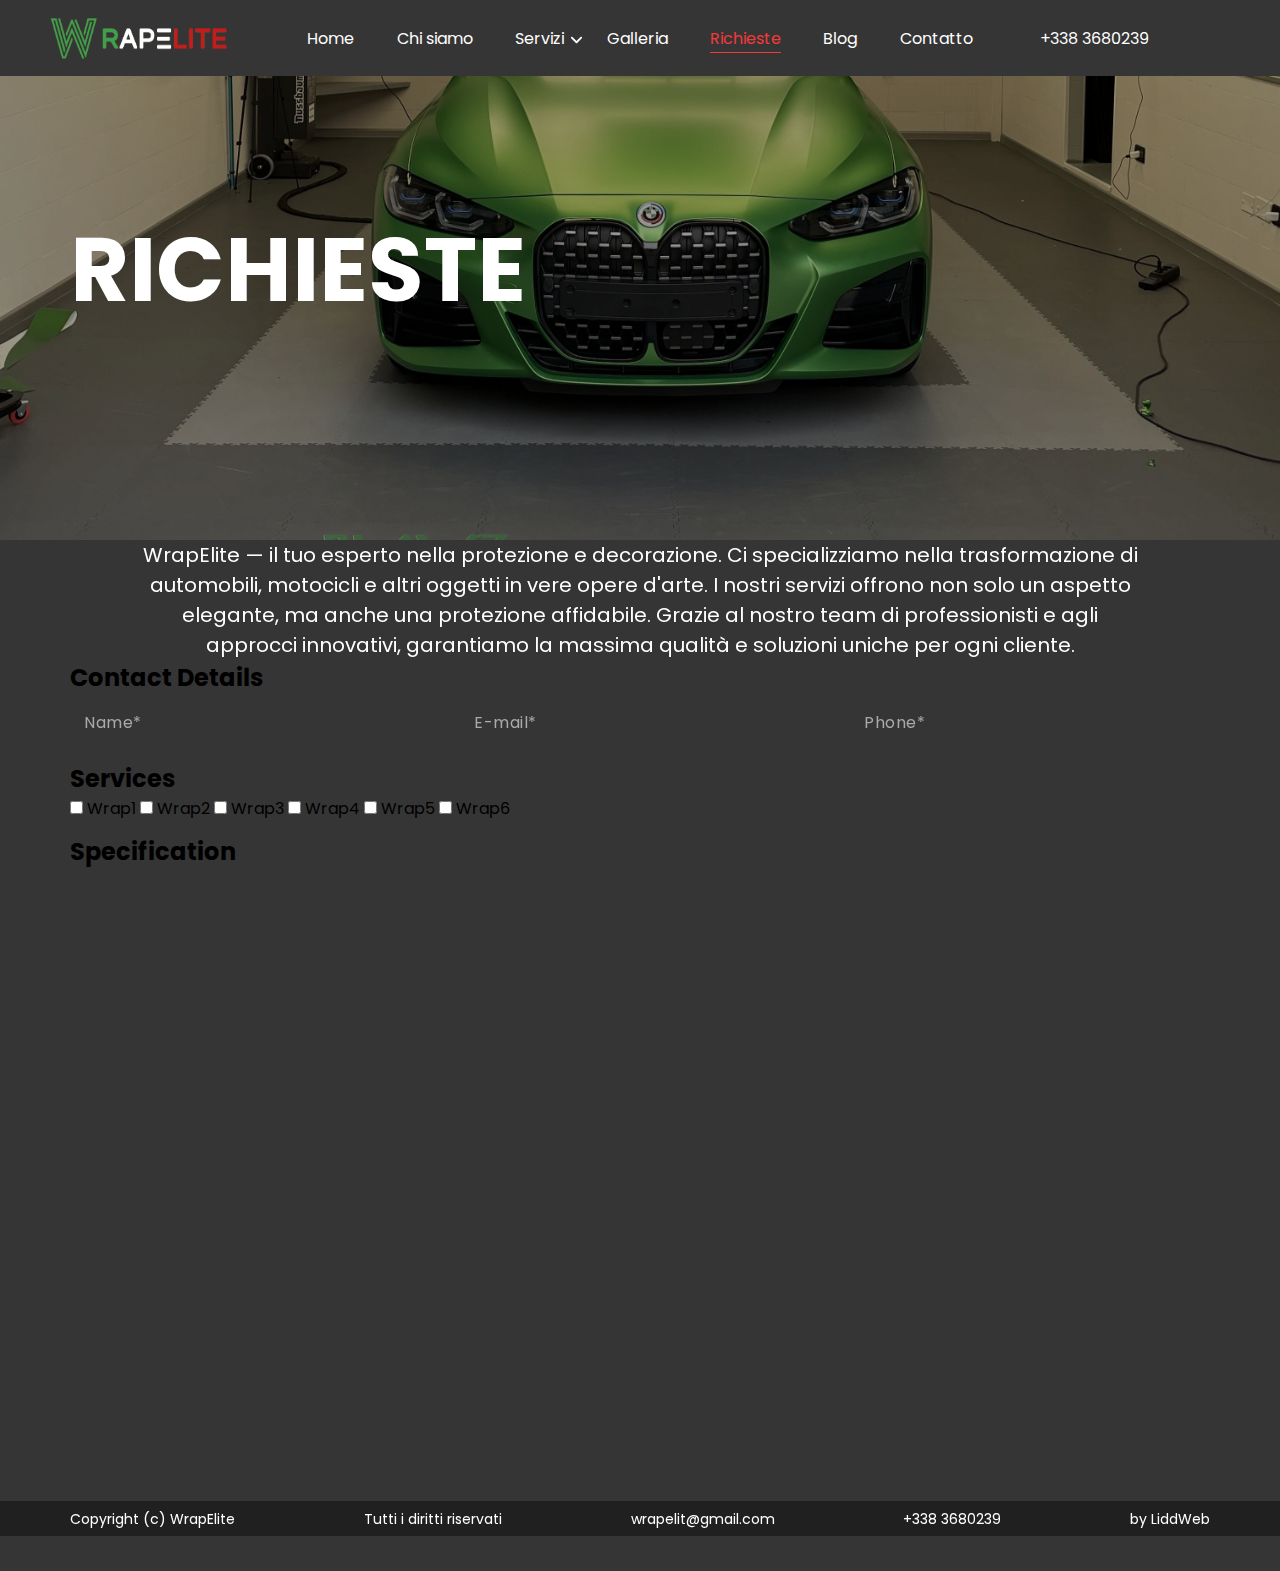
<file: inquiries.html>
<!DOCTYPE html>
<html lang="en">

<head>
    <meta charset="UTF-8">
    <meta name="viewport" content="width=device-width, initial-scale=1.0">
    <!-- css -->
    <link rel="stylesheet" href="./css/styled.css">
    <!-- swiper -->
    <link rel="stylesheet" href="https://cdn.jsdelivr.net/npm/swiper@9/swiper-bundle.min.css" />
    <!-- aos -->
    <link href="https://unpkg.com/aos@2.3.1/dist/aos.css" rel="stylesheet">
    <!-- fonts -->
    <link rel="preconnect" href="https://fonts.googleapis.com" />
    <link rel="preconnect" href="https://fonts.gstatic.com" crossorigin />
    <link href="https://fonts.googleapis.com/css2?family=Poppins:wght@300;400;500;600&display=swap" rel="stylesheet" />
    <link href="https://fonts.googleapis.com/css2?family=Catamaran:wght@100..900&display=swap" rel="stylesheet" />
    <title>WrapElite new</title>
</head>

<body>
    <header>
        <div class="container__header">
            <div class="header__container">
                <div class="h__left">
                    <a href="./index.html"><img loading="lazy" src="./image/Logo.png" alt="photo"></a>
                </div>
                <nav class="h__center">
                    <ul class="header__list">
                        <li class="header__item">
                            <a href="./index.html" class="header__link ">Home</a>
                        </li>
                        <li class="header__item">
                            <a href="./about-us.html" class="header__link ">Chi siamo</a>
                        </li>
                        <li class="header__item header__dropdown">
                            <a href="./services.html" class="header__link no_active">Servizi <img
                                    src="./image/arrow_down.svg" alt="icon" class="h__icon"></a>
                            <ul class="header__dropdown_menu">
                                <li><a href="./service-card.html" class="header__link">Wrapping Auto</a></li>
                                <li><a href="./service-card.html" class="header__link">Design Grafico</a></li>
                                <li><a href="./service-card.html" class="header__link">Pellicole Protettive PPF</a></li>
                                <li><a href="./service-card.html" class="header__link">Lucidatura auto</a></li>
                                <li><a href="./service-card.html" class="header__link">Oscuramento Vetri</a></li>
                                <li><a href="./service-card.html" class="header__link">Mobile Wrapping</a></li>
                            </ul>
                        </li>
                        <li class="header__item">
                            <a href="./gallery.html" class="header__link">Galleria</a>
                        </li>
                        <li class="header__item">
                            <a href="./inquiries.html" class="header__link active__color no_active">Richieste</a>
                        </li>
                        <li class="header__item">
                            <a href="./blog.html" class="header__link">Blog</a>
                        </li>
                        <li class="header__item">
                            <a href="./contact.html" class="header__link">Contatto</a>
                        </li>
                    </ul>
                </nav>
                <div class="h__right">
                    <a class="header__link" href="tel:+3383680239">+338 3680239</a>
                </div>
                <div class="burger">
                    <div class="burger__icon">
                        <div class="line1"></div>
                        <div class="line2"></div>
                        <div class="line3"></div>
                    </div>
                    <div class="burger__menu">
                        <div class="container">
                            <ul class="header__list">
                                <li class="header__item">
                                    <a href="./index.html" class="header__link ">Home</a>
                                </li>
                                <li class="header__item">
                                    <a href="./about-us.html" class="header__link ">Chi siamo</a>
                                </li>
                                <li class="header__item header__dropdown_burger">
                                    <span class="header__link " id="servicesToggle">Servizi <img
                                            src="./image/arrow_down.svg" alt="icon" class="burger_serv__icon"></span>
                                    <ul class="header__dropdown_menu_burger" id="servicesList">
                                        <li><a href="./service-card.html" class="header__link">Wrapping Auto</a></li>
                                        <li><a href="./service-card.html" class="header__link">Design Grafico</a></li>
                                        <li><a href="./service-card.html" class="header__link">Pellicole Protettive
                                                PPF</a></li>
                                        <li><a href="./service-card.html" class="header__link">Lucidatura Auto</a></li>
                                        <li><a href="./service-card.html" class="header__link">Oscuramento Vetri</a>
                                        </li>
                                        <li><a href="./service-card.html" class="header__link">Mobile Wrapping</a></li>
                                    </ul>
                                </li>
                                <li class="header__item">
                                    <a href="./gallery.html" class="header__link">Galleria</a>
                                </li>
                                <li class="header__item">
                                    <a href="./inquiries.html" class="header__link active__color no_active"></a>
                                </li>
                                <li class="header__item">
                                    <a href="./blog.html" class="header__link">Blog</a>
                                </li>
                                <li class="header__item">
                                    <a href="./contact.html" class="header__link">Contatto</a>
                                </li>
                                <li class="header__item">
                                    <a class="header__link" href="tel:+3383680239">Tel.: +338 3680239</a>
                                </li>
                            </ul>
                        </div>
                    </div>
                </div>
            </div>
        </div>
    </header>
    <main>
        <section class="about__hero">
            <div class="container">
                <h2>Richieste</h2>
            </div>
        </section>
        <section class="hero__section_text">
            <div class="service__top container">
                <p class="service__subtitle" data-aos="fade-up" data-aos-duration="1000">WrapElite — il tuo esperto
                    nella protezione e decorazione. Ci specializziamo nella trasformazione di
                    automobili,
                    motocicli e altri oggetti in vere opere d'arte. I nostri servizi offrono non solo un aspetto
                    elegante,
                    ma anche una
                    protezione affidabile. Grazie al nostro team di professionisti e agli approcci innovativi,
                    garantiamo la
                    massima qualità
                    e soluzioni uniche per ogni cliente.</p>
            </div>
        </section>
        <section>
            <div class="container">
                <form id="inquiries-form" action="#">
                    <div class="form__container">

                        <div class="form__left">
                            <h2>Contact Details</h2>
                            <div class="form__box">
                                <div class="col-3 input-effect" data-aos="fade-up" data-aos-duration="1000">
                                    <input class="effect-20" type="text" id="inquiries-name" name="inquiries-name"
                                        placeholder="">
                                    <label for="inquiries-name">Name*</label>
                                    <span class="focus-border"><i></i></span>
                                </div>
                                <div class="col-3 input-effect" data-aos="fade-up" data-aos-duration="1000">
                                    <input class="effect-20" type="email" id="inquiries-email" name="inquiries-email"
                                        placeholder="">
                                    <label for="inquiries-email">E-mail*</label>
                                    <span class="focus-border"><i></i></span>
                                </div>
                                <div class="col-3 input-effect" data-aos="fade-up" data-aos-duration="1000">
                                    <input class="effect-20" type="tel" id="inquiries-phone" name="inquiries-phone"
                                        placeholder="">
                                    <label for="inquiries-phone">Phone*</label>
                                    <span class="focus-border"><i></i></span>
                                </div>
                            </div>
                            <h2>Services</h2>
                            <div class="form__services">
                                <div class="checkbox-grid">
                                    <label><input type="checkbox" id="wrap1" name="wrap1"> Wrap1</label>
                                    <label><input type="checkbox" id="wrap2" name="wrap2"> Wrap2</label>
                                    <label><input type="checkbox" id="wrap3" name="wrap3"> Wrap3</label>
                                    <label><input type="checkbox" id="wrap4" name="wrap4"> Wrap4</label>
                                    <label><input type="checkbox" id="wrap5" name="wrap5"> Wrap5</label>
                                    <label><input type="checkbox" id="wrap6" name="wrap6"> Wrap6</label>
                                </div>
                                <div class="col-3 input-effect address__field" id="addressField"
                                    style="opacity: 0; max-height: 0; overflow: hidden;">
                                    <input class="effect-20" type="text" id="inquiries-address" name="inquiries-address"
                                        placeholder="">
                                    <label for="inquiries-address">Address</label>
                                    <span class="focus-border"><i></i></span>
                                </div>
                            </div>
                        </div>

                        <div class="form__right">
                            <h2>Specification</h2>
                            <div class="form__box">
                                <div class="col-3 input-effect" data-aos="fade-up" data-aos-duration="1000">
                                    <select class="effect-20" id="vehicleType" name="vehicleType">
                                        <option value="" disabled selected>Select Vehicle Type</option>
                                        <option value="truck">Trucks</option>
                                        <option value="boat">Boats</option>
                                        <option value="sedan">Sedans</option>
                                        <option value="minivan">Minivans</option>
                                        <option value="bus">Buses</option>
                                        <option value="suv">SUVs</option>
                                    </select>
                                    <label for="vehicleType">Vehicle Type</label>
                                    <span class="focus-border"><i></i></span>
                                </div>
                                <div class="col-3 input-effect" data-aos="fade-up" data-aos-duration="1000">
                                    <input class="effect-20" type="text" id="carBrand" name="carBrand" placeholder="">
                                    <label for="carBrand">Car Brand or Other</label>
                                    <span class="focus-border"><i></i></span>
                                </div>
                                <div class="col-3 input-effect" data-aos="fade-up" data-aos-duration="1000">
                                    <input class="effect-20" type="text" id="carModel" name="carModel" placeholder="">
                                    <label for="carModel">Car Model</label>
                                    <span class="focus-border"><i></i></span>
                                </div>
                                <div class="col-3 input-effect" data-aos="fade-up" data-aos-duration="1000">
                                    <input class="effect-20" type="number" id="year" name="year" placeholder="">
                                    <label for="year">Year</label>
                                    <span class="focus-border"><i></i></span>
                                </div>
                                <div class="col-3 input-effect textarea__form" data-aos="fade-up"
                                    data-aos-duration="1000">
                                    <textarea class="effect-20" id="notes" name="notes" cols="30" rows="10"
                                        placeholder=""></textarea>
                                    <label for="notes">Notes</label>
                                    <span class="focus-border"><i></i></span>
                                </div>
                            </div>
                            <button type="submit" class="btn" data-aos="fade-up" data-aos-duration="1000">
                                <span class="btn__text">Submit</span>
                            </button>
                        </div>
                    </div>
                </form>
            </div>


        </section>
    </main>
    <footer>

        <div class="footer__top">
        </div>
        <div class="container">
            <ul class="footer__list" data-aos="fade-up" data-aos-duration="1000">
                <li class="footer__item">
                    <a href="./index.html" class="header__link ">Home</a>
                </li>
                <li class="footer__item">
                    <a href="./about-us.html" class="header__link ">Chi siamo</a>
                </li>
                <li class="footer__item ">
                    <a href="./services.html" class="header__link">Servizi</a>

                </li>
                <li class="footer__item">
                    <a href="./gallery.html" class="header__link">Galleria</a>
                </li>
                <li class="footer__item">
                    <a href="./inquiries.html" class="header__link active__color no_active">Richieste</a>
                </li>
                <li class="footer__item">
                    <a href="./blog.html" class="header__link">Blog</a>
                </li>
                <li class="footer__item">
                    <a href="./contact.html" class="header__link">Contatto</a>
                </li>
            </ul>
            <div class="f_logo" data-aos="fade-up" data-aos-duration="1000">
                <a href="./index.html"><img loading="lazy" src="./image/Logo.png" alt="photo"></a>
            </div>
            <ul class="footer__soc_list" data-aos="fade-up" data-aos-duration="1000" data-aos-offset="100">
                <li class="footer__soc_item">
                    <a href="https://www.instagram.com/wrapelit?igsh=MXZzcHRyNWx4Znk2aw=="><svg
                            xmlns="http://www.w3.org/2000/svg" viewBox="0 0 448 512">
                            <!--!Font Awesome Free 6.5.1 by @fontawesome - https://fontawesome.com License - https://fontawesome.com/license/free Copyright 2024 Fonticons, Inc.-->
                            <path
                                d="M224.1 141c-63.6 0-114.9 51.3-114.9 114.9s51.3 114.9 114.9 114.9S339 319.5 339 255.9 287.7 141 224.1 141zm0 189.6c-41.1 0-74.7-33.5-74.7-74.7s33.5-74.7 74.7-74.7 74.7 33.5 74.7 74.7-33.6 74.7-74.7 74.7zm146.4-194.3c0 14.9-12 26.8-26.8 26.8-14.9 0-26.8-12-26.8-26.8s12-26.8 26.8-26.8 26.8 12 26.8 26.8zm76.1 27.2c-1.7-35.9-9.9-67.7-36.2-93.9-26.2-26.2-58-34.4-93.9-36.2-37-2.1-147.9-2.1-184.9 0-35.8 1.7-67.6 9.9-93.9 36.1s-34.4 58-36.2 93.9c-2.1 37-2.1 147.9 0 184.9 1.7 35.9 9.9 67.7 36.2 93.9s58 34.4 93.9 36.2c37 2.1 147.9 2.1 184.9 0 35.9-1.7 67.7-9.9 93.9-36.2 26.2-26.2 34.4-58 36.2-93.9 2.1-37 2.1-147.8 0-184.8zM398.8 388c-7.8 19.6-22.9 34.7-42.6 42.6-29.5 11.7-99.5 9-132.1 9s-102.7 2.6-132.1-9c-19.6-7.8-34.7-22.9-42.6-42.6-11.7-29.5-9-99.5-9-132.1s-2.6-102.7 9-132.1c7.8-19.6 22.9-34.7 42.6-42.6 29.5-11.7 99.5-9 132.1-9s102.7-2.6 132.1 9c19.6 7.8 34.7 22.9 42.6 42.6 11.7 29.5 9 99.5 9 132.1s2.7 102.7-9 132.1z" />
                        </svg>
                    </a>
                </li>
                <li class="footer__soc_item">
                    <a href="https://wa.me/+393888913678"><svg xmlns="http://www.w3.org/2000/svg" viewBox="0 0 448 512">
                            <!--!Font Awesome Free 6.5.1 by @fontawesome - https://fontawesome.com License - https://fontawesome.com/license/free Copyright 2024 Fonticons, Inc.-->
                            <path
                                d="M380.9 97.1C339 55.1 283.2 32 223.9 32c-122.4 0-222 99.6-222 222 0 39.1 10.2 77.3 29.6 111L0 480l117.7-30.9c32.4 17.7 68.9 27 106.1 27h.1c122.3 0 224.1-99.6 224.1-222 0-59.3-25.2-115-67.1-157zm-157 341.6c-33.2 0-65.7-8.9-94-25.7l-6.7-4-69.8 18.3L72 359.2l-4.4-7c-18.5-29.4-28.2-63.3-28.2-98.2 0-101.7 82.8-184.5 184.6-184.5 49.3 0 95.6 19.2 130.4 54.1 34.8 34.9 56.2 81.2 56.1 130.5 0 101.8-84.9 184.6-186.6 184.6zm101.2-138.2c-5.5-2.8-32.8-16.2-37.9-18-5.1-1.9-8.8-2.8-12.5 2.8-3.7 5.6-14.3 18-17.6 21.8-3.2 3.7-6.5 4.2-12 1.4-32.6-16.3-54-29.1-75.5-66-5.7-9.8 5.7-9.1 16.3-30.3 1.8-3.7 .9-6.9-.5-9.7-1.4-2.8-12.5-30.1-17.1-41.2-4.5-10.8-9.1-9.3-12.5-9.5-3.2-.2-6.9-.2-10.6-.2-3.7 0-9.7 1.4-14.8 6.9-5.1 5.6-19.4 19-19.4 46.3 0 27.3 19.9 53.7 22.6 57.4 2.8 3.7 39.1 59.7 94.8 83.8 35.2 15.2 49 16.5 66.6 13.9 10.7-1.6 32.8-13.4 37.4-26.4 4.6-13 4.6-24.1 3.2-26.4-1.3-2.5-5-3.9-10.5-6.6z" />
                        </svg>
                    </a>
                </li>
                <li class="footer__soc_item">
                    <a href="https://www.youtube.com/@romanwrapping1789/videos"><svg xmlns="http://www.w3.org/2000/svg"
                            viewBox="0 0 576 512">
                            <!--!Font Awesome Free 6.5.1 by @fontawesome - https://fontawesome.com License - https://fontawesome.com/license/free Copyright 2024 Fonticons, Inc.-->
                            <path
                                d="M549.7 124.1c-6.3-23.7-24.8-42.3-48.3-48.6C458.8 64 288 64 288 64S117.2 64 74.6 75.5c-23.5 6.3-42 24.9-48.3 48.6-11.4 42.9-11.4 132.3-11.4 132.3s0 89.4 11.4 132.3c6.3 23.7 24.8 41.5 48.3 47.8C117.2 448 288 448 288 448s170.8 0 213.4-11.5c23.5-6.3 42-24.2 48.3-47.8 11.4-42.9 11.4-132.3 11.4-132.3s0-89.4-11.4-132.3zm-317.5 213.5V175.2l142.7 81.2-142.7 81.2z" />
                        </svg>
                    </a>
                </li>
                <li class="footer__soc_item">
                    <a href="https://web.telegram.org/a/#6577904551"><svg xmlns="http://www.w3.org/2000/svg"
                            viewBox="0 0 496 512">
                            <!--!Font Awesome Free 6.5.1 by @fontawesome - https://fontawesome.com License - https://fontawesome.com/license/free Copyright 2024 Fonticons, Inc.-->
                            <path
                                d="M248 8C111 8 0 119 0 256S111 504 248 504 496 393 496 256 385 8 248 8zM363 176.7c-3.7 39.2-19.9 134.4-28.1 178.3-3.5 18.6-10.3 24.8-16.9 25.4-14.4 1.3-25.3-9.5-39.3-18.7-21.8-14.3-34.2-23.2-55.3-37.2-24.5-16.1-8.6-25 5.3-39.5 3.7-3.8 67.1-61.5 68.3-66.7 .2-.7 .3-3.1-1.2-4.4s-3.6-.8-5.1-.5q-3.3 .7-104.6 69.1-14.8 10.2-26.9 9.9c-8.9-.2-25.9-5-38.6-9.1-15.5-5-27.9-7.7-26.8-16.3q.8-6.7 18.5-13.7 108.4-47.2 144.6-62.3c68.9-28.6 83.2-33.6 92.5-33.8 2.1 0 6.6 .5 9.6 2.9a10.5 10.5 0 0 1 3.5 6.7A43.8 43.8 0 0 1 363 176.7z" />
                        </svg>
                    </a>
                </li>
                <li class="footer__soc_item">
                    <a href="https://www.facebook.com/rmppfwrapping"><svg xmlns="http://www.w3.org/2000/svg"
                            viewBox="0 0 448 512">
                            <!--!Font Awesome Free 6.5.1 by @fontawesome - https://fontawesome.com License - https://fontawesome.com/license/free Copyright 2024 Fonticons, Inc.-->
                            <path
                                d="M64 32C28.7 32 0 60.7 0 96V416c0 35.3 28.7 64 64 64h98.2V334.2H109.4V256h52.8V222.3c0-87.1 39.4-127.5 125-127.5c16.2 0 44.2 3.2 55.7 6.4V172c-6-.6-16.5-1-29.6-1c-42 0-58.2 15.9-58.2 57.2V256h83.6l-14.4 78.2H255V480H384c35.3 0 64-28.7 64-64V96c0-35.3-28.7-64-64-64H64z" />
                        </svg>
                    </a>
                </li>
            </ul>
        </div>
        <div class="footer__botom">
            <div class="container">
                <ul class="footer__private_list">
                    <li class="footer__private_item">
                        <a href="">Copyright (c) WrapElite</a>
                    </li>
                    <li class="footer__private_item">
                        <a href="">Tutti i diritti riservati</a>
                    </li>
                    <li class="footer__private_item">
                        <a class="mail" href="mailto:wrapelit@gmail.com">wrapelit@gmail.com</a>
                    </li>
                    <li class="footer__private_item">
                        <a class="tell" href="tel:+3383680239">+338 3680239</a>
                    </li>
                    <li class="footer__private_item">
                        <a href="">by LiddWeb</a>
                    </li>
                </ul>
            </div>
        </div>
        </div>
    </footer>
    <script src="https://ajax.googleapis.com/ajax/libs/jquery/3.5.1/jquery.min.js"></script>
    <script src="https://cdn.jsdelivr.net/npm/swiper@11/swiper-bundle.min.js"></script>
    <script src="./js/index.js"></script>
    <script src="/js/maska-nomera.js" type="text/javascript"></script>
    <script src="https://unpkg.com/aos@next/dist/aos.js"></script>
    <script>
        AOS.init({
            once: true,
        });
    </script>
    <script>
        $(".phoneInput").mask("+39-888-888-8888");

        $.fn.setCursorPosition = function (pos) {
            if ($(this).get(0).setSelectionRange) {
                $(this).get(0).setSelectionRange(pos, pos);
            } else if ($(this).get(0).createTextRange) {
                var range = $(this).get(0).createTextRange();
                range.collapse(true);
                range.moveEnd("character", pos);
                range.moveStart("character", pos);
                range.select();
            }
        };

        $('input[type="tel"]').click(function () {
            $(this).setCursorPosition(16);
        });
    </script>
</body>

</html>
</file>
<file: css/styled.css>
* {
  padding: 0;
  margin: 0;
  box-sizing: border-box;
  font-family: "Poppins", sans-serif;
  text-decoration: none;
  list-style: none;
}

:root {
  --trans: all 0.35s ease-in-out;
  --color_grey: #353535;
  --color_red: #f13a3a;
}

body {
  zoom: 1;
  background-color: #353535;
}

::selection {
  background-color: #f13a3a;
  color: white;
}

::-moz-selection {
  background-color: #f13a3a;
  color: white;
}

img {
  user-select: none;
  -webkit-user-select: none;
  -moz-user-select: none;
  -ms-user-select: none;
}

.container {
  width: 100%;
  max-width: 1500px;
  margin: 0 auto;
  padding: 0 70px;
}

@media (max-width: 750px) {
  .container {
    padding: 0 15px;
  }
}
html {
  scroll-behavior: smooth;
}

img {
  display: block;
  width: 100%;
}

header {
  background-color: #353535;
  position: fixed;
  z-index: 9999;
  width: 100%;
}

.active__color {
  color: #f13a3a !important;
  padding-bottom: 2px;
  border-bottom: 1px solid #f13a3a;
}

.container__header {
  width: 100%;
  max-width: 1620px;
  margin: 0 auto;
  padding: 0 40px;
}

.header__container {
  display: flex;
  align-items: center;
  height: 76px;
  padding: 12px 0px;
  justify-content: space-between;
  position: relative;
}

.h__left {
  width: 63px;
  height: 53px;
}
.h__left img {
  width: 100%;
  height: 100%;
}

.h__center {
  width: calc(100% - 500px);
}

.header__list {
  display: flex;
  align-items: center;
  width: 100%;
  justify-content: space-evenly;
}

.header__link {
  color: #ffffff;
  font-family: "Poppins", sans-serif;
  font-size: 18px;
  font-style: normal;
  font-weight: 400;
  line-height: normal;
  transition: var(--trans);
  position: relative;
}
.header__link:hover {
  color: #f13a3a;
}

.header__link:not(.no_active)::before {
  content: "";
  position: absolute;
  left: 0;
  bottom: -2px;
  width: 0;
  height: 1px;
  background-color: #f13a3a;
  transition: width 0.35s;
}

.header__link:not(.no_active):hover:before {
  width: 100%;
}

.h__icon {
  position: absolute;
  width: 15px;
  height: 15px;
  top: 25%;
  right: -20px;
  transition: var(--trans);
}

.header__item {
  position: relative;
  height: 100%;
}

.header__dropdown_menu {
  visibility: hidden;
  position: absolute;
  left: 50%;
  top: 110%;
  list-style: none;
  padding: 10px 0;
  margin: 0;
  background-color: #353535;
  transition: var(--trans);
  opacity: 0;
  z-index: 99999;
  width: max-content;
  transform: translateX(-50%);
}

.header__dropdown_menu li {
  padding: 5px 15px 15px;
}

.header__dropdown_menu li:first-child {
  padding-top: 35px;
}

.header__dropdown:hover .header__dropdown_menu {
  visibility: visible;
  opacity: 1;
  top: 100%;
}

.header__dropdown:hover .h__icon {
  transform: rotate(180deg);
}

.h__left {
  height: 100%;
  width: 100%;
  max-width: 200px;
}
.h__left img {
  width: 100%;
  height: 100%;
}

.h__right {
  width: 100%;
  max-width: 200px;
}

.header__dropdown:hover > a {
  color: var(--color_red);
}

.burger__icon {
  width: 30px;
  height: 25px;
  display: none;
  flex-direction: column;
  justify-content: space-between;
  cursor: pointer;
  z-index: 99999;
  position: relative;
}

.burger__icon div {
  width: 100%;
  height: 3px;
  background-color: #fff;
  transition: all 0.3s ease;
}

.burger__menu {
  opacity: 1;
  visibility: visible;
  position: fixed;
  top: 0;
  right: -100%;
  width: 100%;
  height: 100%;
  background-color: var(--color_grey);
  padding: 20px;
  box-sizing: border-box;
  transition: right 0.3s ease;
  z-index: 1000;
  overflow-y: auto;
  transition: var(--trans);
  max-height: 100%;
}

.burger__menu.active {
  right: 0;
  opacity: 1;
  visibility: visible;
}

.burger__menu .header__list {
  list-style: none;
  margin: 0;
  display: flex;
  flex-direction: column;
  align-items: start;
  gap: 30px;
  padding-top: 50px;
}

.burger__menu .header__link {
  margin: 10px 0;
  font-size: 28px;
}

.header__dropdown_menu_burger .header__link {
  font-size: 24px;
}

.burger__icon.active .line1 {
  transform: rotate(-45deg) translate(-6px, 6px);
  background-color: #fff;
}

.burger__icon.active .line2 {
  opacity: 0;
}

.burger__icon.active .line3 {
  transform: rotate(45deg) translate(-9px, -9px);
  background-color: #fff;
}

.burger__list {
  display: flex;
  flex-direction: column;
  gap: 15px;
  padding-top: 90px !important;
}
.burger__list li a {
  color: #fff;
  font-family: "Poppins";
  font-size: 24px;
  font-style: normal;
  font-weight: 400;
  line-height: normal;
}

.burger {
  display: none;
}

.burger__menu .header__dropdown_menu {
  padding-top: 20px;
  gap: 20px;
}

.burger__menu .header__dropdown_menu li {
  padding: 0px 0px 0px 15px;
}

.burger__menu .header__dropdown_menu li a {
  font-size: 22px;
}

.burger__menu .header__dropdown:hover .header__dropdown_menu {
  position: relative;
}

.header__dropdown_menu_burger {
  margin-left: 15px;
  list-style: none;
  max-height: 0;
  overflow: hidden;
  transition: max-height 0.5s ease, opacity 0.5s ease;
  opacity: 0;
  flex-direction: column;
}

.header__dropdown_menu_burger.active {
  display: flex;
  max-height: 500px;
  opacity: 1;
}

.header__dropdown_menu_burger li:first-child {
  margin-top: 30px;
}

.header__dropdown_menu_burger li:not(:last-child) {
  margin-bottom: 15px;
}

#servicesToggle {
  position: relative;
}

.burger_serv__icon {
  position: absolute;
  width: 20px;
  height: 20px;
  right: -30px;
  top: 25%;
  transition: transform 0.5s ease;
}

.burger_serv__icon.rotated {
  transform: rotate(180deg);
}

@media (max-width: 1100px) {
  .h__center,
  .h__right {
    display: none;
  }
  .burger {
    display: block;
  }
  .burger__menu.active {
    display: block;
  }
  .burger__icon {
    display: flex;
  }
}
.burger__menu .h__social_list {
  position: absolute;
  bottom: 40px;
}

.hero__section {
  padding-top: 75px;
  width: 100%;
  position: relative;
  height: 100vh;
  display: flex;
  flex-direction: column;
  align-items: center;
  justify-content: center;
}

h1 {
  position: absolute;
  top: 90px;
  font-size: 130px;
  text-align: center;
  width: 100%;
  color: var(--color_red);
  z-index: 5;
  opacity: 1;
  transform: translateY(0);
  transition: opacity 1s ease-in-out, transform 1s ease-in-out;
  user-select: none;
}

.slider {
  display: flex;
  width: 100%;
  height: 100%;
  position: relative;
  overflow: hidden;
}

.left-half,
.right-half {
  width: 50%;
  display: flex;
  justify-content: flex-end;
  align-items: center;
  position: relative;
  height: 100%;
}

.left-half {
  background-color: white;
  clip-path: polygon(0 0, 100% 0, 100% 100%, 0 100%);
  overflow: hidden;
  width: 50% !important;
}

.right-half {
  background-color: gray;
  clip-path: polygon(0 0, 100% 0, 100% 100%, 0 100%);
  overflow: hidden;
  justify-content: flex-start;
  padding-right: 100px;
}

.car-left,
.car-right {
  position: absolute;
  width: 200%;
  height: auto;
  transition: transform 3s ease-in-out;
}

.car-left {
  right: -105%;
}

.car-left img {
  width: 95%;
}

.car-right {
  left: -95%;
}

.car-right img {
  width: 95%;
  position: relative;
}

.car-left::before,
.car-right::before {
  content: "";
  position: absolute;
  width: 16.5%;
  height: 54.3%;
  background-image: url(../image/wheel.png);
  transform: rotate(var(--wheel-rotation, 0deg));
  background-size: cover;
  transform-origin: center;
  transition: transform 3s ease-in-out;
  z-index: 3;
}

.car-left::after,
.car-right::after {
  content: "";
  position: absolute;
  width: 16.2%;
  height: 53%;
  background-image: url(../image/wheel1.png);
  transform: rotate(var(--wheel-rotation, 0deg));
  background-size: cover;
  transform-origin: center;
  transition: transform 3s ease-in-out;
  z-index: 3;
}

.car-left::before {
  bottom: 3.3%;
  left: 12.9%;
}

.car-left::after {
  bottom: 2.2%;
  right: 17.5%;
}

.car-right::before {
  bottom: 3.3%;
  left: 12.9%;
}

.car-right::after {
  bottom: 2.2%;
  right: 17.5%;
}

.hidden {
  display: none;
}

.container__hero {
  position: relative;
}

.container__hero button {
  font-size: 16px !important;
  cursor: pointer !important;
  position: absolute !important;
  top: -100px;
}

#prev {
  left: 20px !important;
}

#next {
  right: 20px !important;
}

.hero__card_section {
  width: 100%;
  transform: translateY(-2px);
  background-color: var(--color_grey);
}

.hero__card_list {
  width: 100%;
  display: grid;
  grid-template-columns: 1fr 1fr 1fr 1fr;
}

.hero__card_item {
  width: 100%;
  position: relative;
  overflow: hidden;
  transition: transform 0.3s ease, box-shadow 0.3s ease;
}

.hero__card_item img {
  width: 100%;
  height: 100%;
  object-fit: cover;
  transition: transform 0.3s ease;
  display: block;
}

.hero__card_item::before {
  content: "";
  position: absolute;
  top: 0;
  left: 0;
  right: 0;
  bottom: 0;
  background: rgba(0, 0, 0, 0.55);
  z-index: 1;
  pointer-events: none;
  transition: background-color 0.3s ease;
}

.hero__card_item:hover::before {
  background: rgba(0, 0, 0, 0.4);
}

.hero__card_item:hover img {
  transform: scale(1.1);
}

.hero__card_info {
  position: absolute;
  top: 50%;
  left: 50%;
  transform: translate(-50%, -50%);
  display: flex;
  align-items: center;
  flex-direction: column;
  z-index: 2;
  transition: color 0.3s ease;
}

.hero__card_info h4 {
  margin: 0;
  color: #ffffff;
  font-size: 25px;
  font-weight: 400;
  transition: color 0.3s ease;
}

.hero__card_info img {
  width: 90px;
}

.hero__card_item:hover .hero__card_info h4 {
  color: var(--color_red);
}

.about__section {
  width: 100%;
  background-color: #e6e6e6;
}

.about__container {
  display: grid;
  grid-template-columns: 1fr 1fr;
}

.l__about {
  padding: 90px;
}

.about__title {
  font-size: 40px;
  margin-bottom: 25px;
  color: var(--color_grey);
  text-transform: uppercase;
}

.about__page .about__subtitle {
  font-size: 25px;
}

.about__page {
  background-color: var(--color_grey);
}

.about__page .about__container h3,
.about__page .about__container p {
  color: #fff;
}

.about__subtitle {
  font-size: 20px;
  width: 100%;
  max-width: 700px;
  color: var(--color_grey);
  opacity: 0.8;
  margin-bottom: 25px;
}

.btn {
  background-color: #f13a3a;
  padding: 10px 20px !important;
  color: var(--color_red);
  display: flex;
  width: 150px;
  justify-content: center;
  align-items: center;
  text-align: center;
}

.r__about {
  width: 100%;
  overflow: hidden;
  transition: var(--trans);
}
.r__about img {
  width: 100%;
  display: block;
  object-fit: cover;
  height: 100%;
  transition: transform 2s ease-in-out;
}
.r__about img:hover {
  transform: scale(1.15);
}

.service__section {
  background-color: #353535;
  transform: translateY(-2px);
}

.service__title {
  font-size: 40px;
  margin-bottom: 25px;
  color: #fff;
  text-align: center;
  padding-top: 50px;
  text-transform: uppercase;
}

.service__subtitle {
  font-size: 20px;
  width: 100%;
  max-width: 1000px;
  color: #fff;
  opacity: 0.8;
  margin-right: auto;
  margin-left: auto;
  text-align: center;
  margin-bottom: 50px;
}

.service__list {
  display: grid;
  grid-template-columns: 1fr 1fr 1fr;
}

.service__item {
  width: 100%;
  position: relative;
  overflow: hidden;
  transition: transform 0.3s ease, box-shadow 0.3s ease;
}

.service__item::before {
  content: "";
  position: absolute;
  top: 0;
  left: 0;
  right: 0;
  bottom: 0;
  background: rgba(0, 0, 0, 0.55);
  z-index: 1;
  pointer-events: none;
  transition: background-color 0.3s ease;
}

.service__item_img:hover {
  transform: scale(1.05);
}

.service__item:hover::before {
  background: rgba(0, 0, 0, 0.4);
}

.service__item_img {
  width: 100%;
  height: 100%;
  object-fit: cover;
  transition: transform 0.3s ease;
  display: block;
}

.service__item:hover .service__item_img {
  transform: scale(1.1);
}

.hero__card_info {
  position: absolute;
  top: 50%;
  left: 50%;
  transform: translate(-50%, -50%);
  display: flex;
  align-items: center;
  flex-direction: column;
  z-index: 2;
  transition: var(--trans);
}

.hero__card_info h4 {
  margin: 0;
  color: #ffffff;
  font-size: 50px;
  font-weight: 600;
  transition: color 0.3s ease;
  text-transform: uppercase;
  text-align: center;
}

.service__item:hover .hero__card_info h4 {
  color: var(--color_red);
}

.section__blog {
  background-color: #e6e6e6;
  padding-bottom: 50px;
}

.blog__title {
  font-size: 40px;
  margin-bottom: 25px;
  color: var(--color_grey);
  text-align: center;
  padding-top: 50px;
  text-transform: uppercase;
}

.blog__subtitle {
  font-size: 20px;
  width: 100%;
  max-width: 1000px;
  color: var(--color_grey);
  opacity: 0.8;
  margin-right: auto;
  margin-left: auto;
  text-align: center;
  margin-bottom: 50px;
}

.blog__swiper {
  width: 100%;
  margin-bottom: 20px;
  padding-bottom: 20px !important;
  padding-right: 18px !important;
  padding-left: 18px !important;
}

.blog__swiper .swiper-slide {
  padding-left: 30px !important;
  padding-right: 30px !important;
}

.blog__slide {
  background-color: #fff;
  box-shadow: 0 0.5rem 1rem rgba(0, 0, 0, 0.15);
  width: 100%;
  transition: transform 0.3s ease, box-shadow 0.3s ease;
}

.blog_text {
  -webkit-line-clamp: none !important;
}

.blog__slide:hover {
  transform: translateY(-5px);
  box-shadow: 0 0.7rem 1.2rem rgba(0, 0, 0, 0.3);
}

.blog__slide_img {
  width: 100%;
}
.blog__slide_img img {
  width: 100%;
}

.blog__slide_info {
  padding: 20px;
  position: relative;
}

.blog__slide_title {
  font-size: 20px;
  color: #353535;
  font-weight: 500;
  margin-bottom: 20px;
}

.blog__slide_subtitle {
  font-size: 16px;
  color: #353535;
  font-weight: 500;
  opacity: 0.7;
  margin-bottom: 50px;
  display: -webkit-box;
  -webkit-line-clamp: 6;
  -webkit-box-orient: vertical;
  overflow: hidden;
  text-overflow: ellipsis;
}

.blog__slide_data {
  font-size: 16px;
  color: #353535;
  font-weight: 500;
  opacity: 0.7;
  position: absolute;
  bottom: 20px;
  right: 20px;
}

.blog__prev {
  left: 0px !important;
  color: var(--color_red) !important;
}

.blog__next {
  right: 0px !important;
  color: var(--color_red) !important;
}

.blog__btn {
  display: flex;
  width: 150px;
  justify-content: center;
  align-items: center;
  margin-right: auto;
  margin-left: auto;
  text-align: center;
}

.gallery__section {
  height: 800px;
  width: 100%;
  background-image: url(../image/gallery_back.webp);
  background-repeat: no-repeat;
  background-size: cover;
  background-position: center;
  position: relative;
  overflow: hidden;
}

.gallery__section::before {
  content: "";
  position: absolute;
  top: 0;
  left: 0;
  right: 0;
  bottom: 0;
  background: rgba(0, 0, 0, 0.65);
  z-index: 1;
}

.gallery__container {
  top: 50%;
  left: 50%;
  transform: translate(-50%, -50%);
  position: absolute;
  z-index: 2;
}

.gallery__title {
  font-size: 40px;
  margin-bottom: 25px;
  color: #fff;
  text-align: center;
  padding-top: 50px;
  text-transform: uppercase;
}

.gallery__subtitle {
  font-size: 20px;
  width: 100%;
  max-width: 1000px;
  color: #fff;
  margin-right: auto;
  margin-left: auto;
  text-align: center;
  margin-bottom: 50px;
}

.review__slide {
  padding: 20px;
  min-height: 333px;
}

.review__slide_title {
  font-size: 24px;
  color: #353535;
  font-weight: 500;
  margin-bottom: 20px;
  height: 71px;
}

.review__slide_info {
  display: flex;
  align-items: center;
  justify-content: space-between;
  margin-bottom: 25px;
}

.review__name {
  font-size: 18px;
  color: #353535;
  font-weight: 500;
}

.review__star {
  display: flex;
  align-items: center;
}
.review__star img {
  width: 20px;
  height: 20px;
}

.review__slide_subtitle {
  font-size: 16px;
  color: #353535;
  font-weight: 500;
  opacity: 0.7;
  display: -webkit-box;
  -webkit-line-clamp: 6;
  -webkit-box-orient: vertical;
  overflow: hidden;
  text-overflow: ellipsis;
}

.review__btn {
  display: flex;
  width: 180px;
  justify-content: center;
  align-items: center;
  margin-right: auto;
  margin-left: auto;
  text-align: center;
  cursor: pointer;
}

.review__slide a {
  color: var(--color_red);
  margin-top: 5px;
  display: block;
  width: fit-content;
}

.form__section {
  padding-top: 0px;
  background-color: #e6e6e6;
  padding-bottom: 50px;
}

.form__info {
  padding-top: 50px;
}

.form__info .form__container {
  display: flex;
  justify-content: space-between;
  padding-top: 30px;
  gap: 20px;
}

.form__info form {
  width: 100%;
  max-width: 830px;
  display: flex;
  flex-direction: column;
}

.form__info .form__adress a {
  color: #2a2a2a !important;
  font-size: 20px;
  font-style: normal;
  font-weight: 600;
  line-height: 19.2px;
  margin-bottom: 3px;
  display: inline-block;
}

.form__info .form__adress p {
  color: #8a8a8a;
  font-size: 18px;
  font-style: normal;
  font-weight: 400;
  line-height: 30px;
  margin-bottom: 50px;
}

.form__box {
  display: flex;
  width: 100%;
  gap: 30px;
}

textarea::placeholder {
  color: var(--color_grey);
  font-size: 16px;
  font-style: normal;
  font-weight: 300;
  line-height: 21px;
}

input[type=text],
input[type=email],
input[type=tel],
textarea {
  font: 15px/24px "Lato", Arial, sans-serif;
  color: #333;
  width: 100%;
  box-sizing: border-box;
  letter-spacing: 1px;
  background-color: transparent;
  border: 1px solid var(--color_grey);
  outline: none;
  padding: 15px;
  color: var(--color_grey);
  font-size: 18px;
  font-style: normal;
  font-weight: 500;
  line-height: 21px;
  transition: all 0.3s linear;
  height: 100%;
  resize: none;
  border-radius: 0px !important;
}

input::placeholder,
textarea::placeholder {
  color: var(--color_grey);
  font-size: 16px;
  font-style: normal;
  font-weight: 300;
  line-height: 21px;
}

button {
  width: 140px;
  display: flex;
  justify-content: center;
  align-items: center;
  cursor: pointer;
  background-color: transparent;
  color: var(--color_grey);
  font-size: 16px;
  font-style: normal;
  font-weight: 300;
  line-height: 21px;
  outline: none;
  border: 1px solid var(--color_grey);
  transition: var(--trans);
}

.col-3 {
  float: left;
  width: 100%;
  margin-bottom: 13px;
  position: relative;
  border-radius: 0px !important;
}

input.effect-20 ~ .focus-border:before,
input.effect-20 ~ .focus-border:after,
textarea.effect-20 ~ .focus-border:before,
textarea.effect-20 ~ .focus-border:after {
  content: "";
  position: absolute;
  top: 0;
  left: 0;
  width: 0;
  height: 2px;
  background-color: var(--color_red);
  transition: 0.3s;
}

input.effect-20 ~ .focus-border:after,
textarea.effect-20 ~ .focus-border:after {
  top: auto;
  bottom: 0;
  left: auto;
  right: 0;
}

input.effect-20 ~ .focus-border i:before,
input.effect-20 ~ .focus-border i:after,
textarea.effect-20 ~ .focus-border i:before,
textarea.effect-20 ~ .focus-border i:after {
  content: "";
  position: absolute;
  top: 0;
  left: 0;
  width: 2px;
  height: 0;
  background-color: var(--color_red);
  transition: 0.4s;
}

input.effect-20 ~ .focus-border i:after,
textarea.effect-20 ~ .focus-border i:after {
  left: auto;
  right: 0;
  top: auto;
  bottom: 0;
}

input.effect-20:focus ~ .focus-border:before,
input.effect-20:focus ~ .focus-border:after,
input.effect-20.has-content ~ .focus-border:before,
input.effect-20.has-content ~ .focus-border:after,
textarea.effect-20:focus ~ .focus-border:before,
textarea.effect-20:focus ~ .focus-border:after,
textarea.effect-20.has-content ~ .focus-border:before,
textarea.effect-20.has-content ~ .focus-border:after {
  width: 100%;
  transition: 0.3s;
}

input.effect-20:focus ~ .focus-border i:before,
input.effect-20:focus ~ .focus-border i:after,
input.effect-20.has-content ~ .focus-border i:before,
input.effect-20.has-content ~ .focus-border i:after,
textarea.effect-20:focus ~ .focus-border i:before,
textarea.effect-20:focus ~ .focus-border i:after,
textarea.effect-20.has-content ~ .focus-border i:before,
textarea.effect-20.has-content ~ .focus-border i:after {
  height: 100%;
  transition: 0.4s;
}

input.effect-20 ~ label,
textarea.effect-20 ~ label {
  position: absolute;
  left: 14px;
  width: 100%;
  top: 15px;
  color: #aaa;
  transition: 0.3s;
  z-index: 1;
  letter-spacing: 0.5px;
}

input.effect-20:focus ~ label,
input.effect-20.has-content ~ label,
textarea.effect-20:focus ~ label,
textarea.effect-20.has-content ~ label {
  top: -24px;
  left: 0;
  font-size: 14px;
  color: var(--color_red);
  transition: 0.3s;
  z-index: 1;
}

.textarea__form {
  margin-bottom: 35px;
}

.form__title {
  margin-bottom: 20px !important;
  color: var(--color_grey);
  font-size: 22px;
}

.checkbox-btn {
  display: inline-block;
  position: relative;
  cursor: pointer;
  margin-bottom: 10px;
  background-color: transparent;
  transition: background-color 0.3s, color 0.3s;
  user-select: none;
}

.checkbox-btn input[type=checkbox] {
  display: none;
}

.btn-text {
  font-size: 14px !important;
  width: fit-content !important;
}

.checkbox-btn input[type=checkbox]:checked + .btn-text {
  background-color: var(--color_red) !important;
  color: #fff;
}

.service__checkbox {
  display: flex;
  flex-wrap: wrap;
  gap: 15px;
}

.additional-field,
.additional-message {
  transition: var(--trans);
  opacity: 0;
  color: #0e338b;
  font-family: "Lato", sans-serif;
  font-size: 16px;
  height: 0px;
}

.additional-field.open,
.additional-message.open {
  opacity: 1;
  height: 40px;
}

.additional-message.open {
  padding: 12px !important;
  padding-left: 35px !important;
  margin-bottom: 25px !important;
}

.additional-message {
  width: 100%;
  border: 1px solid var(--color_red);
  color: var(--color_grey);
  font-size: 18px;
  background-color: rgba(241, 58, 58, 0.1294117647);
  padding: 12px;
  padding-left: 35px;
  background-image: url(../image/warning_icon.svg);
  background-repeat: no-repeat;
  background-position: 8px;
  background-size: 20px;
  margin-bottom: 10px;
}

.additional-field {
  height: 53px;
}

.form__adress img {
  width: 100%;
  max-width: 430px;
  margin-bottom: 70px;
  padding-top: 20px;
  display: block;
}

@media (max-width: 870px) {
  .form__box {
    flex-direction: column;
    width: 100%;
  }
}
@media (max-width: 600px) {
  .form__container {
    flex-direction: column;
  }
  .form__adress {
    text-align: center;
  }
  .form__info {
    padding-bottom: 0px;
  }
  .form__info form button {
    margin-right: auto;
    margin-left: auto;
    margin-bottom: 20px;
  }
  .form__info h2 {
    text-align: center;
  }
}
footer {
  background-color: var(--color_grey);
}

.footer__top {
  padding-top: 50px;
}

.footer__list {
  display: flex;
  justify-content: space-evenly;
  margin-bottom: 40px;
}

.f_logo {
  width: 100%;
  margin-bottom: 40px;
}
.f_logo a {
  width: 100%;
  max-width: 300px;
  margin-right: auto;
  margin-left: auto;
  display: block;
}
.f_logo a img {
  width: 100%;
  display: block;
}

.footer__soc_list {
  display: flex;
  justify-content: center;
  margin-bottom: 30px;
  gap: 30px;
}

.footer__soc_item a svg {
  width: 40px;
  height: 40px;
  fill: #fff;
  transition: var(--trans);
}

.footer__soc_item:hover a svg {
  fill: #f13a3a;
  transform: scale(1.2);
}

.footer__botom {
  padding-bottom: 5px;
  padding-top: 5px;
  background-color: #202020;
}

.footer__private_list {
  display: flex;
  justify-content: space-between;
}

.footer__private_item a {
  color: #ffffff;
  font-family: "Poppins", sans-serif;
  font-size: 14px;
  font-style: normal;
  font-weight: 400;
  line-height: normal;
  transition: var(--trans);
  position: relative;
}
.footer__private_item a:hover {
  color: #f13a3a;
}

.contact__title {
  font-size: 40px;
  margin-bottom: 40px;
  color: var(--color_grey);
  text-align: center;
  text-transform: uppercase;
}

.about__card_item {
  width: 100%;
  min-height: 350px;
  position: relative;
  overflow: hidden;
  perspective: 1000px;
}

.about__card_inner {
  position: relative;
  width: 100%;
  height: 100%;
  transition: transform 0.6s linear;
  transform-style: preserve-3d;
}

.about__card_item:hover .about__card_inner {
  transform: rotateY(180deg);
}

.about__card_front,
.about__card_back {
  position: absolute;
  width: 100%;
  height: 100%;
  backface-visibility: hidden;
}

.about__card_front {
  z-index: 2;
}

.about__card_back {
  background-color: #353535;
  transform: rotateY(180deg);
  display: flex;
  justify-content: center;
  align-items: center;
}

.about__card_item img {
  width: 100%;
  height: 100%;
  object-fit: cover;
  display: block;
}

.about__card_info {
  position: absolute;
  top: 50%;
  left: 50%;
  transform: translate(-50%, -50%);
  display: flex;
  align-items: center;
  flex-direction: column;
  z-index: 3;
  transition: color 0.3s ease;
}

.about__card_back_info {
  z-index: 3;
}

.about__card_back_info h4 {
  color: #fff;
  font-size: 20px;
  font-weight: 400;
  text-align: center;
  margin: 0;
  padding: 10px;
}

.about__card_info h4 {
  margin: 0;
  color: #ffffff;
  font-size: 35px;
  font-weight: 400;
  transition: color 0.3s ease;
  text-align: center;
}

.about__card_front::before {
  content: "";
  position: absolute;
  top: 0;
  left: 0;
  right: 0;
  bottom: 0;
  background: rgba(0, 0, 0, 0.55);
  z-index: 1;
  pointer-events: none;
  transition: background-color 0.3s ease;
}

.about__hero {
  padding-top: 75px;
  background-image: url(../image/about_title.jpg);
  background-repeat: no-repeat;
  background-size: cover;
  background-position: center;
  height: 60vh;
  position: relative;
}
.about__hero h2 {
  font-size: 90px;
  position: absolute;
  top: 50%;
  transform: translateY(-50%);
  z-index: 2;
  color: #fff;
  text-transform: uppercase;
}
.about__hero::before {
  content: "";
  position: absolute;
  top: 0;
  left: 0;
  right: 0;
  bottom: 0;
  background: rgba(0, 0, 0, 0.4);
  z-index: 1;
  pointer-events: none;
  transition: background-color 0.3s ease;
}

.title_img1 {
  background-image: url(../image/title2.jpg);
}

.title_img2 {
  background-image: url(../image/title3.jpg);
}

.hero__section_text {
  background-color: var(--color_grey);
  z-index: 3;
}
.hero__section_text p {
  margin-bottom: 0px;
}

.parallax {
  position: relative;
  height: 70vh;
  overflow: hidden;
}

.parallax img {
  position: absolute;
  top: 0;
  left: 50%;
  transform: translate(-50%);
  width: auto;
  width: 100%;
}

.about_text {
  padding-block: 100px;
  font-size: 22px;
  line-height: 150%;
}

.qual1 {
  position: relative;
}

.qual1::after {
  content: "";
  background-image: url(../image/quality1.svg);
  background-size: 250px;
  background-position: center;
  background-repeat: no-repeat;
  opacity: 0.5;
  position: absolute;
  top: 0;
  left: 0;
  right: 0;
  bottom: 0;
  z-index: 1;
}

.qual2 {
  position: relative;
}

.qual2::after {
  content: "";
  background-image: url(../image/quality2.svg);
  background-size: 250px;
  background-position: center;
  background-repeat: no-repeat;
  opacity: 0.5;
  position: absolute;
  top: 0;
  left: 0;
  right: 0;
  bottom: 0;
  z-index: 1;
}

.qual3 {
  position: relative;
}

.qual3::after {
  content: "";
  background-image: url(../image/quality3.svg);
  background-size: 250px;
  background-position: center;
  background-repeat: no-repeat;
  opacity: 0.5;
  position: absolute;
  top: 0;
  left: 0;
  right: 0;
  bottom: 0;
  z-index: 1;
}

.qual4 {
  position: relative;
}

.qual4::after {
  content: "";
  background-image: url(../image/quality4.svg);
  background-size: 250px;
  background-position: center;
  background-repeat: no-repeat;
  opacity: 0.5;
  position: absolute;
  top: 0;
  left: 0;
  right: 0;
  bottom: 0;
  z-index: 1;
}

.serv__subtitle {
  font-size: 20px !important;
}

.video__section {
  background-color: var(--color_grey);
  padding: 50px;
}

.video__list {
  display: grid;
  grid-template-columns: repeat(4, 1fr);
  gap: 20px;
  width: 100%;
}

.video__item {
  width: 100%;
  position: relative;
  transition: transform 0.3s ease, box-shadow 0.3s ease;
  overflow: hidden;
}

.video-card {
  width: 100%;
  height: 300px;
  overflow: hidden;
  position: relative;
  cursor: pointer;
  box-shadow: 0 4px 8px rgba(0, 0, 0, 0.2);
  transition: transform 0.3s ease;
}

.video-card:hover {
  transform: scale(1.05);
  box-shadow: 0 8px 16px rgba(0, 0, 0, 0.3);
}

.video-preview {
  width: 100%;
  height: 100%;
  object-fit: cover;
  transition: opacity 0.3s ease;
}

.video-card:hover .video-preview {
  opacity: 0.7;
}

.play-button {
  position: absolute;
  top: 50%;
  left: 50%;
  transform: translate(-50%, -50%);
  width: 60px;
  height: 60px;
  background-color: rgba(0, 0, 0, 0.5);
  border-radius: 50%;
  display: flex;
  justify-content: center;
  align-items: center;
  z-index: 2;
  opacity: 1;
  transition: var(--trans);
}

.video-card:hover .play-button {
  width: 80px;
  height: 80px;
}

.play-button svg {
  width: 40px;
  height: 40px;
  fill: rgb(255, 255, 255);
  transition: var(--trans);
}

.video-card:hover .play-button svg {
  width: 100px;
  height: 100px;
}

.video-card::after {
  content: "";
  position: absolute;
  top: 0;
  left: 0;
  right: 0;
  bottom: 0;
  z-index: 1;
}

.video__section h2 {
  font-size: 40px;
  margin-bottom: 50px;
  color: white;
  text-transform: uppercase;
  text-align: center;
}

.photo__item {
  width: 100%;
}

.photo-card {
  width: 100%;
  overflow: hidden;
  position: relative;
  cursor: pointer;
  height: 100%;
}

.photo-card img {
  width: 100%;
  height: 100%;
  display: block;
  transition: var(--trans);
  object-fit: cover;
}

.photo-card:hover img {
  transform: scale(1.1);
}

.modal {
  display: none;
  position: fixed;
  z-index: 1000;
  left: 0;
  top: 0;
  width: 100%;
  height: 100%;
  overflow: auto;
  background-color: rgba(0, 0, 0, 0.8);
  justify-content: center;
  align-items: center;
}

.modal-content {
  margin: 15% auto;
  display: block;
  width: 80%;
  max-width: 700px;
  animation: fadeIn 0.5s;
}

.close {
  position: absolute;
  top: 45px;
  right: 10px;
  color: var(--color_red);
  font-size: 68px;
  font-weight: bold;
  cursor: pointer;
  z-index: 1001;
  margin: 5px;
}

@keyframes fadeIn {
  from {
    opacity: 0;
  }
  to {
    opacity: 1;
  }
}
.study__container {
  display: flex;
  width: 100%;
  padding: 0px 80px 0px 20px;
}

.l__study,
.r__study {
  width: 50%;
  margin-bottom: 40px;
}

.l__study p {
  font-size: 20px !important;
  width: 90%;
}

.faq__item {
  box-shadow: 0 0.5rem 1rem rgba(0, 0, 0, 0.15);
  transition: transform 0.3s ease, box-shadow 0.3s ease;
}
.faq__item:hover {
  transform: translateY(-5px);
  box-shadow: 0 0.7rem 1.2rem rgba(0, 0, 0, 0.3);
}

.faq__question {
  cursor: pointer;
  display: flex;
  justify-content: space-between;
  align-items: center;
  width: 100%;
  padding: 17px 19px 17px 30px;
  background: #fbfbfb;
  color: var(--color_grey);
  font-size: 24px;
  font-style: normal;
  font-weight: 400;
  line-height: normal;
  position: relative;
}

.toggle-icon {
  display: flex;
  align-items: center;
  margin-left: 10px;
}

.faq__list {
  display: flex;
  flex-direction: column;
  gap: 27px;
}

.faq__answer {
  background: #fbfbfb;
  border-top: 1px solid var(--color_red);
  color: var(--color_grey);
  font-size: 18px;
  font-style: normal;
  font-weight: 400;
  line-height: normal;
  padding: 24px 30px;
}

.study__stage {
  display: flex;
  align-items: center;
  gap: 20px;
}
.study__stage h3 {
  color: var(--color_grey);
  font-weight: 500;
  font-size: 25px;
}
.study__stage span {
  display: flex;
  align-items: center;
  justify-content: center;
  border-radius: 50%;
  width: 35px;
  height: 35px;
  border: 1px solid var(--color_red);
  color: #f13a3a;
}

.study__container .about__subtitle {
  color: #fff;
  -webkit-line-clamp: none;
}

.about__page .container {
  padding-bottom: 60px;
}

@keyframes rotate-in {
  0% {
    transform: rotate(-90deg);
    opacity: 0;
  }
  100% {
    transform: rotate(0);
    opacity: 1;
  }
}
@keyframes rotate-out {
  0% {
    transform: rotate(0);
    opacity: 1;
  }
  100% {
    transform: rotate(90deg);
    opacity: 0;
  }
}
.rotate-in {
  animation: rotate-in 0.5s forwards;
}

.rotate-out {
  animation: rotate-out 53s forwards;
}

.plus-icon,
.minus-icon {
  transition: opacity 0.5s, transform 0.5s;
  position: absolute;
  right: 15px;
}

.plus-icon {
  opacity: 1;
}

.minus-icon {
  opacity: 0;
  transform: rotate(90deg);
}

.faq__item.active .plus-icon {
  opacity: 0;
  transform: rotate(-90deg);
}

.faq__item.active .minus-icon {
  opacity: 1;
  transform: rotate(0);
}

.blog__list {
  display: grid;
  grid-template-columns: repeat(3, 1fr);
  gap: 20px;
  width: 100%;
}
.blog__list .blog__slide_subtitle {
  margin-bottom: 100px;
}

.blog__slide_info {
  position: relative;
}
.blog__slide_info a {
  position: absolute !important;
  bottom: 20px !important;
  left: 20px !important;
}

.nav__serv {
  position: absolute;
  top: 20%;
  transform: translateX(10px);
  z-index: 4;
  display: flex;
  align-items: center;
  gap: 10px;
}
.nav__serv a {
  color: white;
  font-size: 20px;
}

.card_garage {
  height: 300px;
}

.contact__section {
  padding-bottom: 20px;
  background-color: var(--color_grey);
}
.contact__section .blog__list {
  padding-top: 50px;
  grid-template-columns: repeat(4, 1fr);
}

.contact__video {
  width: 100%;
  height: auto;
  display: block;
}

.blog__item {
  width: 100%;
}
.blog__item img {
  width: 100%;
  display: block;
}

.contact__swiper {
  margin-top: 50px;
  padding-right: 20px !important;
  padding-left: 20px !important;
  height: 350px !important;
}
.contact__swiper .swiper-pagination-bullet-active {
  background-color: var(--color_red) !important;
}
.contact__swiper .swiper-pagination-bullet {
  width: 15px !important;
  height: 15px !important;
  background-color: #f13a3a;
}

.contact__slide {
  padding-right: 25px;
  padding-left: 25px;
}
.contact__slide .blog__slide {
  transform: none !important;
}

.info__blog {
  display: flex;
  align-items: center;
  gap: 35px;
}

.time {
  display: flex;
  align-items: center;
  gap: 10px;
}

.blog_box h2 {
  font-size: 55px;
  color: #fff;
  margin-bottom: 20px;
  margin-top: 20px;
}
.blog_box p {
  font-size: 18px;
}
.blog_box .text_blog {
  font-size: 18px;
  margin-bottom: 30px;
  width: 100%;
  max-width: 900px;
}
.blog_box a {
  width: fit-content;
  text-wrap: nowrap;
}

.grid2 {
  display: grid;
  grid-template-columns: 1fr 1fr;
}

.grid3 {
  display: grid;
  grid-template-columns: 1fr 1fr 1fr;
}

.serv_card a {
  overflow: hidden;
}
.serv_card img {
  height: 100%;
  object-fit: cover;
  transition: transform 2s ease-in-out;
}
.serv_card img:hover {
  transform: scale(1.15);
}

.serv_card .btn {
  margin: 50px auto 20px;
}

.blog_flex .r__about img {
  padding: 100px 40px;
}

.btn {
  background-color: var(--color_red) !important;
  border: 1px solid transparent !important;
  position: relative !important;
  overflow: hidden !important;
  transition: var(--trans) !important;
  z-index: 2 !important;
  color: white;
}

.btn__text {
  position: relative;
  z-index: 2;
  text-transform: uppercase;
}

.btn::before,
.btn::after {
  content: "";
  position: absolute;
  top: 0;
  right: 0;
  bottom: 0;
  left: 0;
  transition: var(--trans);
  z-index: 1;
}

.btn::before {
  right: -50px;
  border-right: 50px solid transparent;
  border-bottom: 80px solid var(--color_grey);
  transform: translateX(-100%);
}

.btn::after {
  left: -50px;
  border-left: 50px solid transparent;
  border-top: 80px solid var(--color_grey);
  transform: translateX(100%);
}

.btn:hover {
  color: #fff !important;
  z-index: 2;
  border: 1px solid var(--color_red) !important;
}

.btn:hover::before {
  transform: translateX(-49%);
}

.btn:hover::after {
  transform: translateX(49%);
}

.btn-text {
  background-color: var(--color_grey) !important;
}

.btn-text::before {
  border-bottom: 80px solid var(--color_red);
}

.btn-text::after {
  border-top: 80px solid var(--color_red);
}

.checkbox-btn input[type=checkbox]:checked + .btn-text::before {
  transform: translateX(-49%);
}

.checkbox-btn input[type=checkbox]:checked + .btn-text::after {
  transform: translateX(49%);
}

.checkbox-btn input[type=checkbox]:not(:checked) + .btn-text::before {
  transform: translateX(-100%);
}

.checkbox-btn input[type=checkbox]:not(:checked) + .btn-text::after {
  transform: translateX(100%);
}

@media (max-width: 1680px) {
  .about__subtitle {
    font-size: 18px;
    display: -webkit-box;
    -webkit-line-clamp: 9;
    -webkit-box-orient: vertical;
    overflow: hidden;
    text-overflow: ellipsis;
  }
  .l__about {
    padding: 50px;
  }
}
@media (max-width: 1441px) {
  .hero__card_info h4 {
    font-size: 40px;
  }
  .review__slide_title {
    font-size: 22px;
  }
  .hero__section h1 {
    font-size: 110px;
  }
  .blog_box .text_blog {
    font-size: 16px;
  }
  .blog_box p {
    font-size: 16px;
  }
}
@media (max-width: 1340px) {
  .about__subtitle {
    font-size: 16px;
  }
  .blog__slide_title {
    font-size: 18px;
  }
  .header__list {
    gap: 25px;
  }
  header .header__link {
    font-size: 16px;
  }
}
@media (max-width: 1300px) {
  .about__subtitle {
    -webkit-line-clamp: 7;
  }
  .hero__section h1 {
    font-size: 80px;
  }
  .video__section {
    padding-left: 0px;
    padding-right: 0px;
  }
}
@media (max-width: 1200px) {
  header .header__link {
    font-size: 14px;
  }
  .h__icon {
    width: 12px;
    height: 12px;
    right: -17px;
  }
  .video__list {
    grid-template-columns: 1fr 1fr;
  }
  .study__container {
    flex-direction: column;
  }
  .study__container .l__study,
  .study__container .r__study {
    width: 100%;
  }
  .study__container .l__study p {
    width: 100%;
    max-width: 100%;
  }
  .study__container {
    padding: 0px;
  }
  .about__subtitle {
    text-align: justify;
  }
  .blog__list {
    grid-template-columns: 1fr 1fr;
  }
  .blog_flex {
    grid-template-columns: 1fr;
  }
  .blog_flex .r__about img {
    padding: 0px;
  }
}
@media (max-width: 1160px) {
  .about__title {
    font-size: 30px;
    margin-bottom: 15px;
  }
  .l__study p {
    margin-bottom: 35px;
    font-size: 18px !important;
  }
  .hero__card_info h4 {
    font-size: 30px;
  }
  .service__title {
    font-size: 30px;
  }
  .service__subtitle {
    font-size: 18px;
    margin-bottom: 40px;
  }
  .blog__title {
    font-size: 30px;
  }
  .blog__subtitle {
    font-size: 18px;
  }
  .gallery__title {
    font-size: 30px;
  }
  .gallery__subtitle {
    font-size: 18px;
  }
  .contact__title {
    font-size: 30px;
  }
  .hero__card_list {
    grid-template-columns: 1fr 1fr;
  }
}
@media (max-width: 1100px) {
  .form__box {
    flex-direction: column;
    gap: 20px;
  }
  .parallax {
    height: 400px;
  }
}
@media (max-width: 1060px) {
  .l__about {
    padding: 30px 15px 15px 30px;
  }
  .review__slide_title {
    font-size: 20px;
  }
  .review__slide_subtitle {
    font-size: 15px;
  }
}
@media (max-width: 1000px) {
  .hero__card_info h4 {
    font-size: 40px;
  }
  .service__list {
    grid-template-columns: 1fr 1fr;
  }
}
@media (max-width: 990px) {
  .review__name {
    font-size: 16px;
  }
  .review__slide_title {
    margin-bottom: 8px;
  }
}
@media (max-width: 920px) {
  .about__container {
    display: flex;
    flex-direction: column;
  }
  .about__container.reverse {
    flex-direction: column-reverse;
  }
  .about__container .about__subtitle {
    overflow: visible;
    -webkit-line-clamp: none;
    max-width: 100%;
    margin-bottom: 15px;
    font-size: 18px !important;
    text-align: justify;
    text-overflow: clip;
    display: block;
    overflow: visible;
    text-overflow: unset;
    -webkit-line-clamp: unset;
    -webkit-box-orient: unset;
  }
  .blog_card {
    padding: 0px 70px;
  }
  .blog_card .l__about,
  .blog_card .r__about {
    padding: 0px;
  }
  .service__subtitle,
  .blog__subtitle,
  .gallery__subtitle {
    text-align: justify;
  }
  .about__title {
    text-align: center;
  }
  .about__subtitle {
    margin-right: auto;
    margin-left: auto;
  }
  .about__container .btn {
    margin-right: auto;
    margin-left: auto;
  }
  .footer__private_list {
    display: grid;
    grid-template-columns: 1fr 1fr;
  }
  .footer__private_item {
    text-align: center;
  }
  .l__about {
    padding: 30px;
  }
  .blog_card1 {
    padding-top: 30px;
  }
  .blog_flex {
    flex-direction: column-reverse;
    gap: 30px;
  }
}
@media (max-width: 880px) {
  .blog__swiper .swiper-slide {
    padding-left: 70px !important;
    padding-right: 70px !important;
  }
  .review__name {
    font-size: 18px;
  }
  .review__slide_subtitle {
    font-size: 16px;
  }
}
@media (max-width: 800px) {
  .footer__list {
    flex-wrap: wrap;
    justify-content: center;
    row-gap: 20px;
  }
  .footer__item {
    width: 100px;
    text-align: center;
  }
  .hero__section h1 {
    font-size: 70px;
  }
  .about__hero h2 {
    font-size: 70px;
    left: 50%;
    transform: translate(-50%, -50%);
    text-wrap: nowrap;
  }
  .blog_section {
    padding: 0px !important;
    padding-bottom: 50px !important;
  }
  .video__section {
    padding-left: 15px;
    padding-right: 15px;
  }
  .serv_card div {
    grid-template-columns: 1fr;
  }
  .blog__list {
    grid-template-columns: 1fr;
  }
}
@media (max-width: 750px) {
  .form__info .form__container {
    flex-direction: column-reverse;
  }
  .form__info {
    padding-top: 0px;
  }
  .textarea__form {
    height: 242px;
  }
  .blog_card {
    padding: 15px;
  }
}
@media (max-width: 700px) {
  .hero__card_info h4 {
    font-size: 30px;
  }
  .hero__section h1 {
    font-size: 60px;
  }
  .video__list {
    grid-template-columns: 1fr;
  }
}
@media (max-width: 650px) {
  .blog__swiper .swiper-slide {
    padding-left: 30px !important;
    padding-right: 30px !important;
  }
  .blog_box .text_blog {
    text-align: justify;
  }
  .blog_box h2 {
    font-size: 35px;
  }
  .blog_box p {
    font-size: 16px;
  }
  .contact__video {
    margin-top: 20px;
  }
  .modal-content {
    width: 90%;
    max-width: 100%;
  }
}
@media (max-width: 600px) {
  .r__about img {
    padding: 30px;
  }
  .parallax img {
    transform: none !important;
    left: 0px;
  }
  .blog_card1 a {
    width: 100%;
    margin-bottom: 25px;
  }
}
@media (max-width: 500px) {
  .about__container .about__subtitle {
    font-size: 16px !important;
  }
  .study__stage h3 {
    font-size: 20px;
  }
  .about__container .btn {
    width: 100%;
  }
  .l__about {
    padding-left: 15px;
    padding-right: 15px;
  }
  .hero__card_info h4 {
    font-size: 40px;
  }
  .hero__card_list {
    grid-template-columns: 1fr;
  }
  .r__about img {
    padding: 0px;
  }
  .service__list {
    grid-template-columns: 1fr;
  }
  .blog__swiper {
    padding-right: 5px !important;
    padding-left: 5px !important;
  }
  .hero__section h1 {
    font-size: 40px;
  }
  .hero__section {
    height: 70vh;
  }
  .parallax {
    height: auto;
  }
  .parallax img {
    position: relative;
    height: auto;
    width: 100%;
  }
  .about_text {
    font-size: 16px;
    padding-block: 20px;
    text-align: justify;
  }
  .about__hero h2 {
    font-size: 60px;
    text-wrap: wrap;
    text-align: center;
  }
  .info__blog {
    gap: 10px;
    justify-content: space-between;
  }
  .blog_box p {
    font-size: 14px;
  }
}
@media (max-width: 400px) {
  .review__slide_title {
    font-size: 18px;
  }
  .review__name {
    font-size: 16px;
  }
  .review__slide_subtitle {
    font-size: 14px;
  }
  .blog__slide_subtitle {
    font-size: 14px;
  }
  .blog__slide_title {
    font-size: 16px;
  }
  .footer__private_list {
    grid-template-columns: 1fr;
    row-gap: 10px;
    margin-top: 10px;
    margin-bottom: 10px;
  }
  .about__hero h2 {
    font-size: 50px;
  }
  .about__subtitle {
    -webkit-line-clamp: 10;
  }
  .section__blog .container {
    padding-right: 10px;
    padding-left: 10px;
  }
  .section__blog .container {
    padding-right: 10px;
    padding-left: 10px;
  }
  .hero__card_info h4 {
    font-size: 30px;
  }
}
@media (max-width: 360px) {
  .container__hero button {
    width: 130px;
  }
  .footer__list {
    display: grid;
    grid-template-columns: 1fr;
    margin-right: auto;
    margin-left: auto;
  }
  .footer__item {
    margin-right: auto;
    margin-left: auto;
  }
}/*# sourceMappingURL=styled.css.map */
</file>
